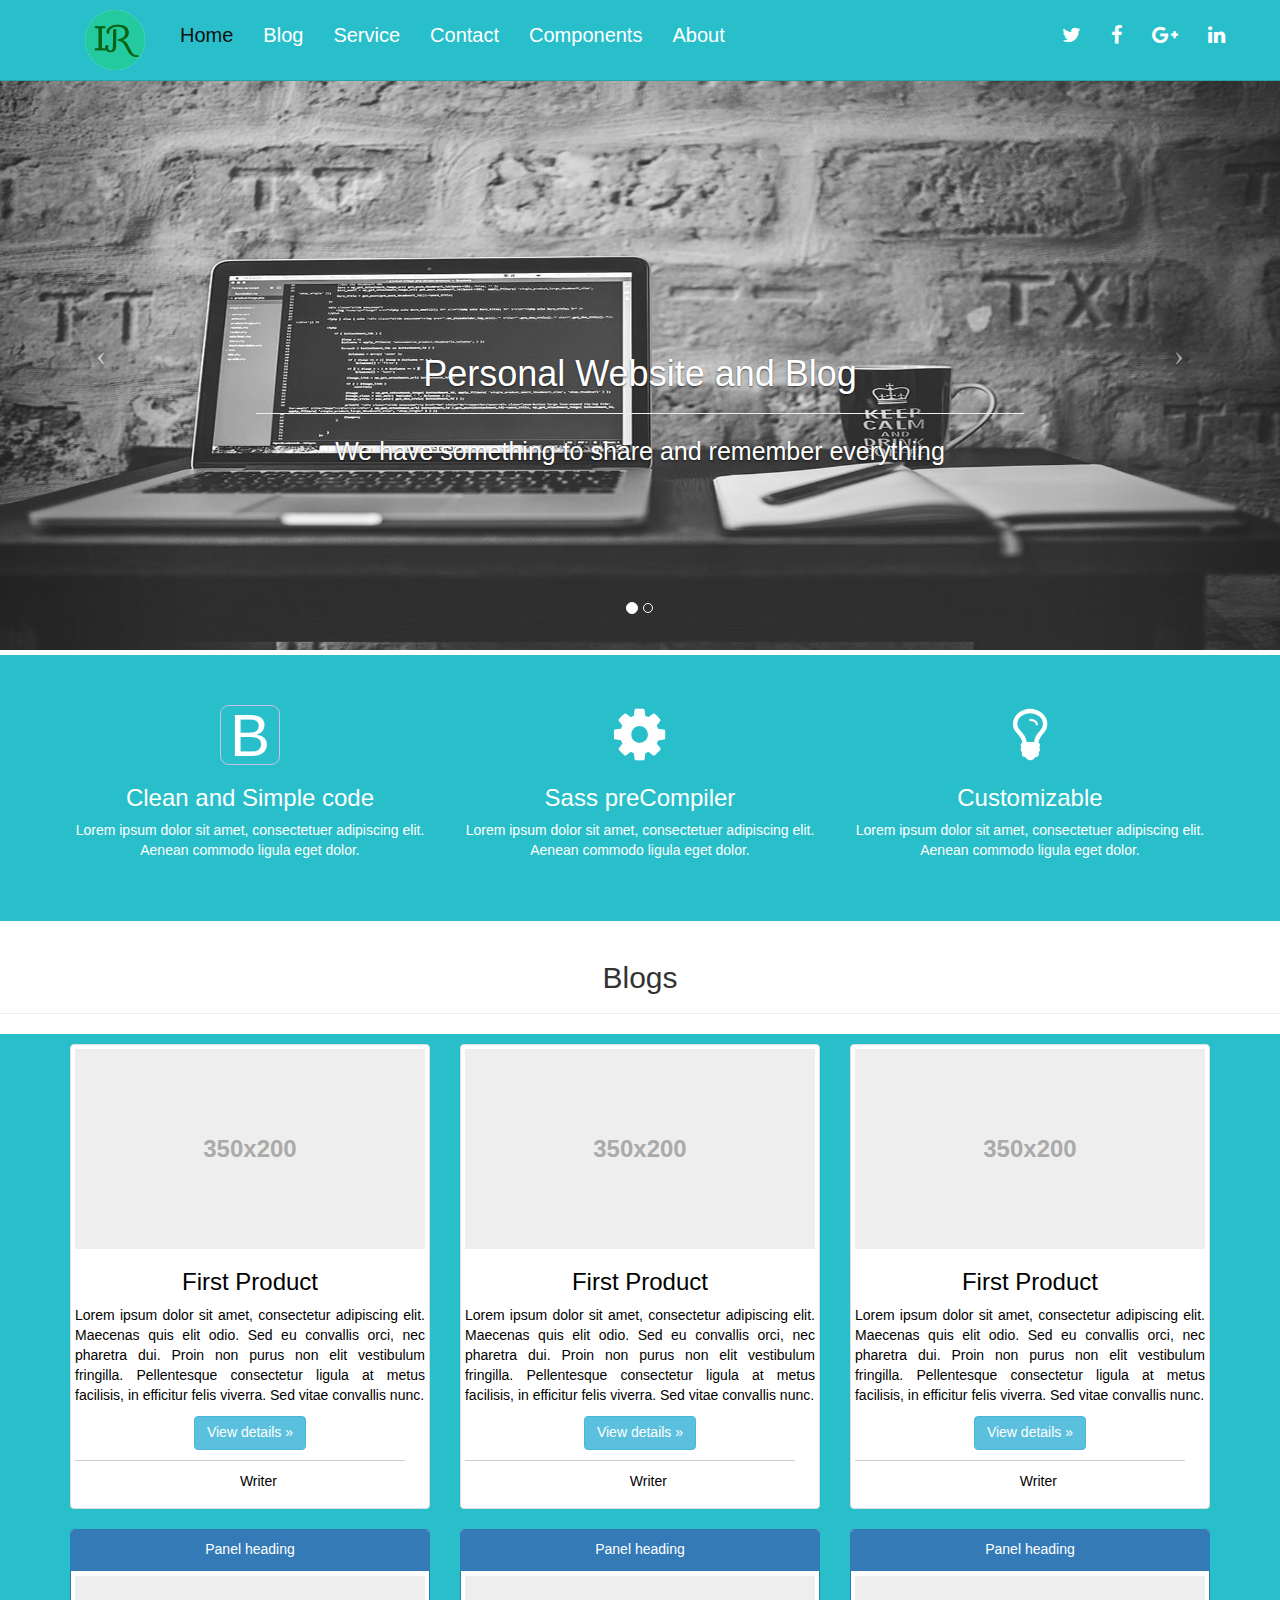
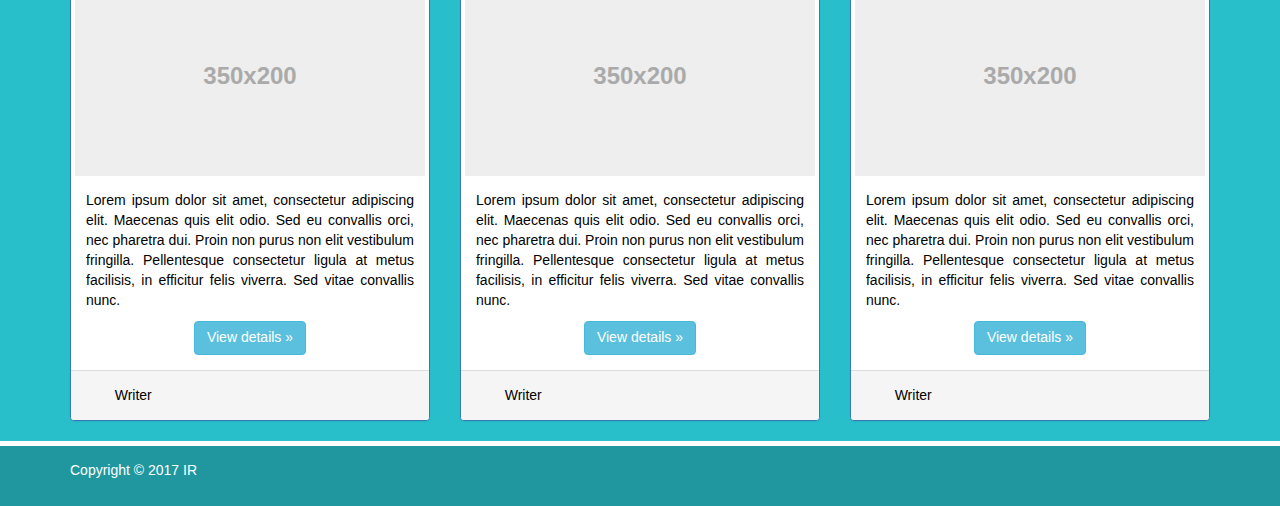
<file: irkomtheme/index.html>
<!DOCTYPE html>
<html lang="en">
  <head>
    <meta charset="utf-8">
    <meta http-equiv="X-UA-Compatible" content="IE=edge">
    <meta name="viewport" content="width=device-width, initial-scale=1">
    <!-- The above 3 meta tags *must* come first in the head; any other head content must come *after* these tags -->
    <title>Custome bootstrap theme with sass</title>

    <link rel="stylesheet" href="css/app.css">
  </head>

  <body>

    <!--menu header -->
    <nav id="header" class="navbar navbar-default navbar-fixed-top clearfix">
      <div id="header-container" class="container navbar-container">
        <div class="navbar-header">
          <button type="button" class="navbar-toggle collapsed" data-toggle="collapse" data-target="#navbar" aria-expanded="false" aria-controls="navbar">
            <span class="sr-only">Toggle navigation</span>
            <span class="icon-bar"></span>
            <span class="icon-bar"></span>
            <span class="icon-bar"></span>
          </button>
          <img src="img/ir.png" id="brand">
        </div>

        <div id="navbar" class="collapse navbar-collapse">
          <ul class="nav navbar-nav">
            <li class="active"><a href="index.html">Home</a></li>
            <li><a href="blog.html">Blog</a></li>
            <li><a href="service.html">Service</a></li>
            <li><a href="contact.html">Contact</a></li>
            <li><a href="components.html">Components</a></li>
            <li><a href="about.html">About</a></li>
          </ul>

          <ul class="nav navbar-nav navbar-right">
            <li><a href="http://twitter.com"><i class="fa fa-twitter"></i></a></li>
            <li><a href="http://facebook.com"><i class="fa fa-facebook"></i></a></li>
            <li><a href="http://google-plus.com"><i class="fa fa-google-plus"></i></a></li>
            <li><a href="http://linkedin.com"><i class="fa fa-linkedin"></i></a></li>
          </ul>
        </div><!--/.nav-collapse -->
      </div>
    </nav>
    <!--end menu header -->
    <div id="myCarousel" class="carousel slide" data-ride="carousel">
      <!-- Indicators -->
      <ol class="carousel-indicators">
        <li data-target="#myCarousel" data-slide-to="0" class="active"></li>
        <li data-target="#myCarousel" data-slide-to="1"></li>
      </ol>
      <div class="carousel-inner" role="listbox">
        <div class="item active">
          <img class="first-slide img-responsive" src="img/first-slide.jpeg" alt="First slide">
          <div class="container">
            <div class="carousel-caption irkom-caption">
              <h1>Personal Website and Blog</h1>
              <hr>
              <p>We have something to share and remember everything</p>
            </div>
          </div>
        </div>
        <div class="item">
          <img class="second-slide img-responsive" src="img/second-slide.jpg" alt="Second slide">
          <div class="container">
            <div class="carousel-caption irkom-caption">
              <h1>Learning by Doing </h1>
              <hr>
              <p>Simple blog and website to share knowledge and information</p>
              <p><a class="btn btn-lg btn-primary" href="#" role="button">Learn more</a></p>
            </div>
          </div>
        </div>
      </div>
      <a class="left carousel-control" href="#myCarousel" role="button" data-slide="prev">
        <span class="icon-prev"></span>
      </a>
      <a class="right carousel-control" href="#myCarousel" role="button" data-slide="next">
        <span class="icon-next"></span>
      </a>
    </div><!-- /.carousel -->

    <!-- start section a -->

    <div class="section-motto">
      <div class="container">
        <div class="row">
          <div class="col-md-4">
            <span class="bootstrap-icons">B</span>
            <h3>Clean and Simple code</h3>
            <p>Lorem ipsum dolor sit amet, consectetuer adipiscing elit. Aenean commodo ligula eget dolor.</p>
          </div>
          <div class="col-md-4">
            <i class="fa fa-gear"></i>
            <h3>Sass preCompiler</h3>
            <p>Lorem ipsum dolor sit amet, consectetuer adipiscing elit. Aenean commodo ligula eget dolor.</p>
          </div>
          <div class="col-md-4">
            <i class="fa fa-lightbulb-o"></i>
            <h3>Customizable</h3>
            <p>Lorem ipsum dolor sit amet, consectetuer adipiscing elit. Aenean commodo ligula eget dolor.</p>
          </div>
        </div>
      </div>
    </div>

    <!-- end section a -->

    <div class="page-header text-center">
      <h2>Blogs</h2>
    </div>

    <div class="section-blog">
      <div class="container">
        <div class="row">
          <div class="col-sm-4 col-lg-4 col-md-4">
            <div class="thumbnail">
              <img data-src="holder.js/350x200/auto/#771:#100" alt="First slide">
                <h3>First Product </h3>
                <p>Lorem ipsum dolor sit amet, consectetur adipiscing elit. Maecenas quis elit odio. Sed eu convallis orci, nec pharetra dui. Proin non purus non elit vestibulum fringilla. Pellentesque consectetur ligula at metus facilisis, in efficitur felis viverra. Sed vitae convallis nunc.</p>
                <a class="btn btn-info" href="#" role="button">View details »</a>
                  <div class="card-author">
                    <img style="background-image:url(http://placekitten.com/g/400/200)" class="card-author-circle">
                    Writer
                  </div>
            </div>
          </div>

          <div class="col-sm-4 col-lg-4 col-md-4">
            <div class="thumbnail">
              <img data-src="holder.js/350x200/auto/#771:#100" alt="First slide">
                <h3>First Product </h3>
                <p>Lorem ipsum dolor sit amet, consectetur adipiscing elit. Maecenas quis elit odio. Sed eu convallis orci, nec pharetra dui. Proin non purus non elit vestibulum fringilla. Pellentesque consectetur ligula at metus facilisis, in efficitur felis viverra. Sed vitae convallis nunc.</p>
                <a class="btn btn-info" href="#" role="button">View details »</a>
                  <div class="card-author">
                    <img style="background-image:url(http://placekitten.com/g/400/200)" class="card-author-circle">
                    Writer
                  </div>
            </div>
          </div>

          <div class="col-sm-4 col-lg-4 col-md-4">
            <div class="thumbnail">
              <img data-src="holder.js/350x200/auto/#771:#100" alt="First slide">
                <h3>First Product </h3>
                <p>Lorem ipsum dolor sit amet, consectetur adipiscing elit. Maecenas quis elit odio. Sed eu convallis orci, nec pharetra dui. Proin non purus non elit vestibulum fringilla. Pellentesque consectetur ligula at metus facilisis, in efficitur felis viverra. Sed vitae convallis nunc.</p>
                <a class="btn btn-info" href="#" role="button">View details »</a>
                  <div class="card-author">
                    <img style="background-image:url(http://placekitten.com/g/400/200)" class="card-author-circle">
                    Writer
                  </div>
            </div>
          </div>
          <div class="col-sm-4 col-lg-4 col-md-4">
            <div class="panel panel-primary">
                <!-- Default panel contents -->
              <div class="panel-heading">Panel heading</div>
              <img data-src="holder.js/350x200/auto/#771:#100" alt="First slide">
              <div class="panel-body">
                <p>Lorem ipsum dolor sit amet, consectetur adipiscing elit. Maecenas quis elit odio. Sed eu convallis orci, nec pharetra dui. Proin non purus non elit vestibulum fringilla. Pellentesque consectetur ligula at metus facilisis, in efficitur felis viverra. Sed vitae convallis nunc.</p>
                <a class="btn btn-info" href="#" role="button">View details »</a>
              </div>
               <div class="panel-footer text-left ">
                <img style="background-image:url(http://placekitten.com/g/400/200)" class="card-author-circle">
                  Writer
               </div>
            </div>
          </div>
          <div class="col-sm-4 col-lg-4 col-md-4">
            <div class="panel panel-primary">
                <!-- Default panel contents -->
              <div class="panel-heading">Panel heading</div>
              <img data-src="holder.js/350x200/auto/#771:#100" alt="First slide">
              <div class="panel-body">
                <p>Lorem ipsum dolor sit amet, consectetur adipiscing elit. Maecenas quis elit odio. Sed eu convallis orci, nec pharetra dui. Proin non purus non elit vestibulum fringilla. Pellentesque consectetur ligula at metus facilisis, in efficitur felis viverra. Sed vitae convallis nunc.</p>
                <a class="btn btn-info" href="#" role="button">View details »</a>
              </div>
               <div class="panel-footer text-left ">
                <img style="background-image:url(http://placekitten.com/g/400/200)" class="card-author-circle">
                  Writer
               </div>
            </div>
          </div>
          <div class="col-sm-4 col-lg-4 col-md-4">
            <div class="panel panel-primary">
                <!-- Default panel contents -->
              <div class="panel-heading">Panel heading</div>
              <img data-src="holder.js/350x200/auto/#771:#100" alt="First slide">
              <div class="panel-body">
                <p>Lorem ipsum dolor sit amet, consectetur adipiscing elit. Maecenas quis elit odio. Sed eu convallis orci, nec pharetra dui. Proin non purus non elit vestibulum fringilla. Pellentesque consectetur ligula at metus facilisis, in efficitur felis viverra. Sed vitae convallis nunc.</p>
                <a class="btn btn-info" href="#" role="button">View details »</a>
              </div>
               <div class="panel-footer text-left ">
                <img style="background-image:url(http://placekitten.com/g/400/200)" class="card-author-circle">
                  Writer
               </div>
            </div>
          </div>
        </div>
      </div>
    </div>

    <footer class="irkom-footer">
      <div class="container">
        <p>Copyright &copy; 2017 IR</p>
      </div>
    </footer>


        <script src="js/jquery.js"></script>
        <script src="js/bootstrap.js"></script>
        <script src="js/holder.js"></script>
        <script src="js/ir.js"></script>
        <script src="js/owl.carousel.min.js"></script>
  </body>
</html>
</file>
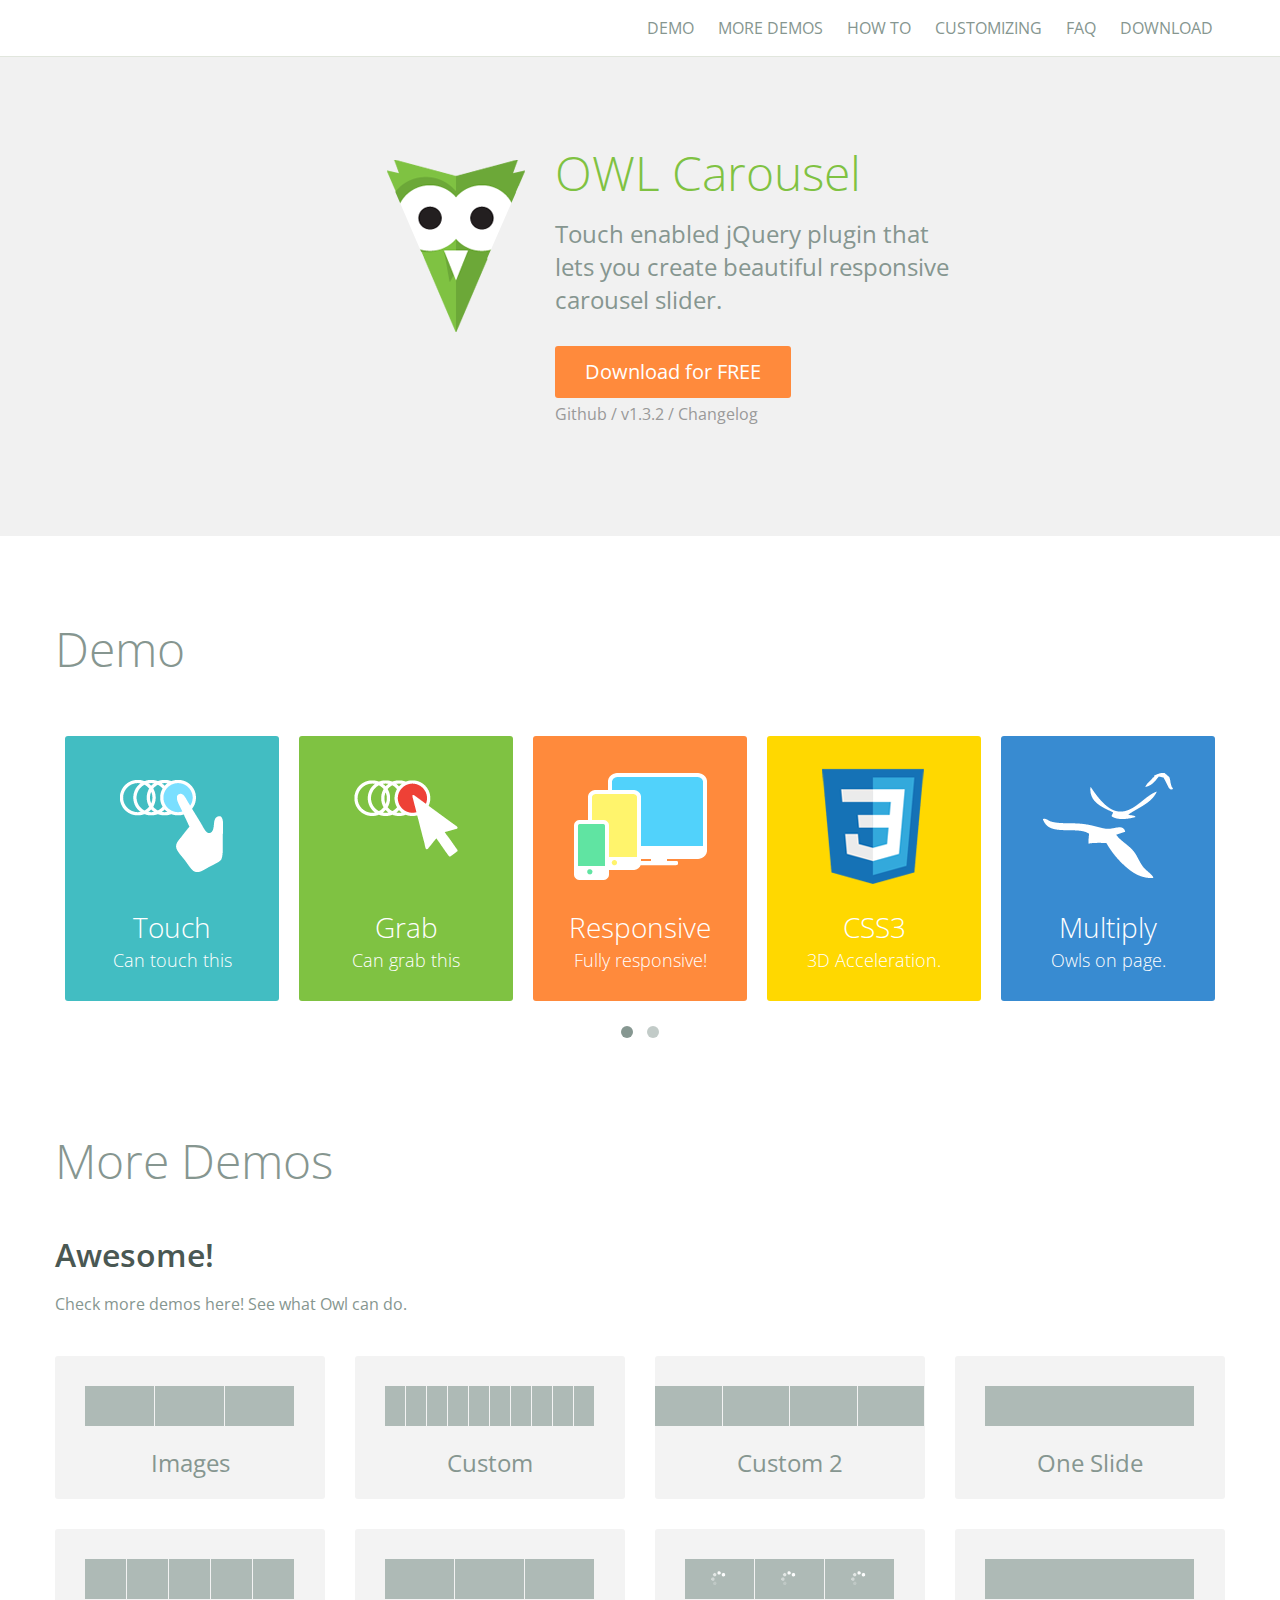
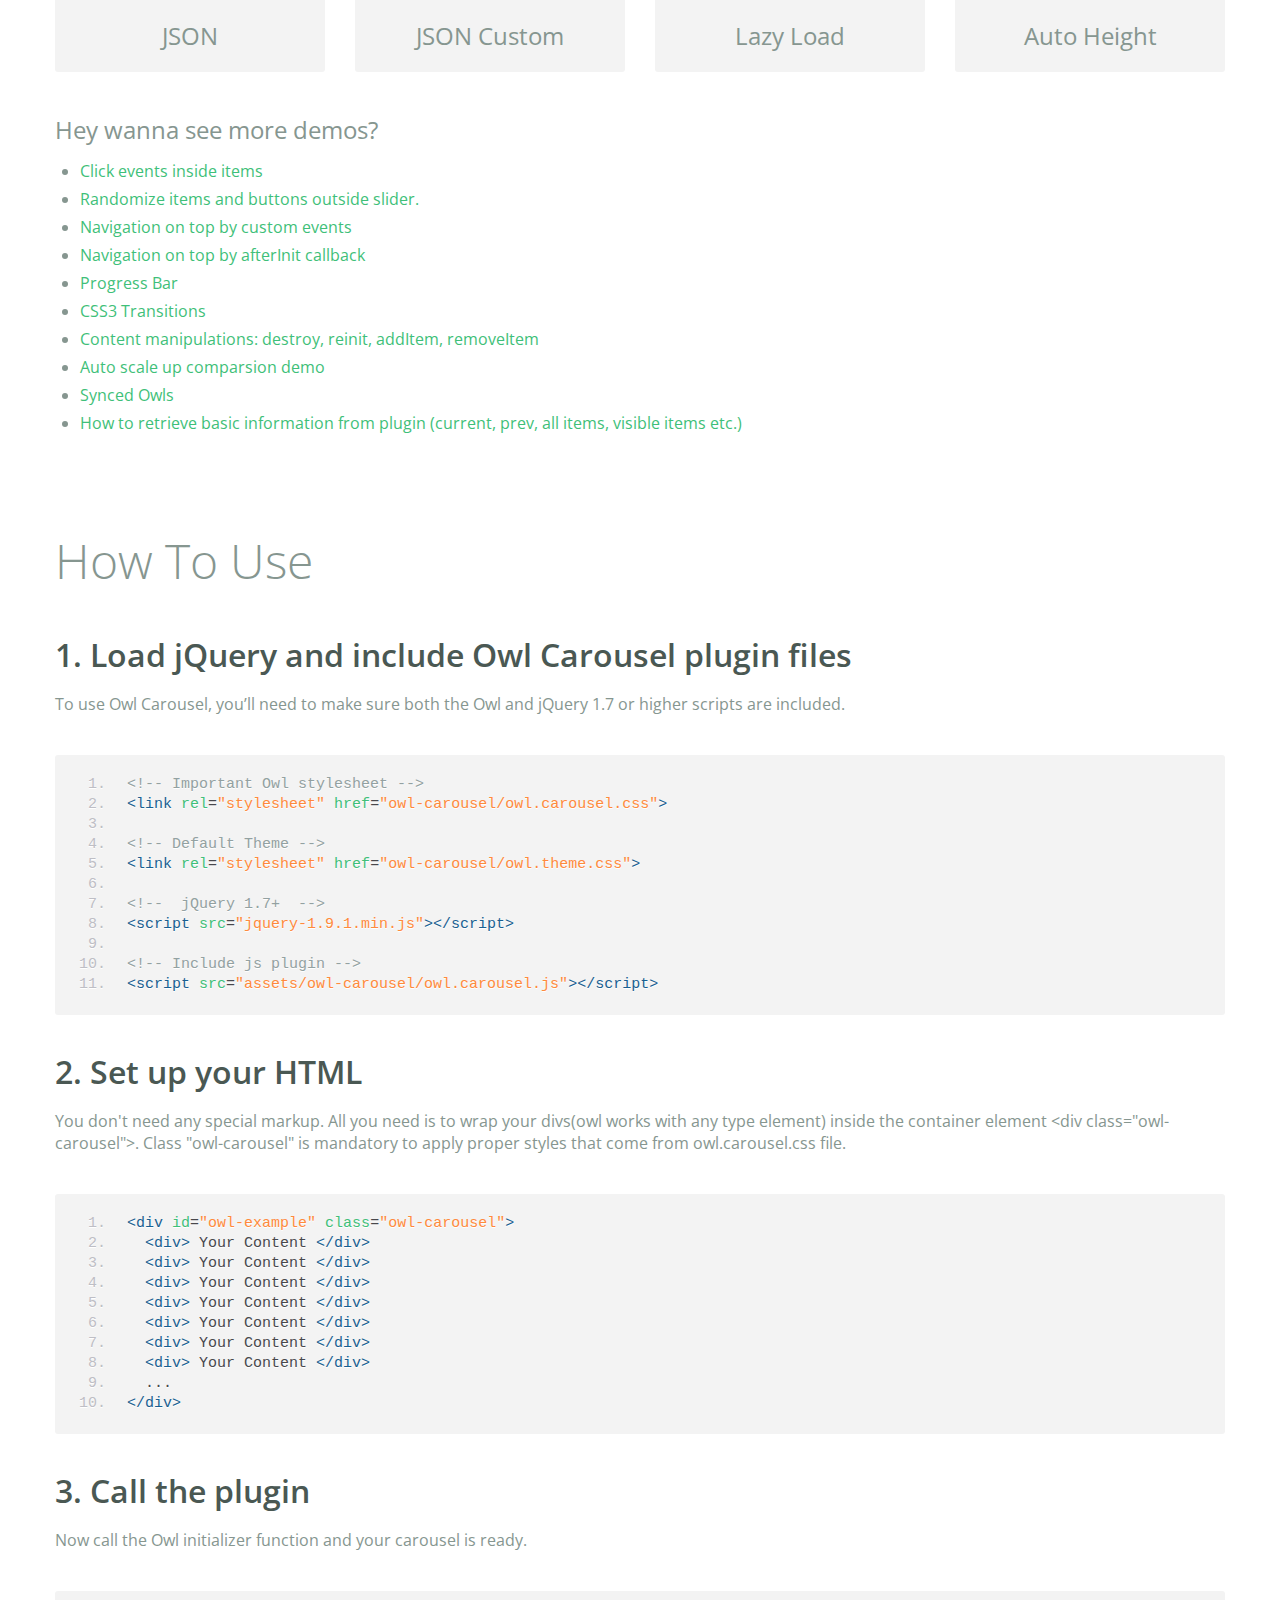
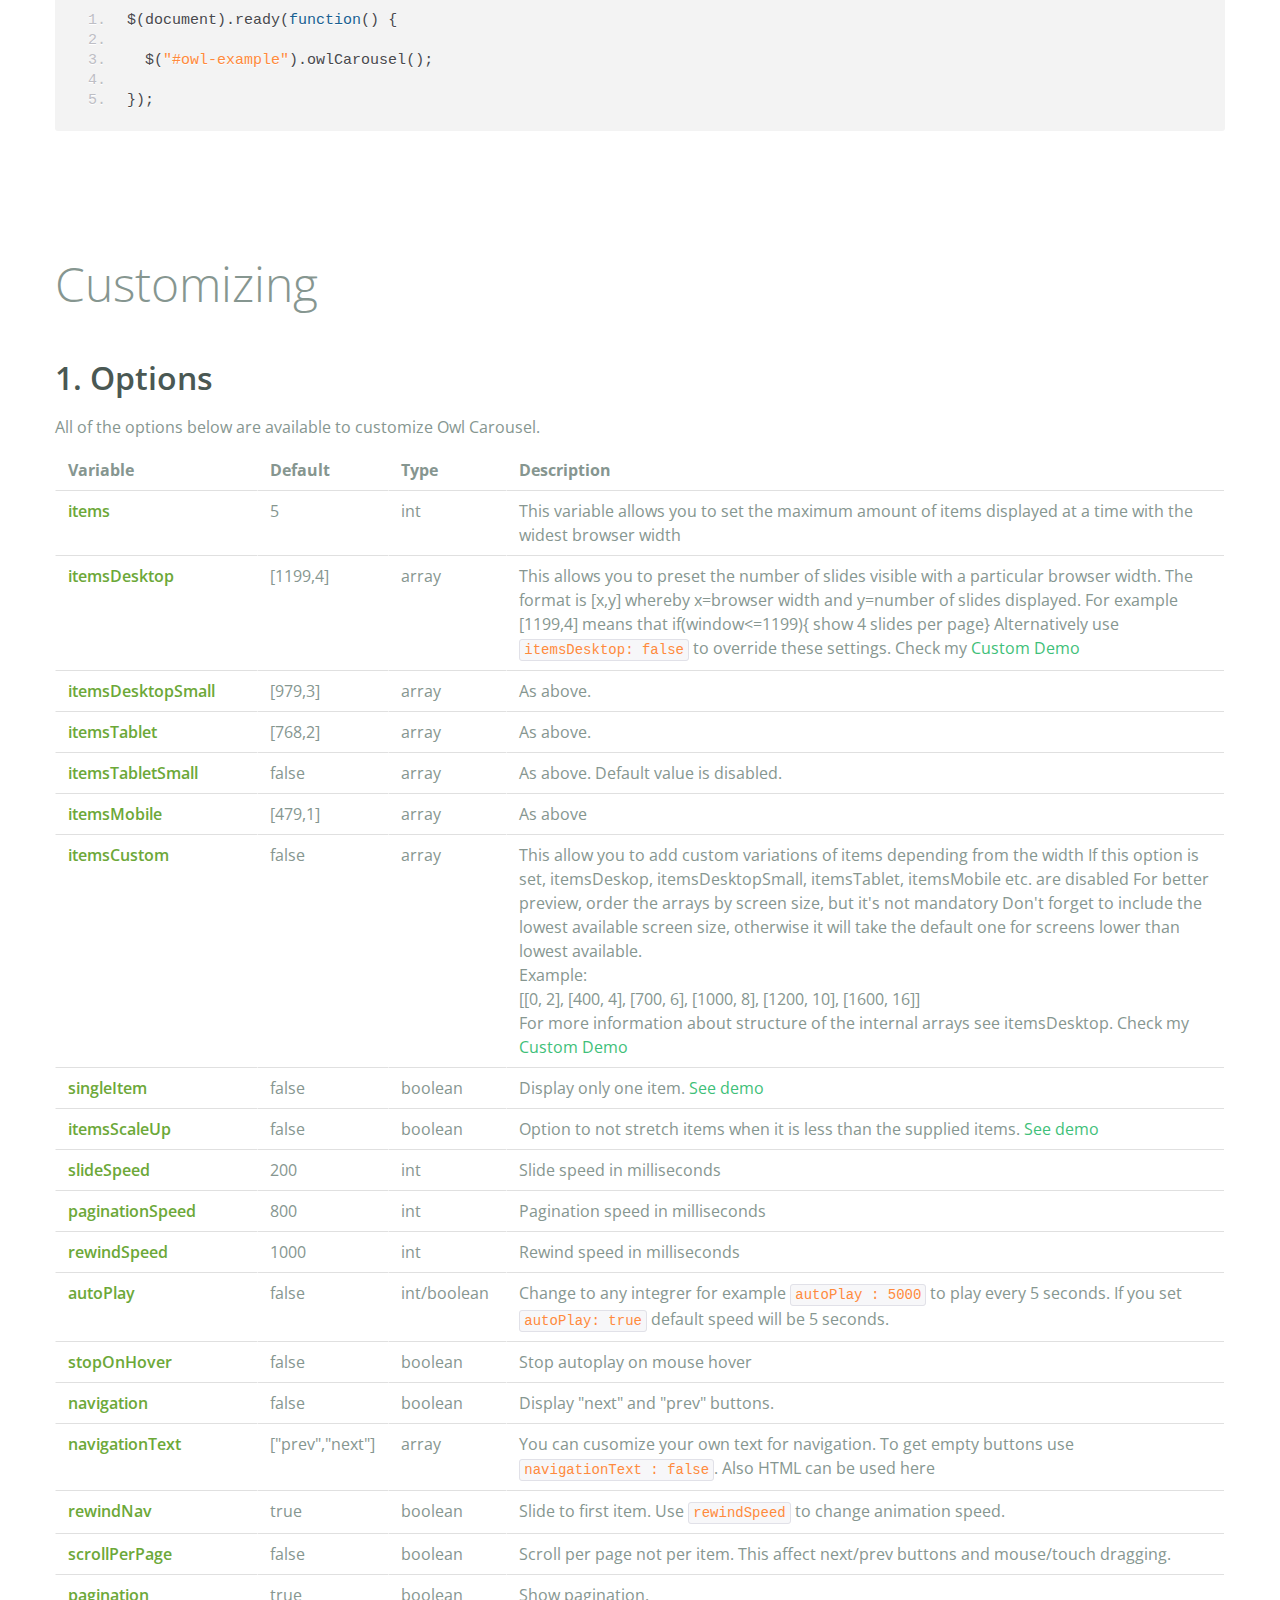
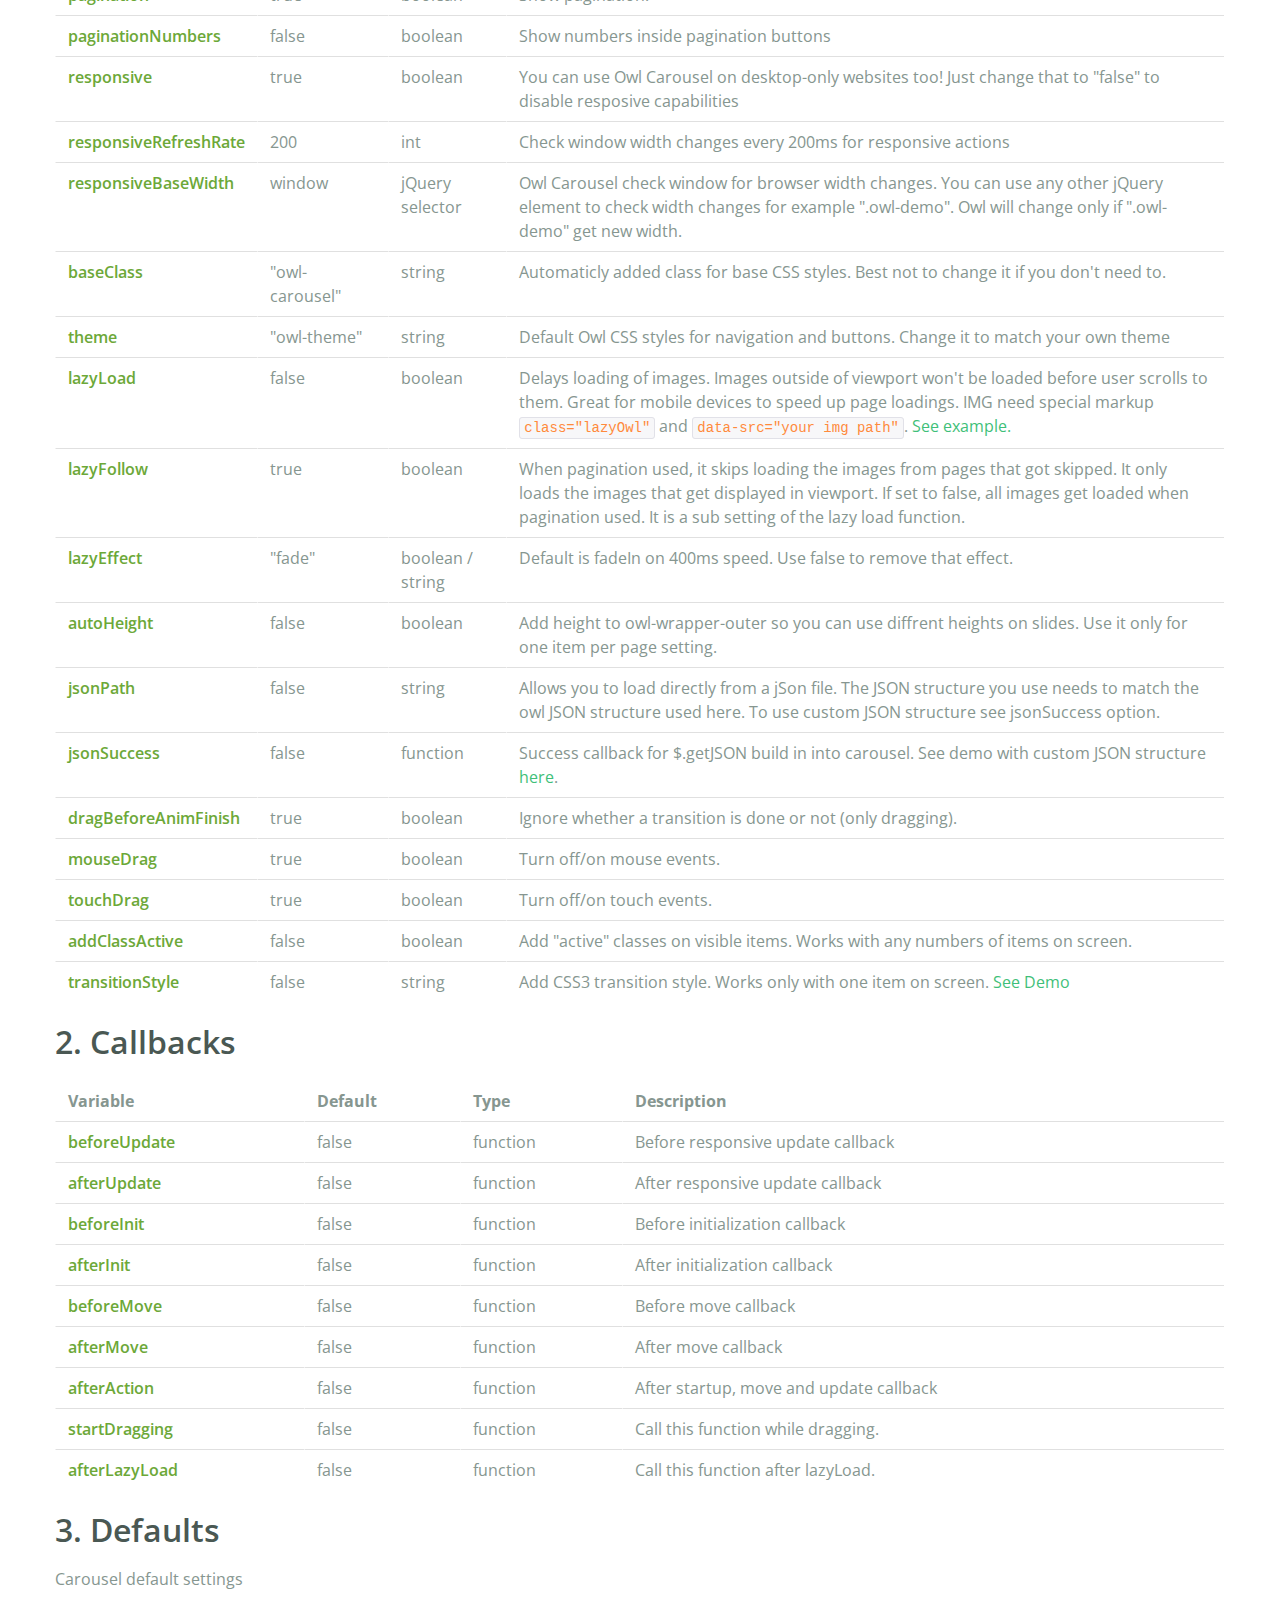
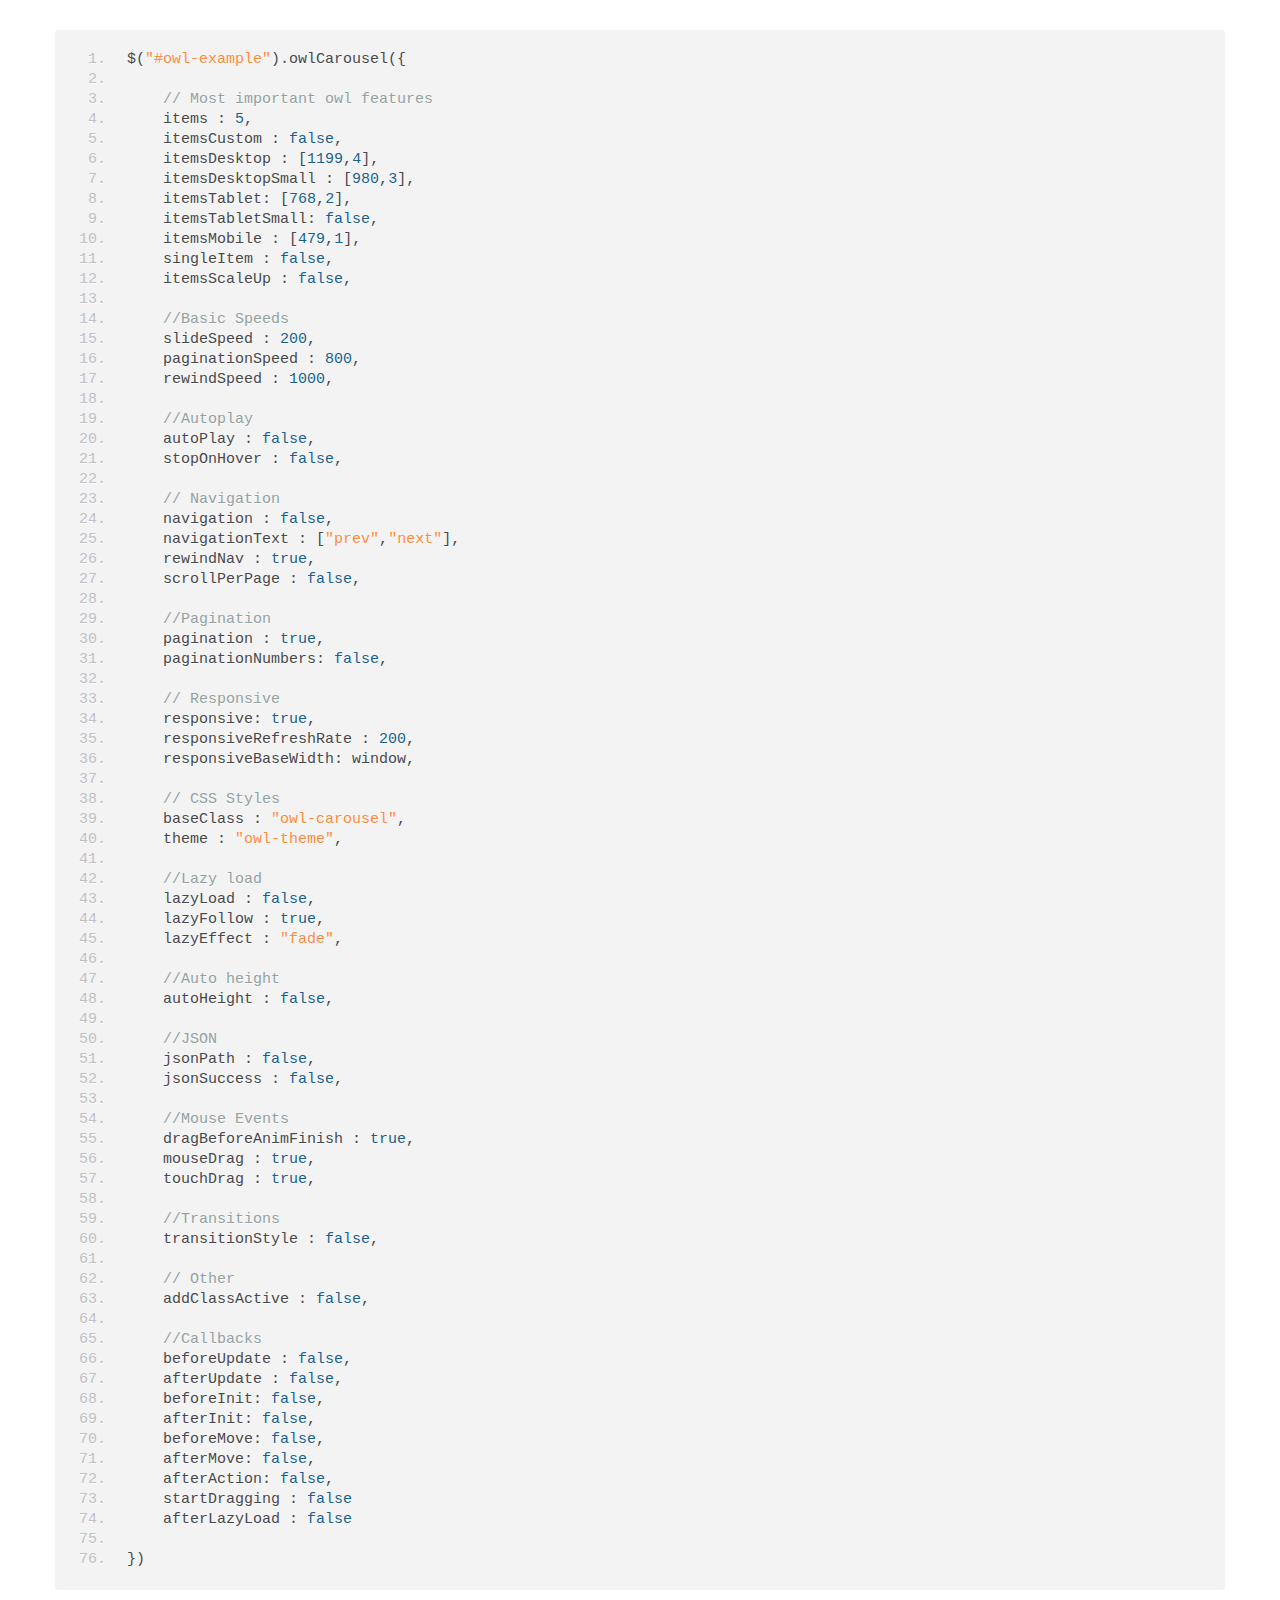
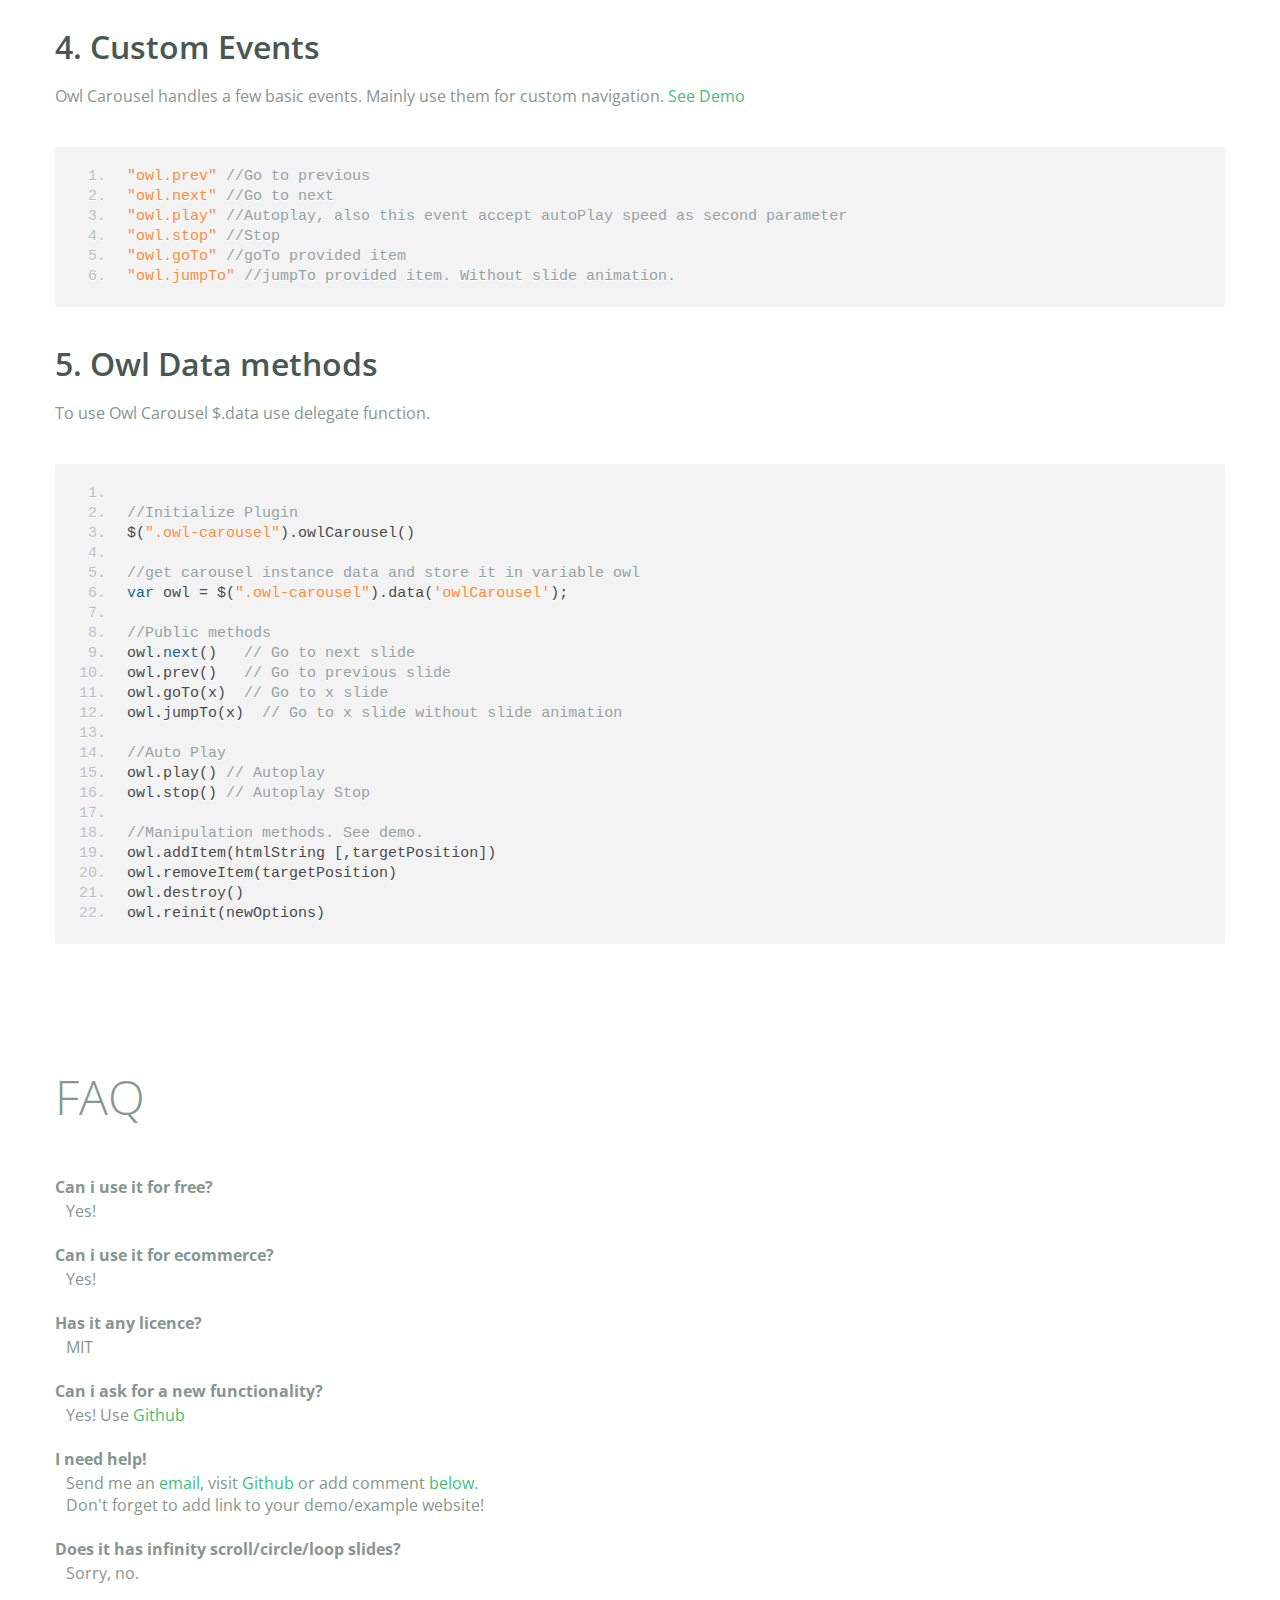
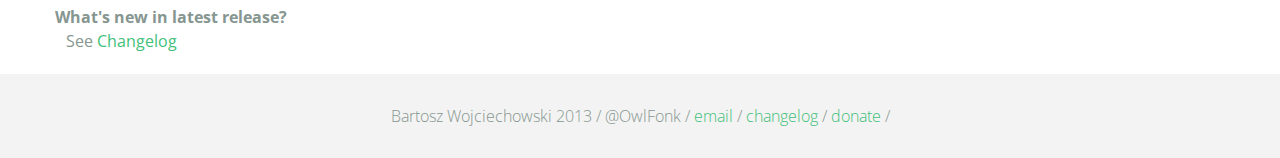
<file: irkomtheme/bower_components/owl/index.html>
<!DOCTYPE html>
<html lang="en">
  <head>
    <meta charset="utf-8">
    <title>Owl Carousel</title>
    <meta name="viewport" content="width=device-width, initial-scale=1.0">
    <meta name="description" content="jQuery Responsive Carousel - Owl Carusel">
    <meta name="author" content="Bartosz Wojciechowski">
    <meta name="keywords" content="HTML,CSS,JSON,JavaScript, jQuery, Responsive, Design, Owl, Carousel, Free">

    <link href='http://fonts.googleapis.com/css?family=Open+Sans:400italic,400,300,600,700' rel='stylesheet' type='text/css'>
    <link href="assets/css/bootstrapTheme.css" rel="stylesheet">
    <link href="assets/css/custom.css" rel="stylesheet">

    <!-- Owl Carousel Assets -->
    <link href="owl-carousel/owl.carousel.css" rel="stylesheet">
    <link href="owl-carousel/owl.theme.css" rel="stylesheet">

    <!-- Prettify -->
    <link href="assets/js/google-code-prettify/prettify.css" rel="stylesheet">

    <!-- Le fav and touch icons -->
    <link rel="apple-touch-icon-precomposed" sizes="144x144" href="assets/ico/apple-touch-icon-144-precomposed.png">
    <link rel="apple-touch-icon-precomposed" sizes="114x114" href="assets/ico/apple-touch-icon-114-precomposed.png">
      <link rel="apple-touch-icon-precomposed" sizes="72x72" href="assets/ico/apple-touch-icon-72-precomposed.png">
                    <link rel="apple-touch-icon-precomposed" href="assets/ico/apple-touch-icon-57-precomposed.png">
                                   <link rel="shortcut icon" href="assets/ico/favicon.png">
  </head>
  <body>
      <div id="top-nav" class="navbar navbar-fixed-top">
        <div class="navbar-inner">
          <div class="container">
            <button type="button" class="btn btn-navbar" data-toggle="collapse" data-target=".nav-collapse">
            <span class="icon-bar"></span>
            <span class="icon-bar"></span>
            <span class="icon-bar"></span>
          </button>
            <div class="nav-collapse collapse">
            <ul class="nav pull-right">
              <li><a href="#demo">Demo</a></li>
              <li><a href="#more-demos">More Demos</a></li>
              <li><a href="#how-to">How To</a></li>
              <li><a href="#customizing">Customizing</a></li>
              <li><a href="#faq">FAQ</a></li>
              <li><a href="owl.carousel.zip" class="download" data-spy="affix" data-offset-top="450">Download</a></li>
            </ul>
            </div>
          </div>
        </div>
      </div>

      <div id="header">
        <div class="container">
          <div class="row">
            <div class="span5">
                <img class="logo" src="assets/img/owl-logo.png" alt="Owl Logo">
              </div>
            <div class="span7">
              <h1>OWL Carousel </h1>
              <h3>Touch enabled jQuery plugin that lets you create beautiful responsive carousel slider.</h3>
              <a class="btn btn-success btn-large" href="owl.carousel.zip">Download for FREE</a>
              <p class="muted"><a class="muted" href="https://github.com/OwlFonk/OwlCarousel">Github</a> / v1.3.2 / <a class="muted" href="changelog.html">Changelog</a></p> 
            </div>
          </div>
        </div>
      </div>

      <div id="demo">
        <div class="container">
          <div class="row">
            <div class="span12">
              <h1>Demo</h1>
            </div>
          </div>

          <div class="row">
            <div class="span12">

              <div id="owl-example" class="owl-carousel">

                <div class="item darkCyan">
                  <img src="assets/img/demo-slides/touch.png" alt="Touch">
                    <h3>Touch</h3>
                    <h4>Can touch this</h4>
                </div>
                <div class="item forestGreen">
                  <img src="assets/img/demo-slides/grab.png" alt="Grab">
                    <h3>Grab</h3>
                    <h4>Can grab this</h4>
                </div>
                <div class="item orange">
                  <img src="assets/img/demo-slides/responsive.png" alt="Responsive">
                    <h3>Responsive</h3>
                    <h4>Fully responsive!</h4>
                </div>

                <div class="item yellow">
                  <img src="assets/img/demo-slides/css3.png" alt="CSS3">
                    <h3>CSS3</h3>
                    <h4>3D Acceleration.</h4>
                </div>

                <div class="item dodgerBlue">
                  <img src="assets/img/demo-slides/multi.png" alt="Multi">
                    <h3>Multiply</h3>
                    <h4>Owls on page.</h4>
                </div>

                <div class="item skyBlue">
                  <img src="assets/img/demo-slides/modern.png" alt="Modern Browsers">
                    <h3>Modern</h3>
                    <h4>Browsers Compatibility</h4>
                </div>

                <div class="item zombieGreen">
                  <img src="assets/img/demo-slides/zombie.png" alt="Zombie Browsers - old ones">
                    <h3>Zombie</h3>
                    <h4>Browsers Compatibility</h4>
                </div>

                <div class="item violet">
                  <img src="assets/img/demo-slides/controls.png" alt="Take Control">
                    <h3>Take Control</h3>
                    <h4>The way you like</h4>
                </div>

                <div class="item yellowLight">
                  <img src="assets/img/demo-slides/feather.png" alt="Light">
                    <h3>Light</h3>
                    <h4>As a feather</h4>
                </div>

                <div class="item steelGray">
                  <img src="assets/img/demo-slides/tons.png" alt="Tons of Opotions">
                    <h3>Tons</h3>
                    <h4>of options</h4>
                </div>

              </div>


            </div>
          </div>

        </div>
      </div>

    <div id="more-demos">
      <div class="container">

        <div class="row">
          <div class="span12">
            <h1>More Demos</h1>
            <h2>Awesome!</h2>
            <p>Check more demos here! See what Owl can do.</p>
          </div>
        </div>

        <div class="row demos-row">
          <div class="span3">
            <a href="demos/images.html" class="demo-box">
              <div class="demo-wrapper demo-images clearfix">
                <div class="demo-slide"><div class="bg"></div></div>
                <div class="demo-slide"><div class="bg"></div></div>
                <div class="demo-slide"><div class="bg"></div></div>
              </div>
              <h3>Images</h3>
            </a>
          </div>

          <div class="span3">
            <a href="demos/custom.html" class="demo-box">
              <div class="demo-wrapper demo-custom clearfix">
                <div class="demo-slide"><div class="bg"></div></div>
                <div class="demo-slide"><div class="bg"></div></div>
                <div class="demo-slide"><div class="bg"></div></div>
                <div class="demo-slide"><div class="bg"></div></div>
                <div class="demo-slide"><div class="bg"></div></div>
                <div class="demo-slide"><div class="bg"></div></div>
                <div class="demo-slide"><div class="bg"></div></div>
                <div class="demo-slide"><div class="bg"></div></div>
                <div class="demo-slide"><div class="bg"></div></div>
                <div class="demo-slide"><div class="bg"></div></div>
              </div>
              <h3>Custom</h3>
            </a>
          </div>

          <div class="span3">
            <a href="demos/itemsCustom.html" class="demo-box">
              <div class="demo-wrapper demo-full clearfix">
                <div class="demo-slide"><div class="bg"></div></div>
                <div class="demo-slide"><div class="bg"></div></div>
                <div class="demo-slide"><div class="bg"></div></div>
                <div class="demo-slide"><div class="bg"></div></div>
              </div>
              <h3>Custom 2</h3>
            </a>
          </div>

          <div class="span3">
            <a href="demos/one.html" class="demo-box">
              <div class="demo-wrapper demo-one clearfix">
                <div class="demo-slide"><div class="bg"></div></div>
              </div>
              <h3>One Slide</h3>
            </a>
          </div>

        </div>
        <div class="row demos-row">
          <div class="span3">
            <a href="demos/json.html" class="demo-box">
              <div class="demo-wrapper demo-Json clearfix">
                <div class="demo-slide"><div class="bg"></div></div>
                <div class="demo-slide"><div class="bg"></div></div>
                <div class="demo-slide"><div class="bg"></div></div>
                <div class="demo-slide"><div class="bg"></div></div>
                <div class="demo-slide"><div class="bg"></div></div>
              </div>
              <h3>JSON</h3>
            </a>
          </div>

          <div class="span3">
            <a href="demos/customJson.html" class="demo-box">
              <div class="demo-wrapper demo-Json-custom clearfix">
                <div class="demo-slide"><div class="bg"></div></div>
                <div class="demo-slide"><div class="bg"></div></div>
                <div class="demo-slide"><div class="bg"></div></div>
              </div>
              <h3>JSON Custom</h3>
            </a>
          </div>

          <div class="span3">
            <a href="demos/lazyLoad.html" class="demo-box">
              <div class="demo-wrapper demo-lazy clearfix">
                <div class="demo-slide"><div class="bg"></div></div>
                <div class="demo-slide"><div class="bg"></div></div>
                <div class="demo-slide"><div class="bg"></div></div>
              </div>
              <h3>Lazy Load</h3>
            </a>
          </div>

          <div class="span3">
            <a href="demos/autoHeight.html" class="demo-box">
              <div class="demo-wrapper demo-height clearfix">
                <div class="demo-slide"><div class="bg"></div></div>
              </div>
              <h3>Auto Height</h3>
            </a>
          </div>

          
        </div>

        <div class="row">
          <div class="span12">
            <h3>Hey wanna see more demos?</h3>
            <ul>
              <li>
                <a href="demos/click.html">Click events inside items</a>
              </li>
              <li>
                <a href="demos/randomOrder.html">Randomize items and buttons outside slider.</a>
              </li>
              <li>
                <a href="demos/navOnTop.html">Navigation on top by custom events</a>
              </li>
              <li>
                <a href="demos/navOnTop2.html">Navigation on top by afterInit callback</a>
              </li>
              <li>
                <a href="demos/progressBar.html">Progress Bar</a>
              </li>
              <li>
                <a href="demos/transitions.html">CSS3 Transitions</a>
              </li>
              <li>
                <a href="demos/manipulations.html">Content manipulations: destroy, reinit, addItem, removeItem</a>
              </li>
              <li>
                <a href="demos/scaleup.html">Auto scale up comparsion demo</a>
              </li>
              <li>
                <a href="demos/sync.html">Synced Owls</a>
              </li>
              <li>
                <a href="demos/owlStatus.html">How to retrieve basic information from plugin (current, prev, all items, visible items etc.)</a>
              </li>
            </ul>
            
          </div>
        </div>


      </div>
    </div>

    <div id="how-to">
      <div class="container">
        <div class="row">
          <div class="span12">
            <h1>How To Use</h1>
            <h2>1. Load jQuery and include Owl Carousel plugin files</h2>
            <p>To use Owl Carousel, you’ll need to make sure both the Owl and jQuery 1.7 or higher scripts are included.</p>
<pre class="pre-show prettyprint linenums">
&lt;!-- Important Owl stylesheet --&gt;
&lt;link rel="stylesheet" href="owl-carousel/owl.carousel.css"&gt;

&lt;!-- Default Theme --&gt;
&lt;link rel="stylesheet" href="owl-carousel/owl.theme.css"&gt;

&lt;!--  jQuery 1.7+  --&gt;
&lt;script src="jquery-1.9.1.min.js"&gt;&lt;/script&gt;

&lt;!-- Include js plugin --&gt;
&lt;script src="assets/owl-carousel/owl.carousel.js"&gt;&lt;/script&gt;
</pre>
          <h2>2. Set up your HTML</h2>
          <p>You don't need any special markup. All you need is to wrap your divs(owl works with any type element) inside the container element &lt;div class="owl-carousel"&gt;. Class "owl-carousel" is mandatory to apply proper styles that come from owl.carousel.css file.</p>
<pre class="pre-show prettyprint linenums">
&lt;div id="owl-example" class="owl-carousel"&gt;
  &lt;div&gt; Your Content &lt;/div&gt;
  &lt;div&gt; Your Content &lt;/div&gt;
  &lt;div&gt; Your Content &lt;/div&gt;
  &lt;div&gt; Your Content &lt;/div&gt;
  &lt;div&gt; Your Content &lt;/div&gt;
  &lt;div&gt; Your Content &lt;/div&gt;
  &lt;div&gt; Your Content &lt;/div&gt;
  ...
&lt;/div>
</pre>    
          <h2>3. Call the plugin</h2>
          <p>Now call the Owl initializer function and your carousel is ready.</p>
<pre class="pre-show prettyprint linenums">
$(document).ready(function() {

  $("#owl-example").owlCarousel();

});
</pre>  
          </div>
        </div>
      </div>
    </div>


    <div id="customizing">
      <div class="container">
        <div class="row">
          <div class="span12">
            <h1>Customizing</h1>
            <h2>1. Options</h2>
            <p>All of the options below are available to customize Owl Carousel.</p> 
            <table class="table hp-table table-bordered table-striped">
              <thead>
                <tr>
                  <th>Variable</th>
                  <th>Default</th>
                  <th>Type</th>
                  <th>Description</th>
                </tr>
              </thead>
              <tbody>
                <tr>
                  <td><span class="text-emp">items</span></td>
                  <td>5</td>
                  <td>int</td>
                  <td>This variable allows you to set the maximum amount of items displayed at a time with the widest browser width</td>
                </tr>
                 <tr>
                  <td><span class="text-emp">itemsDesktop</span></td>
                  <td>[1199,4]</td>
                  <td>array</td>
                  <td>This allows you to preset the number of slides visible with a particular browser width. The format is [x,y] whereby x=browser width and y=number of slides displayed. For example [1199,4] means that if(window&lt;=1199){ show 4 slides per page}
                    Alternatively use <code>itemsDesktop: false</code> to override these settings. Check my <a href="demos/custom.html">Custom Demo</a></td>
                </tr>
                <tr>
                  <td><span class="text-emp">itemsDesktopSmall</span></td>
                  <td>[979,3]</td>
                  <td>array</td>
                  <td>As above.</td>
                </tr>
                <tr>
                  <td><span class="text-emp">itemsTablet</span></td>
                  <td>[768,2]</td>
                  <td>array</td>
                  <td>As above.</td>
                </tr>
                <tr>
                  <td><span class="text-emp">itemsTabletSmall</span></td>
                  <td>false</td>
                  <td>array</td>
                  <td>As above. Default value is disabled.</td>
                </tr>
                <tr>
                  <td><span class="text-emp">itemsMobile</span></td>
                  <td>[479,1]</td>
                  <td>array</td>
                  <td>As above</td>
                </tr>
                <tr>
                  <td><span class="text-emp">itemsCustom</span></td>
                  <td>false</td>
                  <td>array</td>
                  <td>
                    This allow you to add custom variations of items depending from the width
                    If this option is set, itemsDeskop, itemsDesktopSmall, itemsTablet, itemsMobile etc. are disabled
                    For better preview, order the arrays by screen size, but it's not mandatory
                    Don't forget to include the lowest available screen size, otherwise it will take the default one for screens lower than lowest available.
                    <br />Example:<br /> [[0, 2], [400, 4], [700, 6], [1000, 8], [1200, 10], [1600, 16]]<br />
                    For more information about structure of the internal arrays see itemsDesktop. Check my <a href="demos/custom.html">Custom Demo</a></td>
                </tr>
                <tr>
                  <td><span class="text-emp">singleItem</span></td>
                  <td>false</td>
                  <td>boolean</td>
                  <td>Display only one item. <a href="demos/one.html">See demo</a></td>
                </tr>
                <tr>
                  <td><span class="text-emp">itemsScaleUp</span></td>
                  <td>false</td>
                  <td>boolean</td>
                  <td>Option to not stretch items when it is less than the supplied items. <a href="demos/scaleup.html">See demo</a></td>
                </tr>
                <tr>
                  <td><span class="text-emp">slideSpeed</span></td>
                  <td>200</td>
                  <td>int</td>
                  <td>Slide speed in milliseconds</td>
                </tr>
                <tr>
                  <td><span class="text-emp">paginationSpeed</span></td>
                  <td>800</td>
                  <td>int</td>
                  <td>Pagination speed in milliseconds</td>
                </tr>
                <tr>
                  <td><span class="text-emp">rewindSpeed</span></td>
                  <td>1000</td>
                  <td>int</td>
                  <td>Rewind speed in milliseconds</td>
                </tr>
                <tr>
                  <td><span class="text-emp">autoPlay</span></td>
                  <td>false</td>
                  <td>int/boolean</td>
                  <td>Change to any integrer for example <code>autoPlay : 5000</code> to play every 5 seconds. If you set <code>autoPlay: true</code> default speed will be 5 seconds.</td>
                </tr>
                <tr>
                <tr>
                  <td><span class="text-emp">stopOnHover</span></td>
                  <td>false</td>
                  <td>boolean</td>
                  <td>Stop autoplay on mouse hover</td>
                </tr>
                <tr>
                <tr>
                  <td><span class="text-emp">navigation</span></td>
                  <td>false</td>
                  <td>boolean</td>
                  <td>Display "next" and "prev" buttons.</td>
                </tr>
                <tr>
                  <td><span class="text-emp">navigationText</span></td>
                  <td>["prev","next"]</td>
                  <td>array</td>
                  <td>You can cusomize your own text for navigation. To get empty buttons use <code>navigationText : false</code>. Also HTML can be used here</td>
                </tr>
                <tr>
                  <td><span class="text-emp">rewindNav</span></td>
                  <td>true</td>
                  <td>boolean</td>
                  <td>Slide to first item. Use <code>rewindSpeed</code> to change animation speed. </td>
                </tr>
                <tr>
                  <td><span class="text-emp">scrollPerPage</span></td>
                  <td>false</td>
                  <td>boolean</td>
                  <td>Scroll per page not per item. This affect next/prev buttons and mouse/touch dragging.</td>
                </tr>
                <tr>
                  <td><span class="text-emp">pagination</span></td>
                  <td>true</td>
                  <td>boolean</td>
                  <td>Show pagination.</td>
                </tr>
                <tr>
                  <td><span class="text-emp">paginationNumbers</span></td>
                  <td>false</td>
                  <td>boolean</td>
                  <td>Show numbers inside pagination buttons</td>
                </tr>
                <tr>
                  <td><span class="text-emp">responsive</span></td>
                  <td>true</td>
                  <td>boolean</td>
                  <td>You can use Owl Carousel on desktop-only websites too! Just change that to "false" to disable resposive capabilities</td>
                </tr>
                <tr>
                  <td><span class="text-emp">responsiveRefreshRate</span></td>
                  <td>200</td>
                  <td>int</td>
                  <td>Check window width changes every 200ms for responsive actions</td>
                </tr>
                <tr>
                  <td><span class="text-emp">responsiveBaseWidth</span></td>
                  <td>window</td>
                  <td>jQuery selector</td>
                  <td>Owl Carousel check window for browser width changes. You can use any other jQuery element to check width changes for example ".owl-demo". Owl will change only if ".owl-demo" get new width.</td>
                </tr>
                <tr>
                  <td><span class="text-emp">baseClass</span></td>
                  <td>"owl-carousel"</td>
                  <td>string</td>
                  <td>Automaticly added class for base CSS styles. Best not to change it if you don't need to.</td>
                </tr>
                <tr>
                  <td><span class="text-emp">theme</span></td>
                  <td>"owl-theme"</td>
                  <td>string</td>
                  <td>Default Owl CSS styles for navigation and buttons. Change it to match your own theme</td>
                </tr>
                <tr>
                  <td><span class="text-emp">lazyLoad</span></td>
                  <td>false</td>
                  <td>boolean</td>
                  <td>Delays loading of images. Images outside of viewport won't be loaded before user scrolls to them. Great for mobile devices to speed up page loadings. IMG need special markup <code>class="lazyOwl"</code> and <code>data-src="your img path"</code>. <a href="demos/lazyLoad.html">See example.</a></td>
                </tr>
                <tr>
                  <td><span class="text-emp">lazyFollow</span></td>
                  <td>true</td>
                  <td>boolean</td>
                  <td>When pagination used, it skips loading the images from pages that got skipped. It only loads the images that get displayed in viewport. If set to false, all images get loaded when pagination used. It is a sub setting of the lazy load function.</td>
                </tr>
                <tr>
                  <td><span class="text-emp">lazyEffect</span></td>
                  <td>"fade"</td>
                  <td>boolean / string</td>
                  <td>Default is fadeIn on 400ms speed. Use false to remove that effect.</td>
                </tr>
                <tr>
                  <td><span class="text-emp">autoHeight</span></td>
                  <td>false</td>
                  <td>boolean</td>
                  <td>Add height to owl-wrapper-outer so you can use diffrent heights on slides. Use it only for one item per page setting.</td>
                </tr>
                <tr>
                  <td><span class="text-emp">jsonPath</span></td>
                  <td>false</td>
                  <td>string</td>
                  <td>Allows you to load directly from a jSon file. The JSON structure you use needs to match the owl JSON structure used here. To use custom JSON structure see jsonSuccess option.</td>
                </tr>
                <tr>
                  <td><span class="text-emp">jsonSuccess</span></td>
                  <td>false</td>
                  <td>function</td>
                  <td>Success callback for $.getJSON build in into carousel. See demo with custom JSON structure <a href="demos/customJson.html">here</a>. </td>
                </tr>
                <tr>
                  <td><span class="text-emp">dragBeforeAnimFinish</span></td>
                  <td>true</td>
                  <td>boolean</td>
                  <td>Ignore whether a transition is done or not (only dragging).</td>
                </tr>
                <tr>
                  <td><span class="text-emp">mouseDrag</span></td>
                  <td>true</td>
                  <td>boolean</td>
                  <td>Turn off/on mouse events.</td>
                </tr>
                <tr>
                  <td><span class="text-emp">touchDrag</span></td>
                  <td>true</td>
                  <td>boolean</td>
                  <td>Turn off/on touch events.</td>
                </tr>
                <tr>
                  <td><span class="text-emp">addClassActive</span></td>
                  <td>false</td>
                  <td>boolean</td>
                  <td>Add "active" classes on visible items. Works with any numbers of items on screen.</td>
                </tr>
                <tr>
                  <td><span class="text-emp">transitionStyle</span></td>
                  <td>false</td>
                  <td>string</td>
                  <td>Add CSS3 transition style. Works only with one item on screen. <a href="demos/transitions.html">See Demo</a></td>
                </tr>
              </tbody>
            </table>
            <h2>2. Callbacks</h2>
            <table class="table hp-table table-bordered table-striped">
              <thead>
                <tr>
                  <th>Variable</th>
                  <th>Default</th>
                  <th>Type</th>
                  <th>Description</th>
                </tr>
              </thead>
              <tbody>
                <tr>
                  <td><span class="text-emp">beforeUpdate</span></td>
                  <td>false</td>
                  <td>function</td>
                  <td>Before responsive update callback</td>
                </tr>
                <tr>
                  <td><span class="text-emp">afterUpdate</span></td>
                  <td>false</td>
                  <td>function</td>
                  <td>After responsive update callback</td>
                </tr>
                <tr>
                  <td><span class="text-emp">beforeInit</span></td>
                  <td>false</td>
                  <td>function</td>
                  <td>Before initialization callback</td>
                </tr>
                <tr>
                  <td><span class="text-emp">afterInit</span></td>
                  <td>false</td>
                  <td>function</td>
                  <td>After initialization callback</td>
                </tr>
                <tr>
                  <td><span class="text-emp">beforeMove</span></td>
                  <td>false</td>
                  <td>function</td>
                  <td>Before move callback</td>
                </tr>
                <tr>
                  <td><span class="text-emp">afterMove</span></td>
                  <td>false</td>
                  <td>function</td>
                  <td>After move callback</td>
                </tr>
                <tr>
                  <td><span class="text-emp">afterAction</span></td>
                  <td>false</td>
                  <td>function</td>
                  <td>After startup, move and update callback</td>
                </tr>
                <tr>
                  <td><span class="text-emp">startDragging</span></td>
                  <td>false</td>
                  <td>function</td>
                  <td>Call this function while dragging.</td>
                </tr>
                <tr>
                  <td><span class="text-emp">afterLazyLoad</span></td>
                  <td>false</td>
                  <td>function</td>
                  <td>Call this function after lazyLoad.</td>
                </tr>
              </tbody>
            </table>

              <h2>3. Defaults</h2>
              <p>Carousel default settings</p>
<pre class="pre-show prettyprint linenums">
$("#owl-example").owlCarousel({

    // Most important owl features
    items : 5,
    itemsCustom : false,
    itemsDesktop : [1199,4],
    itemsDesktopSmall : [980,3],
    itemsTablet: [768,2],
    itemsTabletSmall: false,
    itemsMobile : [479,1],
    singleItem : false,
    itemsScaleUp : false,

    //Basic Speeds
    slideSpeed : 200,
    paginationSpeed : 800,
    rewindSpeed : 1000,

    //Autoplay
    autoPlay : false,
    stopOnHover : false,

    // Navigation
    navigation : false,
    navigationText : ["prev","next"],
    rewindNav : true,
    scrollPerPage : false,

    //Pagination
    pagination : true,
    paginationNumbers: false,

    // Responsive 
    responsive: true,
    responsiveRefreshRate : 200,
    responsiveBaseWidth: window,

    // CSS Styles
    baseClass : "owl-carousel",
    theme : "owl-theme",

    //Lazy load
    lazyLoad : false,
    lazyFollow : true,
    lazyEffect : "fade",

    //Auto height
    autoHeight : false,

    //JSON 
    jsonPath : false, 
    jsonSuccess : false,

    //Mouse Events
    dragBeforeAnimFinish : true,
    mouseDrag : true,
    touchDrag : true,

    //Transitions
    transitionStyle : false,

    // Other
    addClassActive : false,

    //Callbacks
    beforeUpdate : false,
    afterUpdate : false,
    beforeInit: false, 
    afterInit: false, 
    beforeMove: false, 
    afterMove: false,
    afterAction: false,
    startDragging : false
    afterLazyLoad : false

})
</pre>
              <h2>4. Custom Events</h2>
              <p>Owl Carousel handles a few basic events. Mainly use them for custom navigation. <a href="demos/custom.html">See Demo</a></p>

<pre class="pre-show prettyprint linenums">
"owl.prev" //Go to previous
"owl.next" //Go to next
"owl.play" //Autoplay, also this event accept autoPlay speed as second parameter
"owl.stop" //Stop
"owl.goTo" //goTo provided item
"owl.jumpTo" //jumpTo provided item. Without slide animation.
</pre>

              <h2>5. Owl Data methods</h2>
              <p>To use Owl Carousel $.data use delegate function.</p>
              
<pre class="pre-show prettyprint linenums">

//Initialize Plugin
$(".owl-carousel").owlCarousel()

//get carousel instance data and store it in variable owl
var owl = $(".owl-carousel").data('owlCarousel');

//Public methods
owl.next()   // Go to next slide
owl.prev()   // Go to previous slide
owl.goTo(x)  // Go to x slide
owl.jumpTo(x)  // Go to x slide without slide animation

//Auto Play
owl.play() // Autoplay
owl.stop() // Autoplay Stop

//Manipulation methods. <a href="demos/manipulations.html">See demo.</a>
owl.addItem(htmlString [,targetPosition])
owl.removeItem(targetPosition)
owl.destroy()
owl.reinit(newOptions)
</pre>
          </div>
        </div>
      </div>
    </div>

    <div id="faq" class="container">
      <div class="row">
        <div class="span12">
          <h1>FAQ</h1>
          <dl>
            <dt>Can i use it for free?</dt>
            <dd>Yes!</dd>
            <dt>Can i use it for ecommerce?</dt>
            <dd>Yes!</dd>
            <dt>Has it any licence?</dt>
            <dd>MIT</dd>
            <dt>Can i ask for a new functionality?</dt>
            <dd>Yes! Use <a href="https://github.com/OwlFonk/OwlCarousel">Github</a></dd>
            <dt>I need help!</dt>
            <dd>Send me an <a href="mailto:owl@owlgraphic.com?subject=Hey Owl! I need help">email</a>, visit <a href="https://github.com/OwlFonk/OwlCarousel">Github</a> or add comment <a href="#disqus">below.</a><br>Don't forget to add link to your demo/example website!</dd>
            <dt>Does it has infinity scroll/circle/loop slides?</dt>
            <dd>Sorry, no.</dd>
            <dt>What's new in latest release?</dt>
            <dd>See <a href="changelog.html">Changelog</a></dd>
          </dl>
        </div>
      </div>
    </div>

    <div class="container disqus">
        <div class="row">
          <div class="span12">
            <h1>Disqus</h1>

    <div id="disqus_thread"></div>
    <noscript>Please enable JavaScript to view the <a href="http://disqus.com/?ref_noscript">comments powered by Disqus.</a></noscript>
    <a href="http://disqus.com" class="dsq-brlink">comments powered by <span class="logo-disqus">Disqus</span></a>
      </div>
    </div>
  </div>

    <div id="footer">
      <div class="container">
        <div class="row">
          <div class="span12">
            <h5>Bartosz Wojciechowski 2013 / @OwlFonk / 
            <a href="mailto:owl@owlgraphic.com?subject=Hey Owl!">email</a> / 
            <a href="changelog.html">changelog</a> /
            <a href="https://www.paypal.com/cgi-bin/webscr?cmd=_s-xclick&hosted_button_id=EFSGXZS7V2U9N">donate</a> / 
            <a href="https://twitter.com/share" class="twitter-share-button" data-url="http://owlgraphic.com/owlcarousel/" data-text="Awesome jQuery Owl Carousel Responsive Plugin" data-via="OwlFonk" data-count="none" data-hashtags="owlcarousel"></a>
            <script>
            var owldomain = window.location.hostname.indexOf("owlgraphic");
            if(owldomain !== -1){
              !function(d,s,id){var js,fjs=d.getElementsByTagName(s)[0],p=/^http:/.test(d.location)?'http':'https';if(!d.getElementById(id)){js=d.createElement(s);js.id=id;js.src=p+'://platform.twitter.com/widgets.js';fjs.parentNode.insertBefore(js,fjs);}}(document, 'script', 'twitter-wjs');
            }
            </script>
            </h5>
          </div>
        </div>
      </div>
    </div>


    <script src="assets/js/jquery-1.9.1.min.js"></script>
    <script src="owl-carousel/owl.carousel.min.js"></script>

    <!-- Frontpage Demo -->
    <script>

    $(document).ready(function($) {
      $("#owl-example").owlCarousel();
    });


    $("body").data("page", "frontpage");

    </script>
    <script src="assets/js/bootstrap-collapse.js"></script>
    <script src="assets/js/bootstrap-transition.js"></script>

    <script src="assets/js/google-code-prettify/prettify.js"></script>
	  <script src="assets/js/application.js"></script>

    <script type="text/javascript">
    jQuery(function($){
      var disqus_loaded = false;
      var top = $("#faq").offset().top; 
      var owldomain = window.location.hostname.indexOf("owlgraphic");
      var comments = window.location.href.indexOf("comment");

      if(owldomain !== -1){
        function check(){
          if ( (!disqus_loaded && $(window).scrollTop() + $(window).height() > top) || (comments !== -1) ){
            $(window).off( "scroll" )
            disqus_loaded = true;
            /* * * CONFIGURATION VARIABLES: EDIT BEFORE PASTING INTO YOUR WEBPAGE * * */
            var disqus_shortname = 'owlcarousel'; // required: replace example with your forum shortname
            var disqus_identifier = 'OWL Carousel';
            //var disqus_url = 'http://owlgraphic.com/owlcarousel/';
            /* * * DON'T EDIT BELOW THIS LINE * * */
            (function() {
                var dsq = document.createElement('script'); dsq.type = 'text/javascript'; dsq.async = true;
                dsq.src = '//' + disqus_shortname + '.disqus.com/embed.js';
                (document.getElementsByTagName('head')[0] || document.getElementsByTagName('body')[0]).appendChild(dsq);
            })();
          }
        }
        $(window).on( "scroll", check )
        check();
      } else {
        $('.disqus').hide();
      }
    });
    </script>

    <script>
    var owldomain = window.location.hostname.indexOf("owlgraphic");
    if(owldomain !== -1){
      (function(i,s,o,g,r,a,m){i['GoogleAnalyticsObject']=r;i[r]=i[r]||function(){
      (i[r].q=i[r].q||[]).push(arguments)},i[r].l=1*new Date();a=s.createElement(o),
      m=s.getElementsByTagName(o)[0];a.async=1;a.src=g;m.parentNode.insertBefore(a,m)
      })(window,document,'script','//www.google-analytics.com/analytics.js','ga');

      ga('create', 'UA-41541058-1', 'owlgraphic.com');
      ga('send', 'pageview');
    }
    </script>

  </body>
</html>
</file>
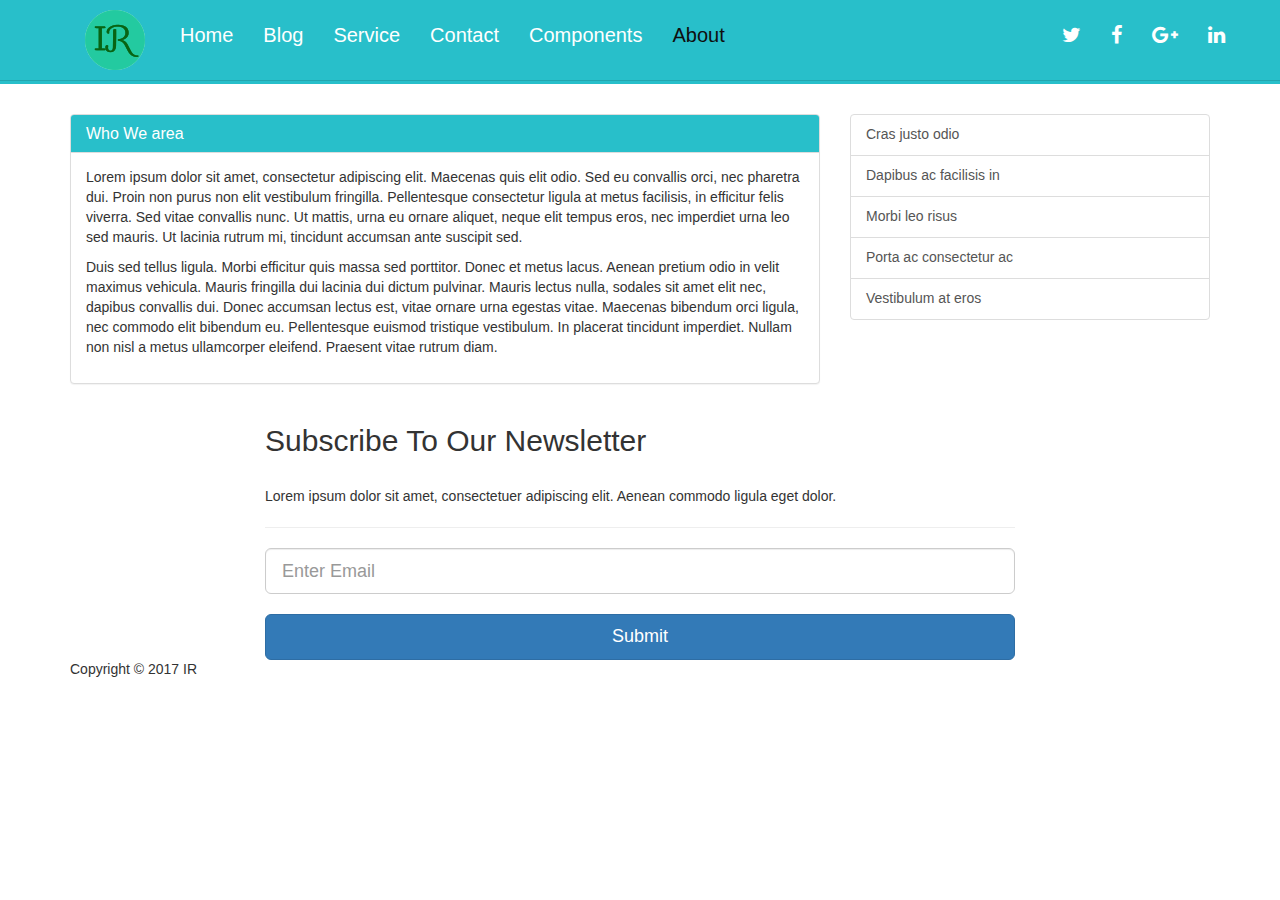
<file: irkomtheme/about.html>
<!DOCTYPE html>
<html lang="en">
  <head>
    <meta charset="utf-8">
    <meta http-equiv="X-UA-Compatible" content="IE=edge">
    <meta name="viewport" content="width=device-width, initial-scale=1">
    <!-- The above 3 meta tags *must* come first in the head; any other head content must come *after* these tags -->
    <title>IR Komputer | About</title>

      <link rel="stylesheet" href="css/app.css">
  </head>

  <body>

    <!--menu header -->
    <nav id="header" class="navbar navbar-default navbar-fixed-top">
      <div id="header-container" class="container navbar-container">
        <div class="navbar-header">
          <button type="button" class="navbar-toggle collapsed" data-toggle="collapse" data-target="#navbar" aria-expanded="false" aria-controls="navbar">
            <span class="sr-only">Toggle navigation</span>
            <span class="icon-bar"></span>
            <span class="icon-bar"></span>
            <span class="icon-bar"></span>
          </button>
          <img src="img/ir.png" id="brand">
        </div>

        <div id="navbar" class="collapse navbar-collapse">
          <ul class="nav navbar-nav">
            <li><a href="index.html">Home</a></li>
            <li><a href="blog.html">Blog</a></li>
            <li><a href="service.html">Service</a></li>
            <li><a href="contact.html">Contact</a></li>
            <li><a href="components.html">Components</a></li>
            <li class="active"><a href="about.html">About</a></li>
          </ul>

          <ul class="nav navbar-nav navbar-right">
            <li><a href="http://twitter.com"><i class="fa fa-twitter"></i></a></li>
            <li><a href="http://facebook.com"><i class="fa fa-facebook"></i></a></li>
            <li><a href="http://google-plus.com"><i class="fa fa-google-plus"></i></a></li>
            <li><a href="http://linkedin.com"><i class="fa fa-linkedin"></i></a></li>
          </ul>
        </div><!--/.nav-collapse -->
      </div>
    </nav>
    <!--end menu header -->

    <div class="title-bar">
      <div class="container">
        <h1>About</h1>
      </div>
    </div>

    <div class="main">
      <div class="container">
        <div class="row">
          <div class="col-md-8">
            <div class="panel panel-default">
              <div class="panel-heading">
                <h4 class="panel-title"> Who We area</h4>
              </div>
              <div class="panel-body">
                <p>Lorem ipsum dolor sit amet, consectetur adipiscing elit. Maecenas quis elit odio. Sed eu convallis orci, nec pharetra dui. Proin non purus non elit vestibulum fringilla. Pellentesque consectetur ligula at metus facilisis, in efficitur felis viverra. Sed vitae convallis nunc. Ut mattis, urna eu ornare aliquet, neque elit tempus eros, nec imperdiet urna leo sed mauris. Ut lacinia rutrum mi, tincidunt accumsan ante suscipit sed.
                </p>
                <p>Duis sed tellus ligula. Morbi efficitur quis massa sed porttitor. Donec et metus lacus. Aenean pretium odio in velit maximus vehicula. Mauris fringilla dui lacinia dui dictum pulvinar. Mauris lectus nulla, sodales sit amet elit nec, dapibus convallis dui. Donec accumsan lectus est, vitae ornare urna egestas vitae. Maecenas bibendum orci ligula, nec commodo elit bibendum eu. Pellentesque euismod tristique vestibulum. In placerat tincidunt imperdiet. Nullam non nisl a metus ullamcorper eleifend. Praesent vitae rutrum diam.</p>
              </div>
            </div>
          </div>
          <div class="col-md-4">
            <div class="list-group">
              <a href="#" class="list-group-item">
                Cras justo odio
              </a>
              <a href="#" class="list-group-item">Dapibus ac facilisis in</a>
              <a href="#" class="list-group-item">Morbi leo risus</a>
              <a href="#" class="list-group-item">Porta ac consectetur ac</a>
              <a href="#" class="list-group-item">Vestibulum at eros</a>
            </div>
          </div>
        </div>
      </div>
    </div>

    <div class="section-c">
      <div class="container">
        <div class="row">
          <div class="col-md-8 col-md-offset-2">
            <h2>Subscribe To Our Newsletter</h2>
            <br />
            <p>Lorem ipsum dolor sit amet, consectetuer adipiscing elit. Aenean commodo ligula eget dolor.</p>
            <hr />
            <form>
              <input type="text" class="form-control input-lg" placeholder="Enter Email">
              <br />
              <button class="btn btn-primary btn-lg btn-block">Submit</button>
            </form>
          </div>
        </div>
      </div>
    </div>

    <footer>
      <div class="container">
        <p>Copyright &copy; 2017 IR</p>
      </div>
    </footer>

    <script src="bower_components/jquery/dist/jquery.js"></script>
    <script src="bower_components/bootstrap-sass/assets/javascripts/bootstrap.js"
  </body>
</html>
</file>
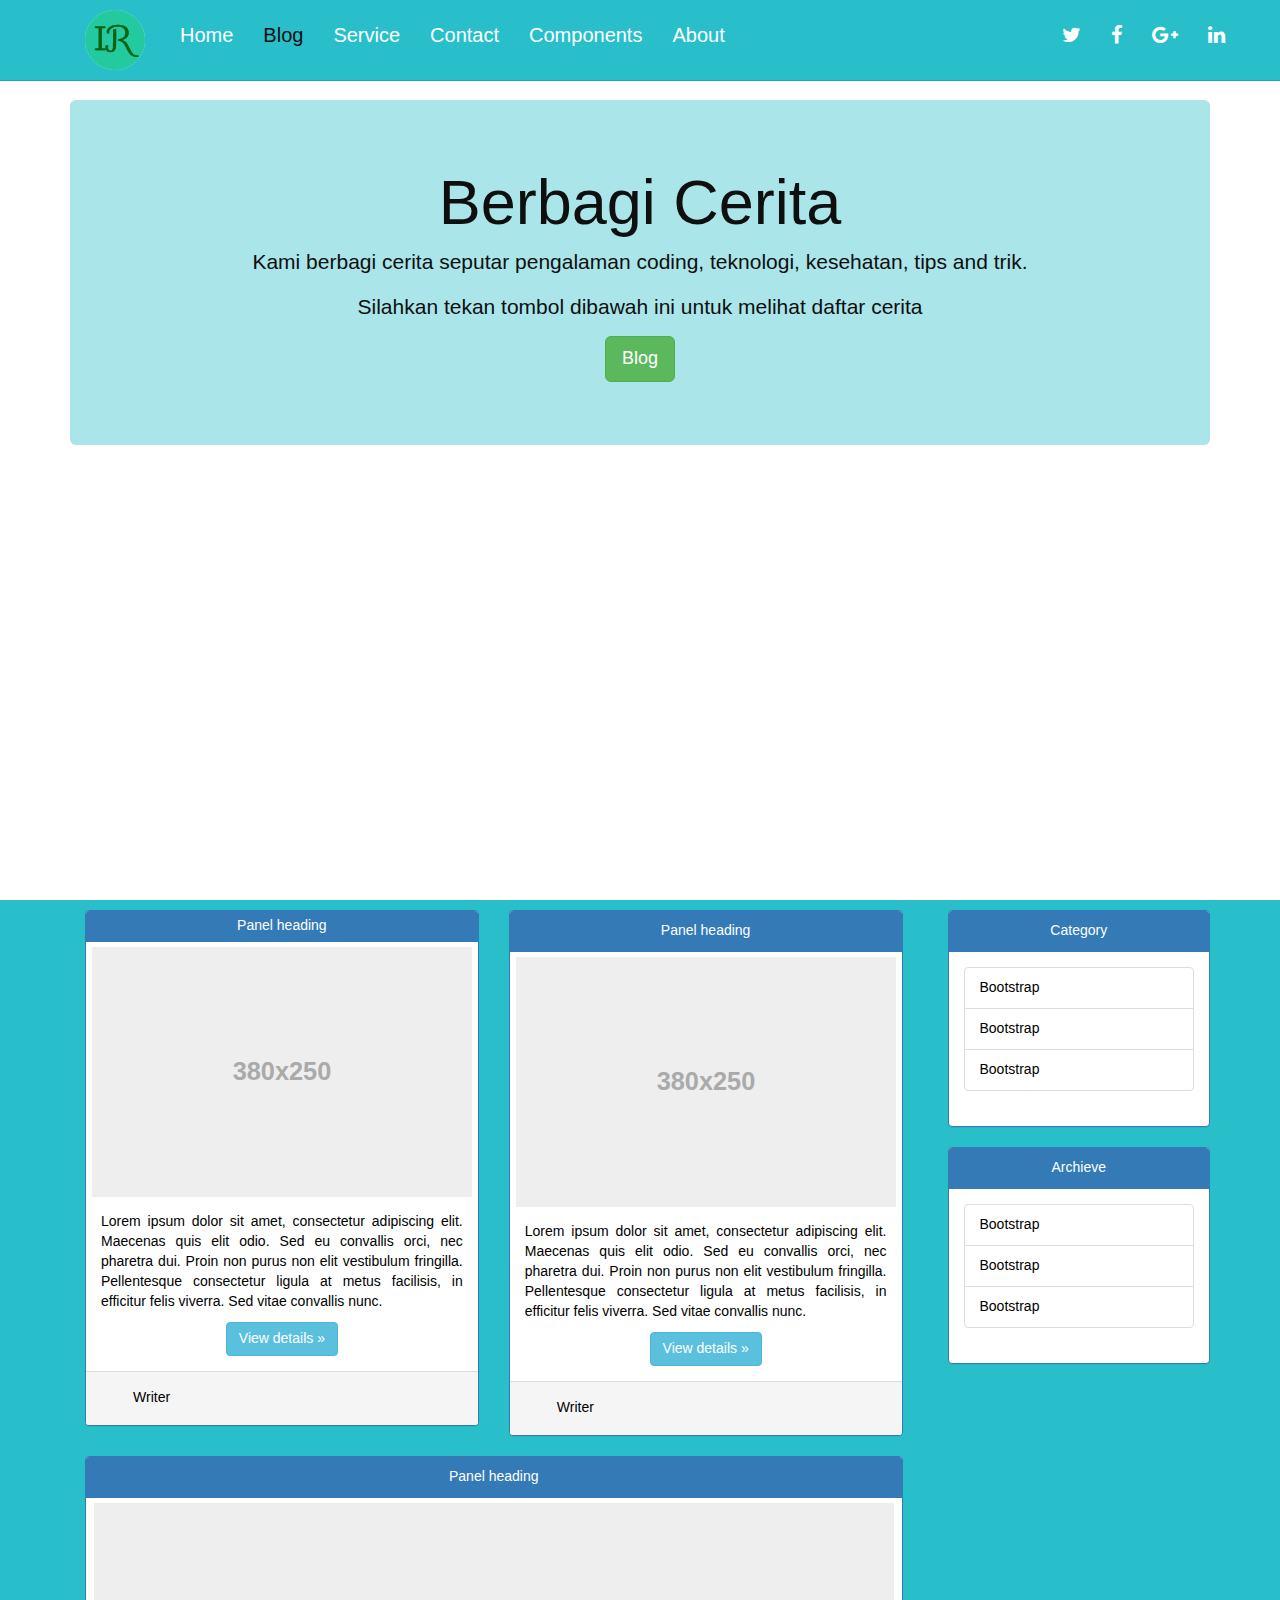
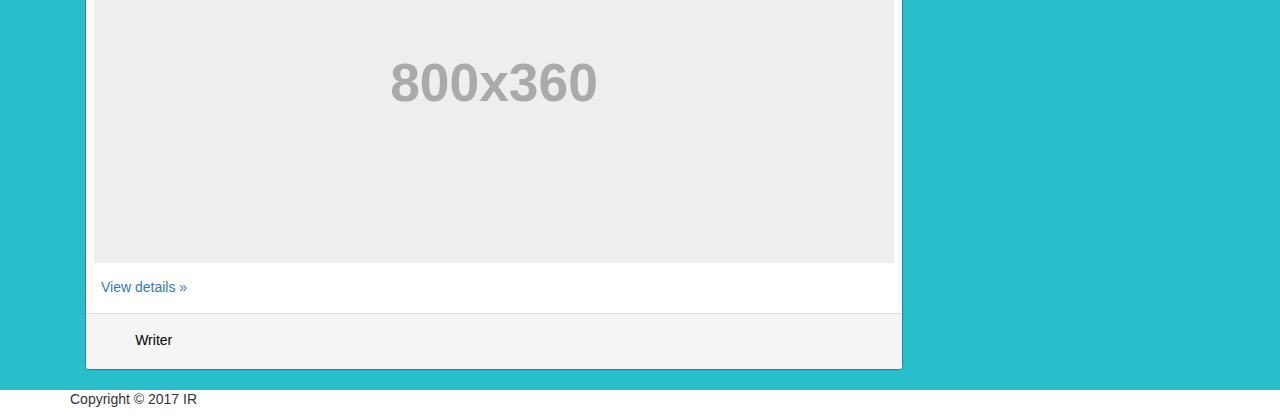
<file: irkomtheme/blog.html>
<!DOCTYPE html>
<html lang="en">
  <head>
    <meta charset="utf-8">
    <meta http-equiv="X-UA-Compatible" content="IE=edge">
    <meta name="viewport" content="width=device-width, initial-scale=1">
    <!-- The above 3 meta tags *must* come first in the head; any other head content must come *after* these tags -->
    <title>Custome bootstrap theme with sass</title>

    <link rel="stylesheet" href="css/app.css">
  </head>

  <body>

    <!--menu header -->
    <nav id="header" class="navbar navbar-default navbar-fixed-top">
      <div id="header-container" class="container navbar-container">
        <div class="navbar-header">
          <button type="button" class="navbar-toggle collapsed" data-toggle="collapse" data-target="#navbar" aria-expanded="false" aria-controls="navbar">
            <span class="sr-only">Toggle navigation</span>
            <span class="icon-bar"></span>
            <span class="icon-bar"></span>
            <span class="icon-bar"></span>
          </button>
          <img src="img/ir.png" id="brand">
        </div>

        <div id="navbar" class="collapse navbar-collapse">
          <ul class="nav navbar-nav">
            <li><a href="index.html">Home</a></li>
            <li class="active"><a href="blog.html">Blog</a></li>
            <li><a href="service.html">Service</a></li>
            <li><a href="contact.html">Contact</a></li>
            <li><a href="components.html">Components</a></li>
            <li><a href="about.html">About</a></li>
          </ul>

          <ul class="nav navbar-nav navbar-right">
            <li><a href="http://twitter.com"><i class="fa fa-twitter"></i></a></li>
            <li><a href="http://facebook.com"><i class="fa fa-facebook"></i></a></li>
            <li><a href="http://google-plus.com"><i class="fa fa-google-plus"></i></a></li>
            <li><a href="http://linkedin.com"><i class="fa fa-linkedin"></i></a></li>
          </ul>
        </div><!--/.nav-collapse -->
      </div>
    </nav>
    <!--end menu header -->
  <div class="container text-center">
    <div class="jumbotron blog-header">
       <h1>Berbagi Cerita</h1>
       <p class="lead">Kami berbagi cerita seputar pengalaman coding, teknologi, kesehatan, tips and trik.</p>
       <p class="lead">Silahkan tekan tombol dibawah ini untuk melihat daftar cerita</p>
       <p><a class="btn btn-lg btn-success" href="#stories" role="button">Blog</a></p>
    </div>
  </div>

    <div id="stories" class="section-blog">
      <div class="container bs-doc-container">
        <div class="row">

          <div class="col-md-9" role="main">

            <div class="col-lg-6 col-md-3">
              <div class="panel panel-primary">
                <div class="panel-heading irkom-heading">Panel heading</div>
                <img data-src="holder.js/380x250/auto/#771:#100" alt="First slide">
                <div class="panel-body">
                  <p>Lorem ipsum dolor sit amet, consectetur adipiscing elit. Maecenas quis elit odio. Sed eu convallis orci, nec pharetra dui. Proin non purus non elit vestibulum fringilla. Pellentesque consectetur ligula at metus facilisis, in efficitur felis viverra. Sed vitae convallis nunc.</p>
                  <a class="btn btn-info" href="blog-details.html" role="button">View details »</a>
                </div>
                 <div class="panel-footer text-left ">
                  <img style="background-image:url(http://placekitten.com/g/400/200)" class="card-author-circle">
                    Writer
                 </div>
              </div>
            </div>

            <div class="col-lg-6 col-md-3">
              <div class="panel panel-primary">
                <div class="panel-heading">Panel heading</div>
                <img data-src="holder.js/380x250/auto/#771:#100" alt="First slide">
                <div class="panel-body">
                  <p>Lorem ipsum dolor sit amet, consectetur adipiscing elit. Maecenas quis elit odio. Sed eu convallis orci, nec pharetra dui. Proin non purus non elit vestibulum fringilla. Pellentesque consectetur ligula at metus facilisis, in efficitur felis viverra. Sed vitae convallis nunc.</p>
                  <a class="btn btn-info" href="blog-details.html" role="button">View details »</a>
                </div>
                 <div class="panel-footer text-left ">
                  <img style="background-image:url(http://placekitten.com/g/400/200)" class="card-author-circle">
                    Writer
                 </div>
              </div>
            </div>

            <div class="col-md-12">
              <div class="panel panel-primary">
                <div class="panel-heading">Panel heading</div>
                <img data-src="holder.js/800x360/auto/#771:#100" alt="First slide">
                <div class="panel-body text-left">
                  <a class="" href="blog-details.html" role="">View details »</a>
                </div>
                 <div class="panel-footer text-left ">
                  <img style="background-image:url(http://placekitten.com/g/400/200)" class="stories-author-circle">
                    Writer
                 </div>
              </div>
            </div>


          </div>
          <div class="col-md-3 sidebar-module" role="complementary">
            <div class="panel panel-primary">
              <div class="panel-heading">
                Category
              </div>
              <div class="panel-body text-left">
                <ul class="list-group">
                  <li class="list-group-item">Bootstrap</li>
                  <li class="list-group-item">Bootstrap</li>
                  <li class="list-group-item">Bootstrap</li>
                </ul>
              </div>
            </div>

            <div class="panel panel-primary">
              <div class="panel-heading">
                Archieve
              </div>
              <div class="panel-body text-left">
                <ul class="list-group">
                  <li class="list-group-item">Bootstrap</li>
                  <li class="list-group-item">Bootstrap</li>
                  <li class="list-group-item">Bootstrap</li>
                </ul>
              </div>
            </div>
          </div>
        </div>
      </div>
    </div>

    <footer>
      <div class="container">
        <p>Copyright &copy; 2017 IR</p>
      </div>
    </footer>


        <script src="js/jquery.js"></script>
        <script src="js/bootstrap.js"></script>
        <script src="js/holder.js"></script>
        <script src="js/ir.js"></script>
        <script src="js/owl.carousel.min.js"></script>
  </body>
</html>
</file>
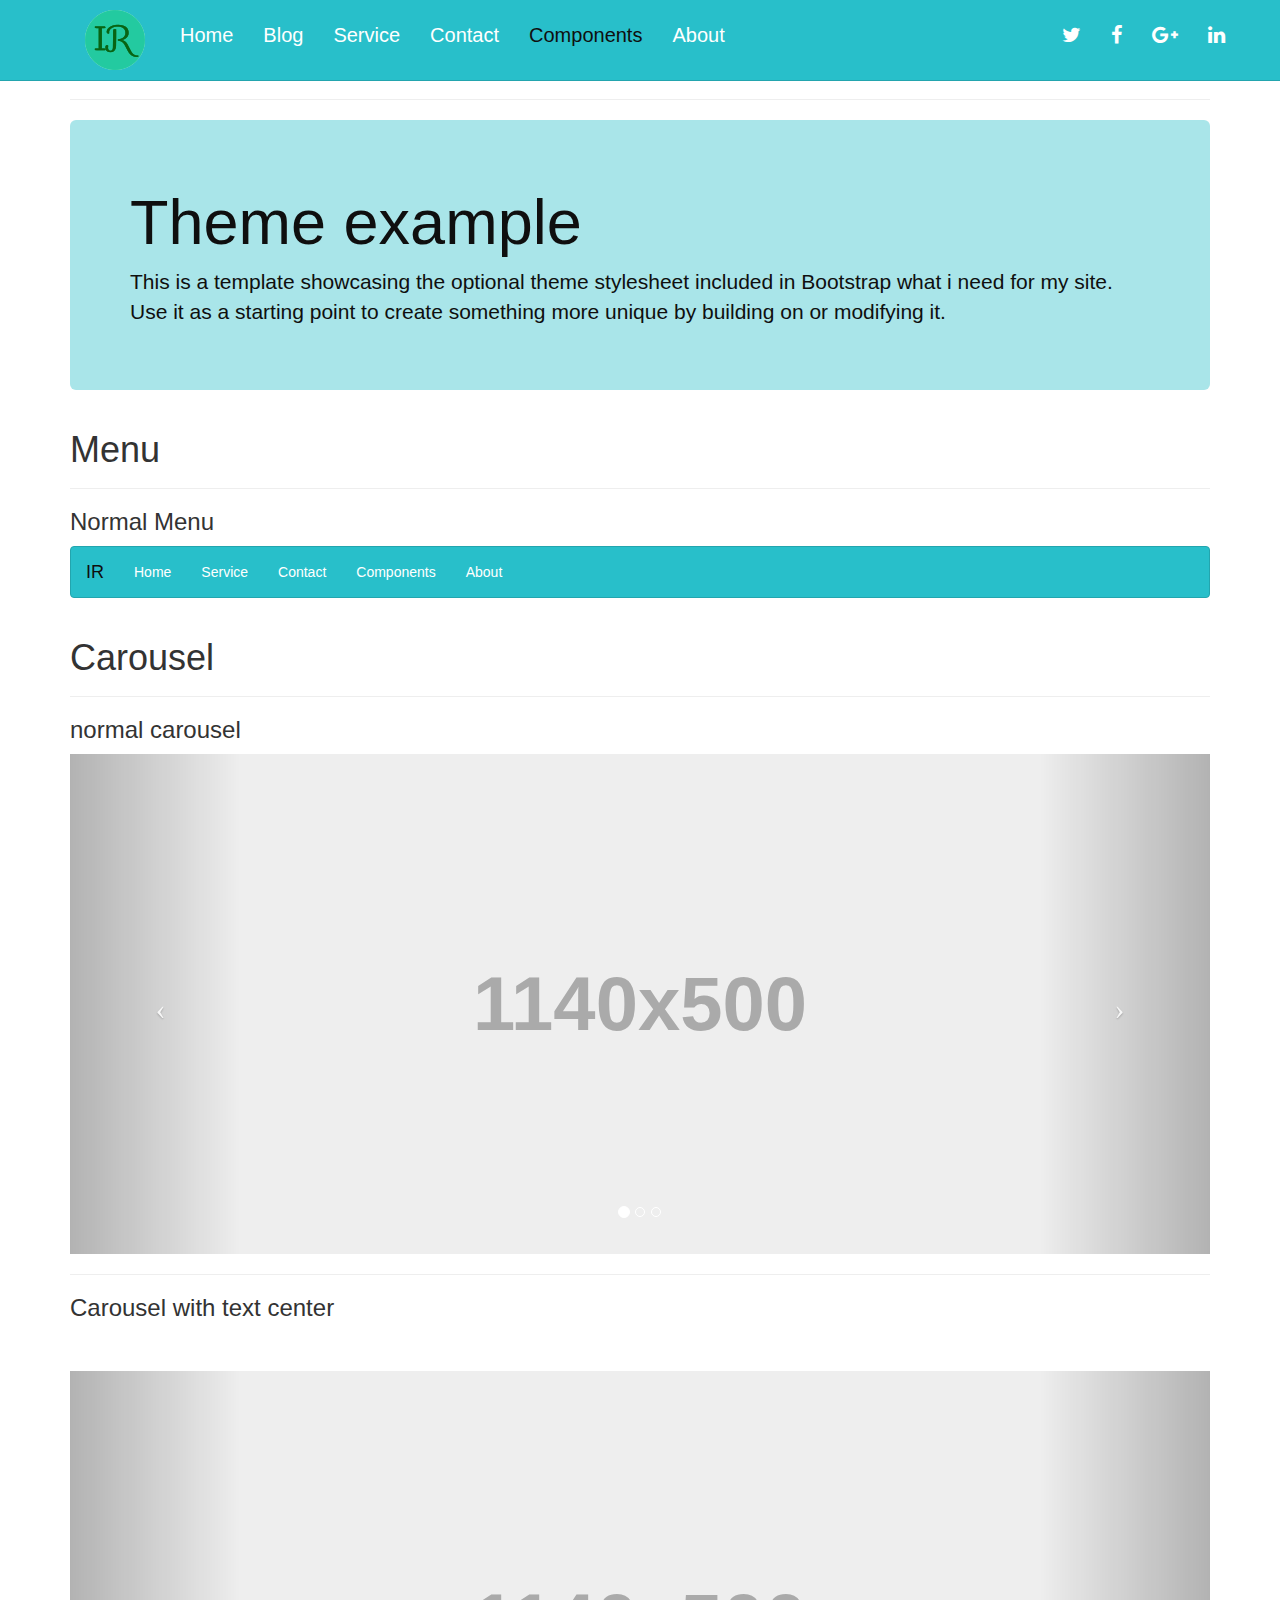
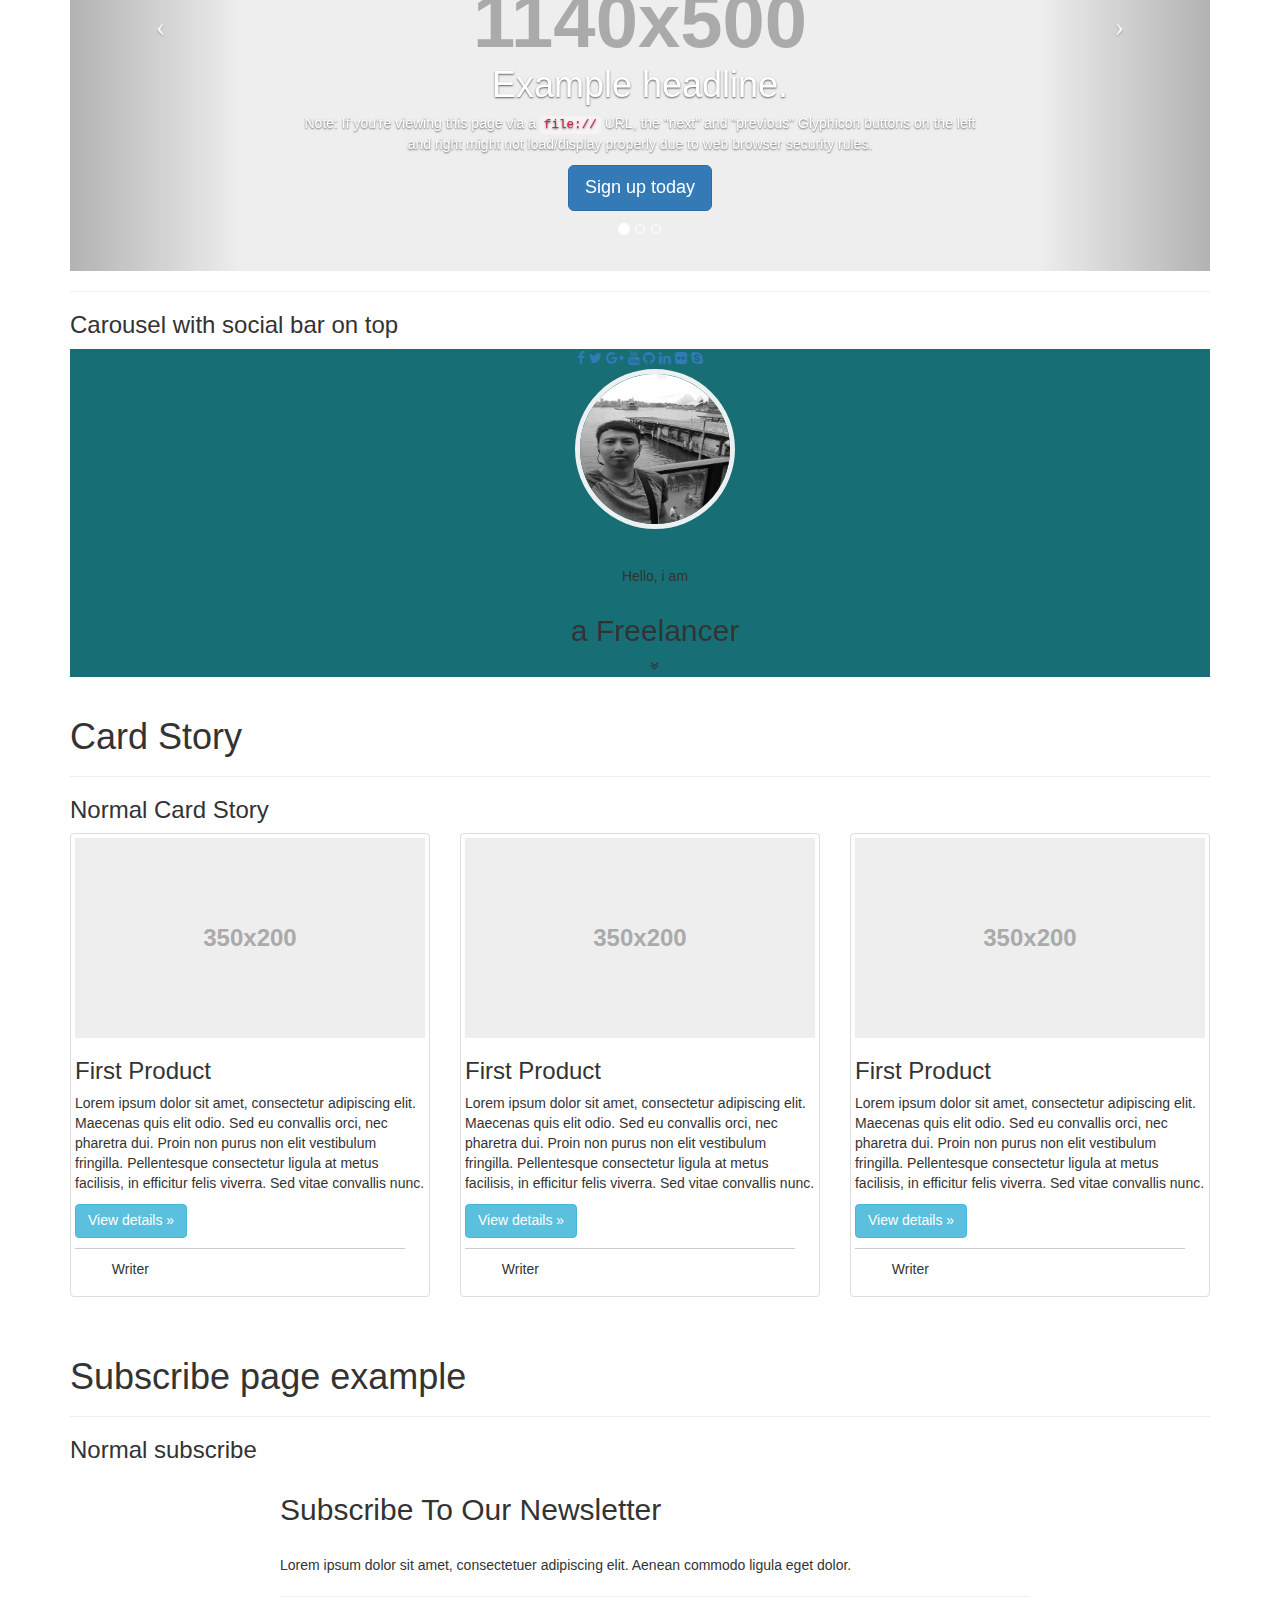
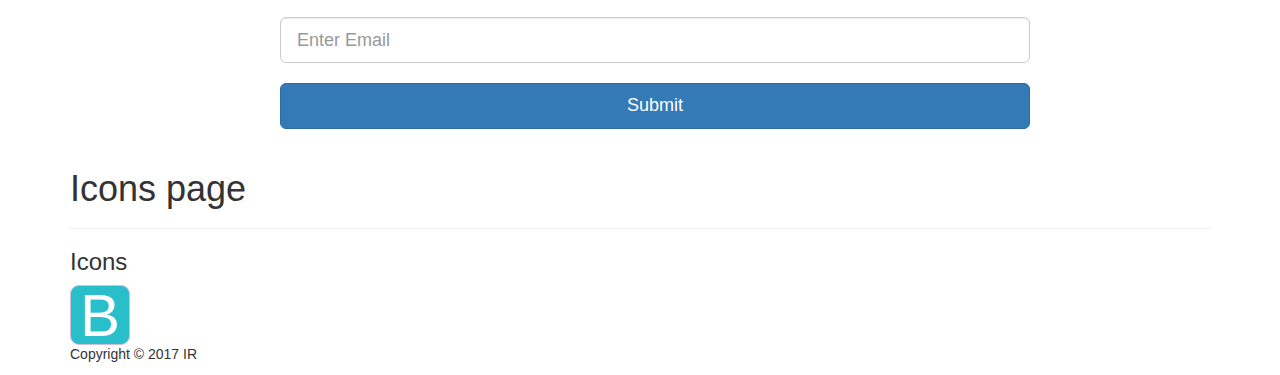
<file: irkomtheme/components.html>
<!DOCTYPE html>
<html lang="en">
  <head>
    <meta charset="utf-8">
    <meta http-equiv="X-UA-Compatible" content="IE=edge">
    <meta name="viewport" content="width=device-width, initial-scale=1">
    <!-- The above 3 meta tags *must* come first in the head; any other head content must come *after* these tags -->
    <title>Custome bootstrap theme with sass</title>

      <link rel="stylesheet" href="css/app.css">
  </head>

  <body>
    <!--menu header -->
    <nav id="header" class="navbar navbar-default navbar-fixed-top">
      <div id="header-container" class="container navbar-container">
        <div class="navbar-header">
          <button type="button" class="navbar-toggle collapsed" data-toggle="collapse" data-target="#navbar" aria-expanded="false" aria-controls="navbar">
            <span class="sr-only">Toggle navigation</span>
            <span class="icon-bar"></span>
            <span class="icon-bar"></span>
            <span class="icon-bar"></span>
          </button>
          <img src="img/ir.png" id="brand">
        </div>

        <div id="navbar" class="collapse navbar-collapse">
          <ul class="nav navbar-nav">
            <li><a href="index.html">Home</a></li>
            <li><a href="blog.html">Blog</a></li>
            <li><a href="service.html">Service</a></li>
            <li><a href="contact.html">Contact</a></li>
            <li class="active"><a href="components.html">Components</a></li>
            <li><a href="about.html">About</a></li>
          </ul>

          <ul class="nav navbar-nav navbar-right">
            <li><a href="http://twitter.com"><i class="fa fa-twitter"></i></a></li>
            <li><a href="http://facebook.com"><i class="fa fa-facebook"></i></a></li>
            <li><a href="http://google-plus.com"><i class="fa fa-google-plus"></i></a></li>
            <li><a href="http://linkedin.com"><i class="fa fa-linkedin"></i></a></li>
          </ul>
        </div><!--/.nav-collapse -->
      </div>
    </nav>
    <!--end menu header -->

    <!-- components list -->
    <div class="container theme-showcase" role="main">
      <!-- Main jumbotron for a primary marketing message or call to action -->
      <div class="page-header">
        <h1>Jumbotron</h1>
      </div>
      <div class="jumbotron">
        <h1>Theme example</h1>
        <p>This is a template showcasing the optional theme stylesheet included in Bootstrap what i need for my site. Use it as a starting point to create something more unique by building on or modifying it.</p>
      </div>


      <!-- menu components -->
      <div class="page-header">
        <h1>Menu</h1>
      </div>
      <h3>Normal Menu</h3>
      <nav class="navbar navbar-default">
        <div class="container">
          <div class="navbar-header">
            <button type="button" class="navbar-toggle collapsed" data-toggle="collapse" data-target="#navbar" aria-expanded="false" aria-controls="navbar">
              <span class="sr-only">Toggle navigation</span>
              <span class="icon-bar"></span>
              <span class="icon-bar"></span>
              <span class="icon-bar"></span>
            </button>
            <a class="navbar-brand" href="#">IR</a>
          </div>
          <div id="navbar" class="collapse navbar-collapse">
            <ul class="nav navbar-nav">
              <li><a href="#">Home</a></li>
              <li><a href="#">Service</a></li>
              <li><a href="#">Contact</a></li>
              <li><a href="#">Components</a></li>
              <li><a href="#">About</a></li>
            </ul>
          </div><!--/.nav-collapse -->
        </div>
      </nav>
      <!-- end component list -->

      <!-- carousel -->
      <div class="page-header">
        <h1>Carousel</h1>
      </div>
      <h3>normal carousel</h3>
      <div id="carousel-example-generic" class="carousel slide" data-ride="carousel">
          <ol class="carousel-indicators">
            <li data-target="#carousel-example-generic" data-slide-to="0" class="active"></li>
            <li data-target="#carousel-example-generic" data-slide-to="1"></li>
            <li data-target="#carousel-example-generic" data-slide-to="2"></li>
          </ol>
          <div class="carousel-inner" role="listbox">
            <div class="item active">
              <img data-src="holder.js/1140x500/auto/#777:#555/text:First slide" alt="First slide">
            </div>
            <div class="item">
              <img data-src="holder.js/1140x500/auto/#666:#444/text:Second slide" alt="Second slide">
            </div>
            <div class="item">
              <img data-src="holder.js/1140x500/auto/#555:#333/text:Third slide" alt="Third slide">
            </div>
          </div>
          <a class="left carousel-control" href="#carousel-example-generic" role="button" data-slide="prev">
            <span class="icon-prev"></span>
          </a>
          <a class="right carousel-control" href="#carousel-example-generic" role="button" data-slide="next">
            <span class="icon-next"></span>
          </a>
      </div>
      <hr>
      <h3>Carousel with text center</h3>
      <!-- Carousel
    ================================================== -->
      <div id="myCarousel" class="carousel slide" data-ride="carousel">
        <!-- Indicators -->
        <ol class="carousel-indicators">
          <li data-target="#myCarousel" data-slide-to="0" class="active"></li>
          <li data-target="#myCarousel" data-slide-to="1"></li>
          <li data-target="#myCarousel" data-slide-to="2"></li>
        </ol>
        <div class="carousel-inner" role="listbox">
          <div class="item active">
            <img class="first-slide" data-src="holder.js/1140x500/auto/#777:#555/text:First slide" alt="First slide">
            <div class="container">
              <div class="carousel-caption">
                <h1>Example headline.</h1>
                <p>Note: If you're viewing this page via a <code>file://</code> URL, the "next" and "previous" Glyphicon buttons on the left and right might not load/display properly due to web browser security rules.</p>
                <p><a class="btn btn-lg btn-primary" href="#" role="button">Sign up today</a></p>
              </div>
            </div>
          </div>
          <div class="item">
            <img class="second-slide" data-src="holder.js/1140x500/auto/#777:#555/text:First slide" alt="Second slide">
            <div class="container">
              <div class="carousel-caption">
                <h1>Another example headline.</h1>
                <p>Cras justo odio, dapibus ac facilisis in, egestas eget quam. Donec id elit non mi porta gravida at eget metus. Nullam id dolor id nibh ultricies vehicula ut id elit.</p>
                <p><a class="btn btn-lg btn-primary" href="#" role="button">Learn more</a></p>
              </div>
            </div>
          </div>
          <div class="item">
            <img class="third-slide" data-src="holder.js/1140x500/auto/#777:#555/text:First slide" alt="Third slide">
            <div class="container">
              <div class="carousel-caption">
                <h1>One more for good measure.</h1>
                <p>Cras justo odio, dapibus ac facilisis in, egestas eget quam. Donec id elit non mi porta gravida at eget metus. Nullam id dolor id nibh ultricies vehicula ut id elit.</p>
                <p><a class="btn btn-lg btn-primary" href="#" role="button">Browse gallery</a></p>
              </div>
            </div>
          </div>
        </div>
        <a class="left carousel-control" href="#myCarousel" role="button" data-slide="prev">
          <span class="icon-prev"></span>
        </a>
        <a class="right carousel-control" href="#myCarousel" role="button" data-slide="next">
          <span class="icon-next"></span>
        </a>
      </div><!-- /.carousel -->
      <hr>
      <h3>Carousel with social bar on top</h3>
      <!-- start-header -->
      <div id="header">
        <div class="overlay">
          <!-- start header top -->
          <div class="header-top">
            <div class="text-center">
              <div class="social-media-heading-top">
                <a href="#"><i class="fa fa-facebook" data-toggle="tooltip" data-placement="bottom" title="Facebook"></i></a>
                <a href="#"><i class="fa fa-twitter" data-toggle="tooltip" data-placement="bottom" title="Twitter"></i></a>
                <a href="#"><i class="fa fa-google-plus" data-toggle="tooltip" data-placement="bottom" title="Google Plus"></i></a>
                <a href="#"><i class="fa fa-youtube" data-toggle="tooltip" data-placement="bottom" title="Youtube"></i></a>
                <a href="#"><i class="fa fa-github" data-toggle="tooltip" data-placement="bottom" title="Github"></i></a>
                <a href="#"><i class="fa fa-linkedin" data-toggle="tooltip" data-placement="bottom" title="Linkedin"></i></a>
                <a href="#"><i class="fa fa-flickr" data-toggle="tooltip" data-placement="bottom" title="Flickr"></i></a>
                <a href="#"><i class="fa fa-skype" data-toggle="tooltip" data-placement="bottom" title="Skype"></i></a>
              </div>
            </div>
          </div>
          <!-- end start header top -->
          <div class="container">
            <div class="row">
              <div class="col-lg-4 col-lg-offset-4 col-md-4">
                <div class="text-center">
                  <div class="user">
                    <img src="img/indra.jpg">
                  </div>
                  <div class="slide-header">
    								<h5>Hello, i am</h5>
    								<div id="owl-header" class="owl-carousel owl-theme">
    								  	<div class="item"><h2>a Freelancer</h2></div>
    								  	<div class="item"><h2>a Wordpress Fun</h2></div>
    								  	<div class="item"><h2>a Web Designer</h2></div>
    								  	<div class="item"><h2>a Bootstrap Lovers</h2></div>
    								</div>
    							</div>
    							<div class="button-down">
    								<i class="fa fa-angle-double-down"></i>
    							</div>
                </div>
              </div>
            </div>
          </div>
        </div>
      </div>
      <!-- end -->
      <!--end carousel -->

      <!-- card story-->
      <div class="page-header">
        <h1>Card Story</h1>
      </div>
      <h3>Normal Card Story</h3>
      <div class="row">
        <div class="col-sm-4 col-lg-4 col-md-4">
          <div class="thumbnail">
            <img data-src="holder.js/350x200/auto/#771:#100" alt="First slide">
              <h3>First Product </h3>
              <p>Lorem ipsum dolor sit amet, consectetur adipiscing elit. Maecenas quis elit odio. Sed eu convallis orci, nec pharetra dui. Proin non purus non elit vestibulum fringilla. Pellentesque consectetur ligula at metus facilisis, in efficitur felis viverra. Sed vitae convallis nunc.</p>
              <a class="btn btn-info" href="#" role="button">View details »</a>
                <div class="card-author">
                  <img style="background-image:url(http://placekitten.com/g/400/200)" class="card-author-circle">
                  Writer
                </div>
          </div>
        </div>

        <div class="col-sm-4 col-lg-4 col-md-4">
          <div class="thumbnail">
            <img data-src="holder.js/350x200/auto/#771:#100" alt="First slide">
              <h3>First Product </h3>
              <p>Lorem ipsum dolor sit amet, consectetur adipiscing elit. Maecenas quis elit odio. Sed eu convallis orci, nec pharetra dui. Proin non purus non elit vestibulum fringilla. Pellentesque consectetur ligula at metus facilisis, in efficitur felis viverra. Sed vitae convallis nunc.</p>
              <a class="btn btn-info" href="#" role="button">View details »</a>
                <div class="card-author">
                  <img style="background-image:url(http://placekitten.com/g/400/200)" class="card-author-circle">
                  Writer
                </div>
          </div>
        </div>

        <div class="col-sm-4 col-lg-4 col-md-4">
          <div class="thumbnail">
            <img data-src="holder.js/350x200/auto/#771:#100" alt="First slide">
              <h3>First Product </h3>
              <p>Lorem ipsum dolor sit amet, consectetur adipiscing elit. Maecenas quis elit odio. Sed eu convallis orci, nec pharetra dui. Proin non purus non elit vestibulum fringilla. Pellentesque consectetur ligula at metus facilisis, in efficitur felis viverra. Sed vitae convallis nunc.</p>
              <a class="btn btn-info" href="#" role="button">View details »</a>
                <div class="card-author">
                  <img style="background-image:url(http://placekitten.com/g/400/200)" class="card-author-circle">
                  Writer
                </div>
          </div>
        </div>
      </div>
      <!-- end card story -->

      <!-- subcribes page -->
      <div class="page-header">
        <h1>Subscribe page example</h1>
      </div>
      <h3>Normal subscribe</h3>
      <div class="section-c">
        <div class="container">
          <div class="row">
            <div class="col-md-8 col-md-offset-2">
              <h2>Subscribe To Our Newsletter</h2>
              <br />
              <p>Lorem ipsum dolor sit amet, consectetuer adipiscing elit. Aenean commodo ligula eget dolor.</p>
              <hr />
              <form>
                <input type="text" class="form-control input-lg" placeholder="Enter Email">
                <br />
                <button class="btn btn-primary btn-lg btn-block">Submit</button>
              </form>
            </div>
          </div>
        </div>
      </div>
      <!-- end subcribe -->

      <!-- icons -->
      <div class="page-header">
        <h1>Icons page</h1>
      </div>
      <h3>Icons</h3>
      <span class="bootstrap-icons">B</span>
      <!-- end icons -->

    </div>
    <footer>
      <div class="container">
        <p>Copyright &copy; 2017 IR</p>
      </div>
    </footer>

    <script src="js/jquery.js"></script>
    <script src="js/bootstrap.js"></script>
    <script src="js/holder.js"></script>
    <script src="js/ir.js"></script>
    <script src="js/owl.carousel.min.js"></script>
  </body>
</html>
</file>
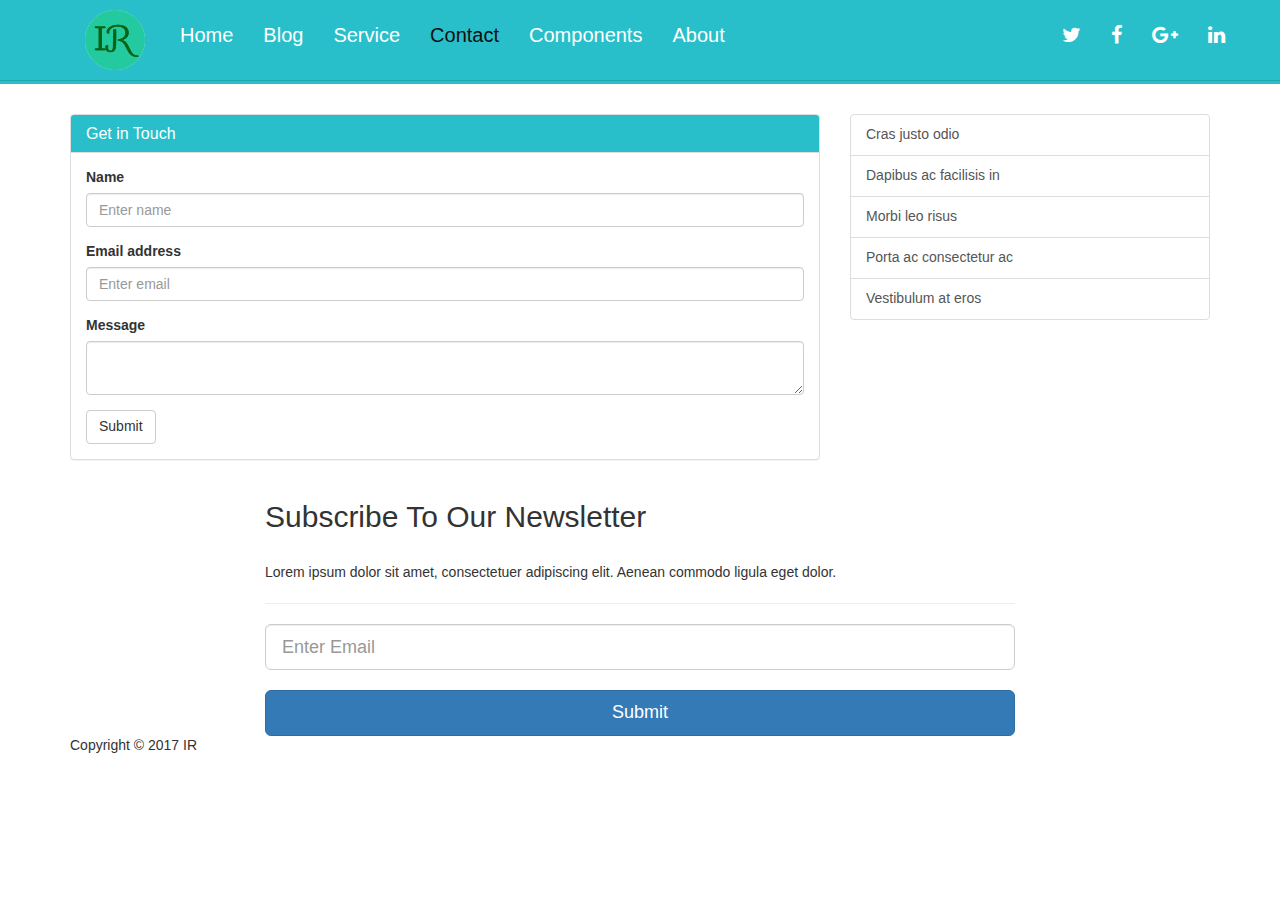
<file: irkomtheme/contact.html>
<!DOCTYPE html>
<html lang="en">
  <head>
    <meta charset="utf-8">
    <meta http-equiv="X-UA-Compatible" content="IE=edge">
    <meta name="viewport" content="width=device-width, initial-scale=1">
    <!-- The above 3 meta tags *must* come first in the head; any other head content must come *after* these tags -->
    <title>IR Komputer | Contact</title>

      <link rel="stylesheet" href="css/app.css">
  </head>

  <body>

    <!--menu header -->
    <nav id="header" class="navbar navbar-default navbar-fixed-top">
      <div id="header-container" class="container navbar-container">
        <div class="navbar-header">
          <button type="button" class="navbar-toggle collapsed" data-toggle="collapse" data-target="#navbar" aria-expanded="false" aria-controls="navbar">
            <span class="sr-only">Toggle navigation</span>
            <span class="icon-bar"></span>
            <span class="icon-bar"></span>
            <span class="icon-bar"></span>
          </button>
          <img src="img/ir.png" id="brand">
        </div>

        <div id="navbar" class="collapse navbar-collapse">
          <ul class="nav navbar-nav">
            <li><a href="index.html">Home</a></li>
            <li><a href="blog.html">Blog</a></li>
            <li><a href="service.html">Service</a></li>
            <li class="active"><a href="contact.html">Contact</a></li>
            <li><a href="components.html">Components</a></li>
            <li><a href="about.html">About</a></li>
          </ul>

          <ul class="nav navbar-nav navbar-right">
            <li><a href="http://twitter.com"><i class="fa fa-twitter"></i></a></li>
            <li><a href="http://facebook.com"><i class="fa fa-facebook"></i></a></li>
            <li><a href="http://google-plus.com"><i class="fa fa-google-plus"></i></a></li>
            <li><a href="http://linkedin.com"><i class="fa fa-linkedin"></i></a></li>
          </ul>
        </div><!--/.nav-collapse -->
      </div>
    </nav>
    <!--end menu header -->

    <div class="title-bar">
      <div class="container">
        <h1>Contact</h1>
      </div>
    </div>

    <div class="main">
      <div class="container">
        <div class="row">
          <div class="col-md-8">
            <div class="panel panel-default">
              <div class="panel-heading">
                <h4 class="panel-title">Get in Touch</h4>
              </div>
              <div class="panel-body">
                <form>
                  <div class="form-group">
                    <label for="name">Name</label>
                    <input type="password" class="form-control" id="name" placeholder="Enter name">
                  </div>
                  <div class="form-group">
                    <label for="emailAddress">Email address</label>
                    <input type="email" class="form-control" id="emailAddress" placeholder="Enter email">
                  </div>
                  <div class="form-group">
                    <label for="messages">Message</label>
                    <textarea class="form-control" placeholder="message" id="messages"> </textarea>
                  </div>

                  <button type="submit" class="btn btn-default">Submit</button>
                </form>
              </div>
            </div>
          </div>
          <div class="col-md-4">
            <div class="list-group">
              <a href="#" class="list-group-item">
                Cras justo odio
              </a>
              <a href="#" class="list-group-item">Dapibus ac facilisis in</a>
              <a href="#" class="list-group-item">Morbi leo risus</a>
              <a href="#" class="list-group-item">Porta ac consectetur ac</a>
              <a href="#" class="list-group-item">Vestibulum at eros</a>
            </div>
          </div>
        </div>
      </div>
    </div>

    <div class="section-c">
      <div class="container">
        <div class="row">
          <div class="col-md-8 col-md-offset-2">
            <h2>Subscribe To Our Newsletter</h2>
            <br />
            <p>Lorem ipsum dolor sit amet, consectetuer adipiscing elit. Aenean commodo ligula eget dolor.</p>
            <hr />
            <form>
              <input type="text" class="form-control input-lg" placeholder="Enter Email">
              <br />
              <button class="btn btn-primary btn-lg btn-block">Submit</button>
            </form>
          </div>
        </div>
      </div>
    </div>

    <footer>
      <div class="container">
        <p>Copyright &copy; 2017 IR</p>
      </div>
    </footer>

    <script src="bower_components/jquery/dist/jquery.js"></script>
    <script src="bower_components/bootstrap-sass/assets/javascripts/bootstrap.js"
  </body>
</html>
</file>
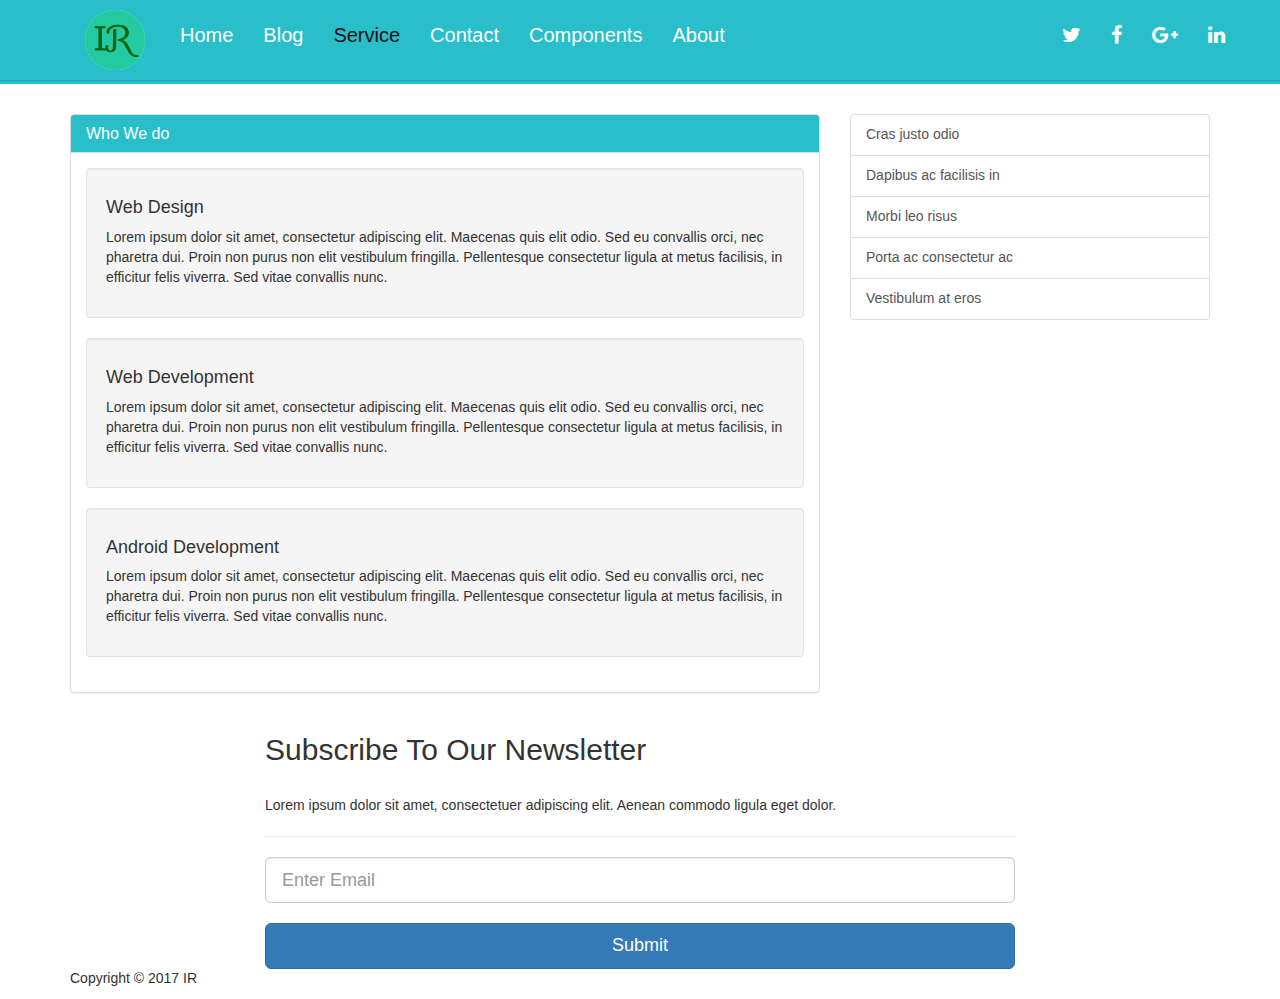
<file: irkomtheme/service.html>
<!DOCTYPE html>
<html lang="en">
  <head>
    <meta charset="utf-8">
    <meta http-equiv="X-UA-Compatible" content="IE=edge">
    <meta name="viewport" content="width=device-width, initial-scale=1">
    <!-- The above 3 meta tags *must* come first in the head; any other head content must come *after* these tags -->
    <title>IR Komputer | Service</title>

      <link rel="stylesheet" href="css/app.css">
  </head>

  <body>

    <!--menu header -->
    <nav id="header" class="navbar navbar-default navbar-fixed-top">
      <div id="header-container" class="container navbar-container">
        <div class="navbar-header">
          <button type="button" class="navbar-toggle collapsed" data-toggle="collapse" data-target="#navbar" aria-expanded="false" aria-controls="navbar">
            <span class="sr-only">Toggle navigation</span>
            <span class="icon-bar"></span>
            <span class="icon-bar"></span>
            <span class="icon-bar"></span>
          </button>
          <img src="img/ir.png" id="brand">
        </div>

        <div id="navbar" class="collapse navbar-collapse">
          <ul class="nav navbar-nav">
            <li><a href="index.html">Home</a></li>
            <li><a href="blog.html">Blog</a></li>
            <li class="active"><a href="service.html">Service</a></li>
            <li><a href="contact.html">Contact</a></li>
            <li><a href="components.html">Components</a></li>
            <li><a href="about.html">About</a></li>
          </ul>

          <ul class="nav navbar-nav navbar-right">
            <li><a href="http://twitter.com"><i class="fa fa-twitter"></i></a></li>
            <li><a href="http://facebook.com"><i class="fa fa-facebook"></i></a></li>
            <li><a href="http://google-plus.com"><i class="fa fa-google-plus"></i></a></li>
            <li><a href="http://linkedin.com"><i class="fa fa-linkedin"></i></a></li>
          </ul>
        </div><!--/.nav-collapse -->
      </div>
    </nav>
    <!--end menu header -->

    <div class="title-bar">
      <div class="container">
        <h1>Service</h1>
      </div>
    </div>

    <div class="main">
      <div class="container">
        <div class="row">
          <div class="col-md-8">
            <div class="panel panel-default">
              <div class="panel-heading">
                <h4 class="panel-title"> Who We do</h4>
              </div>
              <div class="panel-body">
                <div class="well">
                  <h4>Web Design</h4>
                  <p>Lorem ipsum dolor sit amet, consectetur adipiscing elit. Maecenas quis elit odio. Sed eu convallis orci, nec pharetra dui. Proin non purus non elit vestibulum fringilla. Pellentesque consectetur ligula at metus facilisis, in efficitur felis viverra. Sed vitae convallis nunc.</p>
                </div>
                <div class="well">
                  <h4>Web Development</h4>
                  <p>Lorem ipsum dolor sit amet, consectetur adipiscing elit. Maecenas quis elit odio. Sed eu convallis orci, nec pharetra dui. Proin non purus non elit vestibulum fringilla. Pellentesque consectetur ligula at metus facilisis, in efficitur felis viverra. Sed vitae convallis nunc.</p>
                </div>
                <div class="well">
                  <h4>Android Development</h4>
                  <p>Lorem ipsum dolor sit amet, consectetur adipiscing elit. Maecenas quis elit odio. Sed eu convallis orci, nec pharetra dui. Proin non purus non elit vestibulum fringilla. Pellentesque consectetur ligula at metus facilisis, in efficitur felis viverra. Sed vitae convallis nunc.</p>
                </div>
              </div>
            </div>
          </div>
          <div class="col-md-4">
            <div class="list-group">
              <a href="#" class="list-group-item">
                Cras justo odio
              </a>
              <a href="#" class="list-group-item">Dapibus ac facilisis in</a>
              <a href="#" class="list-group-item">Morbi leo risus</a>
              <a href="#" class="list-group-item">Porta ac consectetur ac</a>
              <a href="#" class="list-group-item">Vestibulum at eros</a>
            </div>
          </div>
        </div>
      </div>
    </div>

    <div class="section-c">
      <div class="container">
        <div class="row">
          <div class="col-md-8 col-md-offset-2">
            <h2>Subscribe To Our Newsletter</h2>
            <br />
            <p>Lorem ipsum dolor sit amet, consectetuer adipiscing elit. Aenean commodo ligula eget dolor.</p>
            <hr />
            <form>
              <input type="text" class="form-control input-lg" placeholder="Enter Email">
              <br />
              <button class="btn btn-primary btn-lg btn-block">Submit</button>
            </form>
          </div>
        </div>
      </div>
    </div>

    <footer>
      <div class="container">
        <p>Copyright &copy; 2017 IR</p>
      </div>
    </footer>

    <script src="bower_components/jquery/dist/jquery.js"></script>
    <script src="bower_components/bootstrap-sass/assets/javascripts/bootstrap.js"
  </body>
</html>
</file>
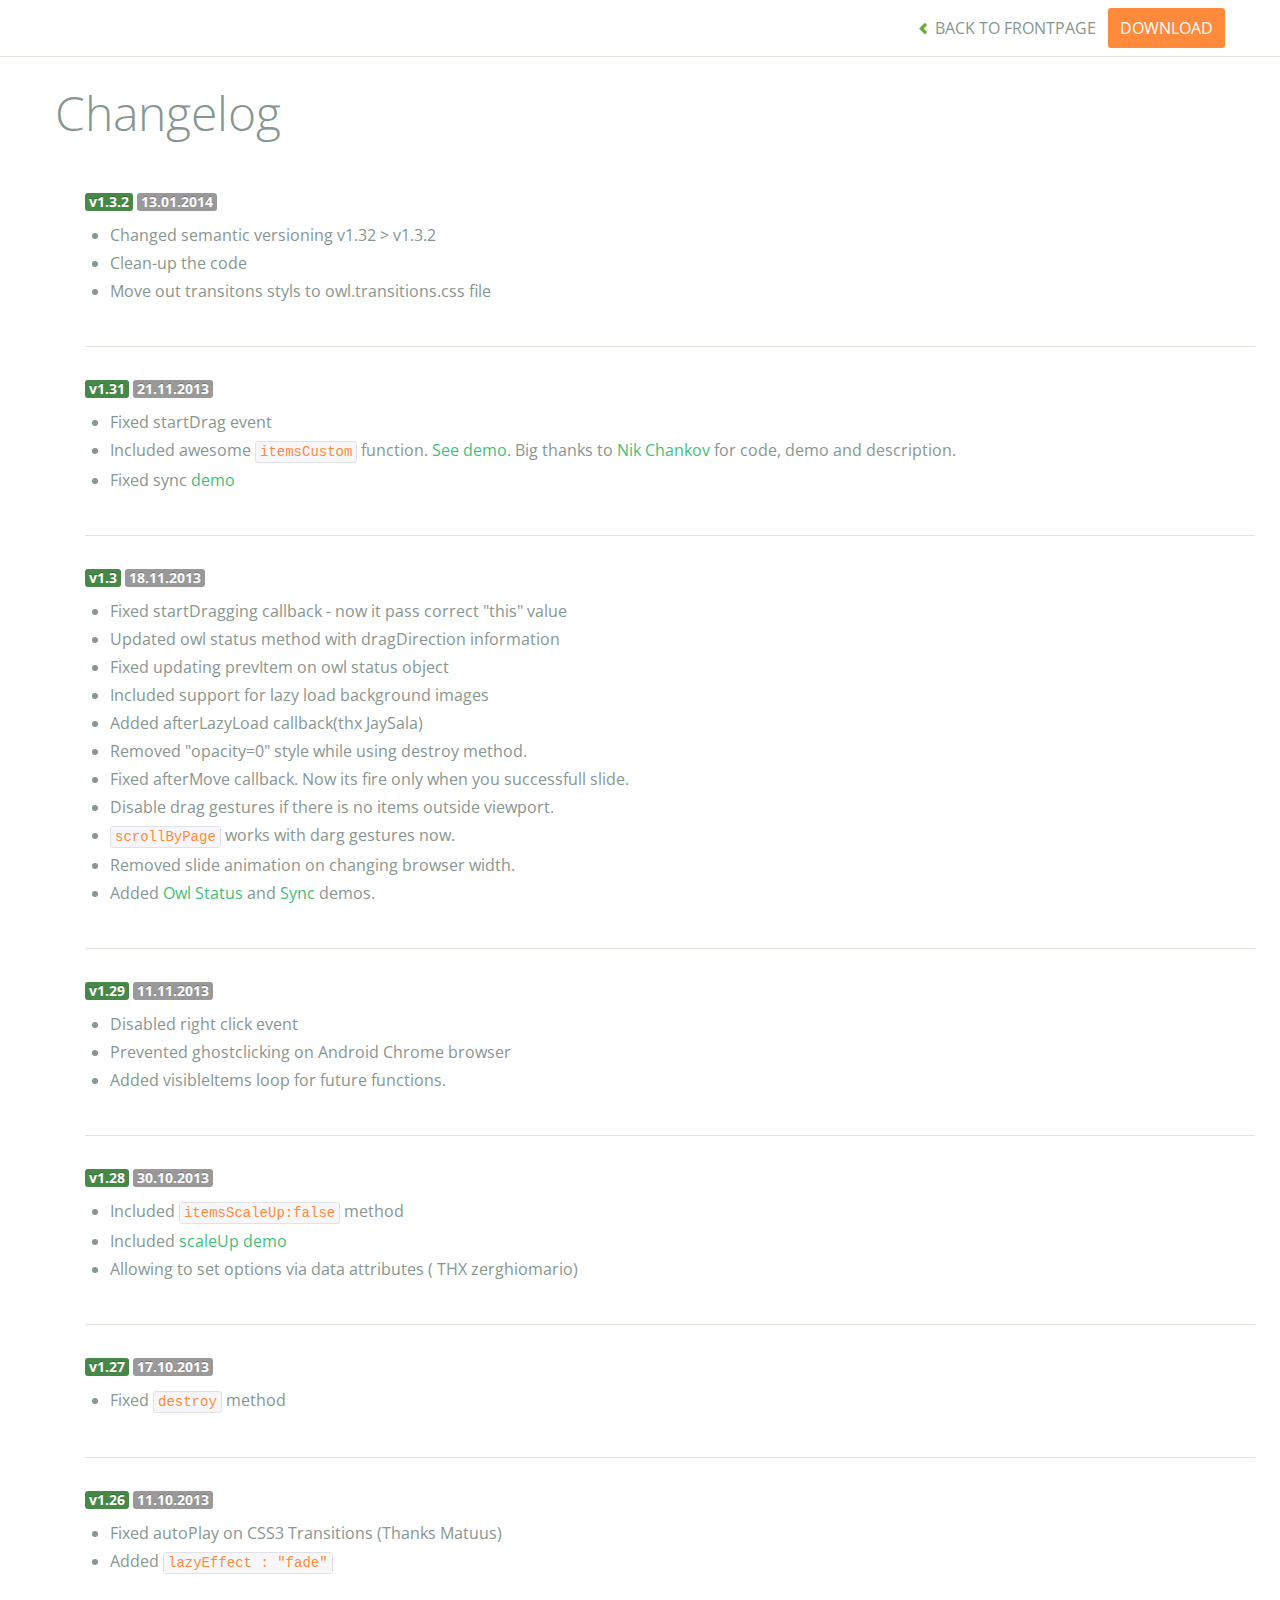
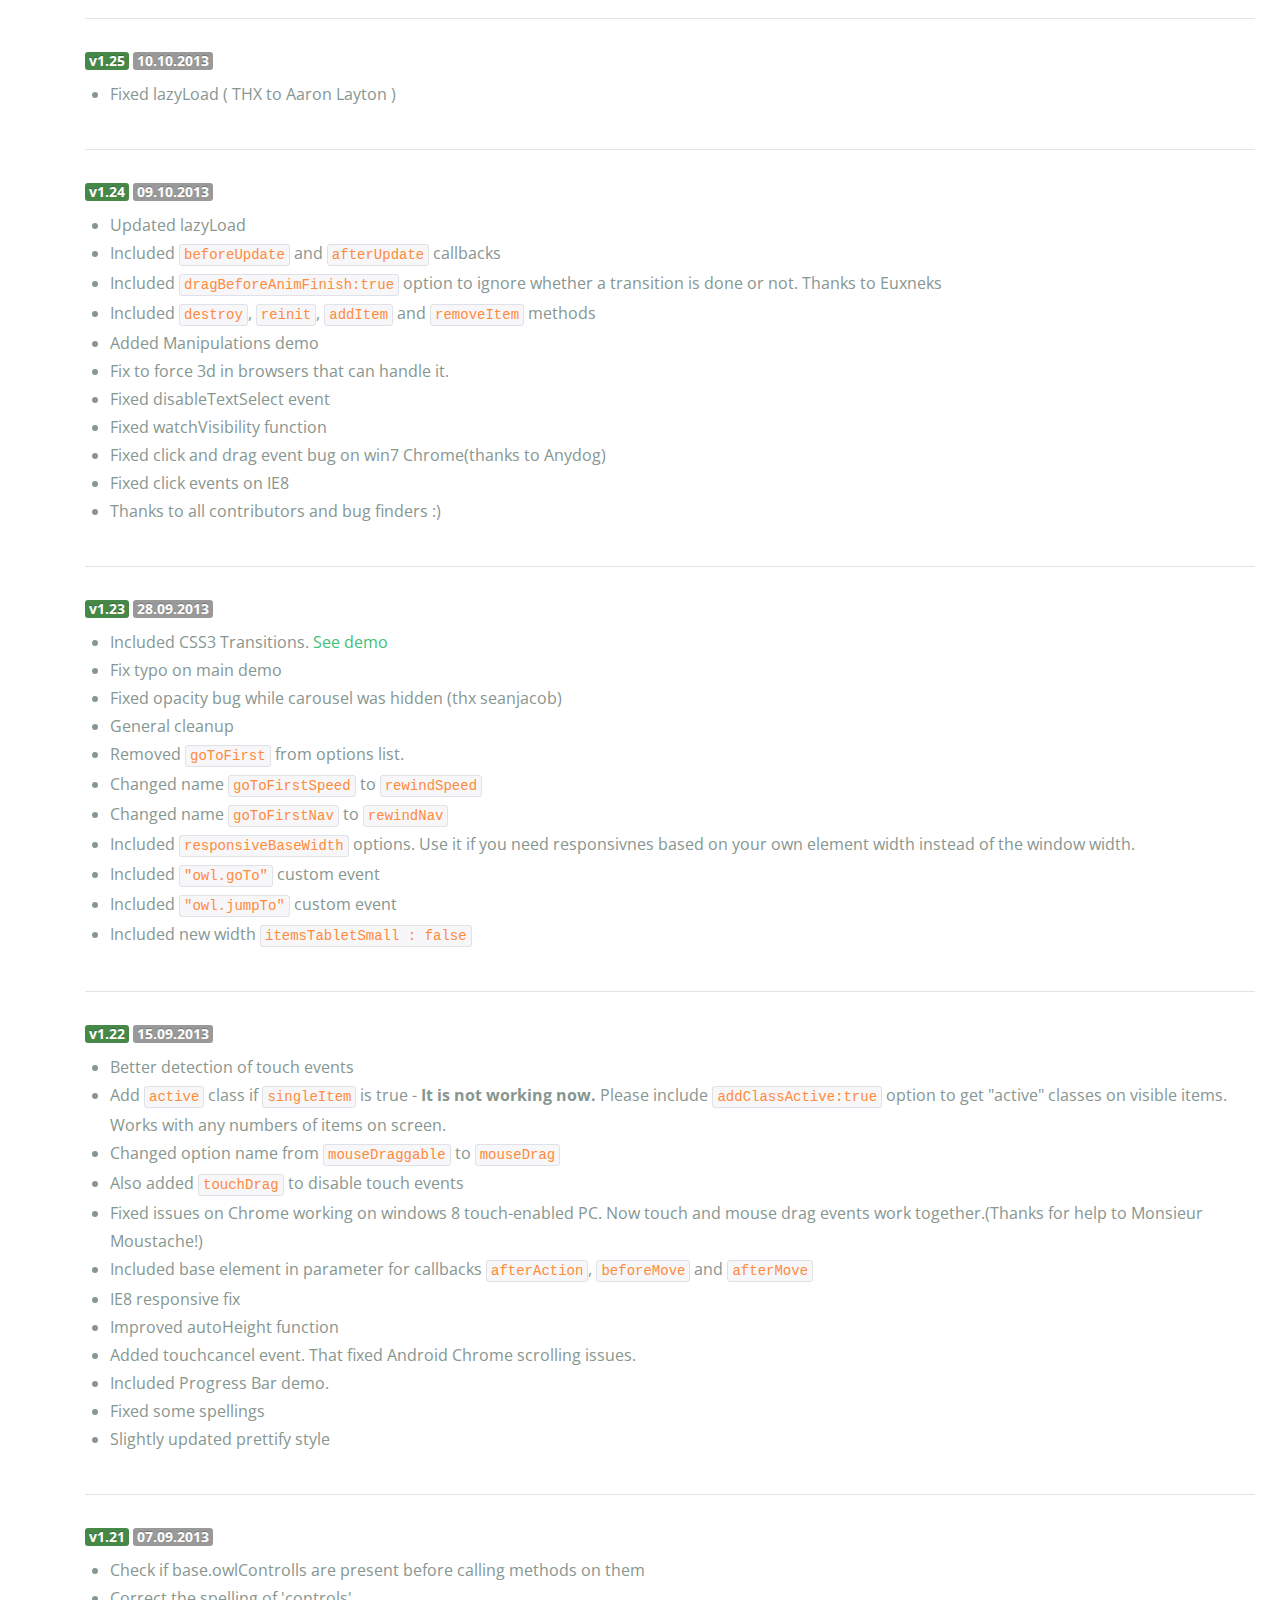
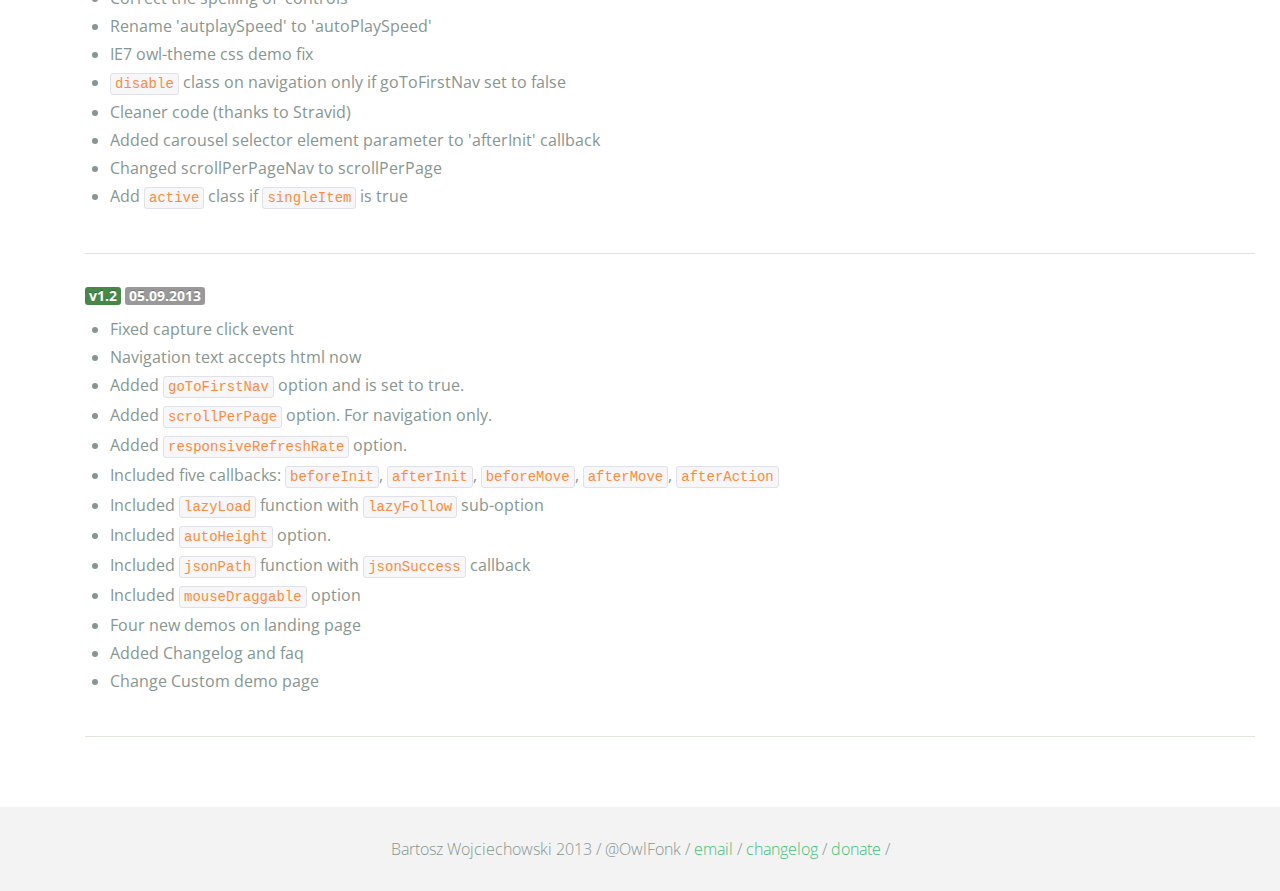
<file: irkomtheme/bower_components/owl/changelog.html>
<!DOCTYPE html>
<html lang="en">
  <head>
    <meta charset="utf-8">
    <title>Owl Carousel - Changelog</title>
    <meta name="viewport" content="width=device-width, initial-scale=1.0">
    <meta name="description" content="jQuery Responsive Carousel - Owl Carusel">
    <meta name="author" content="Bartosz Wojciechowski">

    <link href='http://fonts.googleapis.com/css?family=Open+Sans:400italic,400,300,600,700' rel='stylesheet' type='text/css'>
    <link href="assets/css/bootstrapTheme.css" rel="stylesheet">
    <link href="assets/css/custom.css" rel="stylesheet">

    <!-- Owl Carousel Assets -->
    <link href="owl-carousel/owl.carousel.css" rel="stylesheet">
    <link href="owl-carousel/owl.theme.css" rel="stylesheet">

    <!-- Prettify -->
    <link href="assets/js/google-code-prettify/prettify.css" rel="stylesheet">
	

    <!-- Le fav and touch icons -->
    <link rel="apple-touch-icon-precomposed" sizes="144x144" href="assets/ico/apple-touch-icon-144-precomposed.png">
    <link rel="apple-touch-icon-precomposed" sizes="114x114" href="assets/ico/apple-touch-icon-114-precomposed.png">
      <link rel="apple-touch-icon-precomposed" sizes="72x72" href="assets/ico/apple-touch-icon-72-precomposed.png">
                    <link rel="apple-touch-icon-precomposed" href="assets/ico/apple-touch-icon-57-precomposed.png">
                                   <link rel="shortcut icon" href="assets/ico/favicon.png">
  </head>
  <body>

      <div id="top-nav" class="navbar navbar-fixed-top">
        <div class="navbar-inner">
          <div class="container">
            <button type="button" class="btn btn-navbar" data-toggle="collapse" data-target=".nav-collapse">
            <span class="icon-bar"></span>
            <span class="icon-bar"></span>
            <span class="icon-bar"></span>
          </button>
            <div class="nav-collapse collapse">
            <ul class="nav pull-right">
              <li><a href="index.html"><i class="icon-chevron-left"></i> Back to Frontpage</a></li>
              <li><a href="owl.carousel.zip" class="download download-on" data-spy="affix" data-offset-top="450">Download</a></li>
            </ul>
            <ul class="nav pull-left">
              
            </ul>
            </div>
          </div>
        </div>
      </div>

    <div id="changelog" class="container">
      <div class="row">
        <div class="span12">
          <h1>Changelog</h1>

          <div class="span12 log">
          <span class="label label-success">v1.3.2</span> <span class="label">13.01.2014</span>
            <ul>
              <li>Changed semantic versioning v1.32 > v1.3.2</li>
              <li>Clean-up the code</li>
              <li>Move out transitons styls to owl.transitions.css file</li>             

            </ul>
          </div>

          <div class="span12 log">
          <span class="label label-success">v1.31</span> <span class="label">21.11.2013</span>
            <ul>
              <li>Fixed startDrag event</li>
              <li>Included awesome <code>itemsCustom</code> function. <a href="demos/itemsCustom.html">See demo</a>. Big thanks to <a href="https://github.com/nchankov">Nik Chankov</a> for code, demo and description.</li>
              <li>Fixed sync <a href="demos/sync.html">demo</a></li>
            </ul>
          </div>

          <div class="span12 log">
          <span class="label label-success">v1.3</span> <span class="label">18.11.2013</span>
            <ul>
              <li>Fixed startDragging callback - now it pass correct "this" value</li>
              <li>Updated owl status method with dragDirection information</li>
              <li>Fixed updating prevItem on owl status object</li>
              <li>Included support for lazy load background images</li>
              <li>Added afterLazyLoad callback(thx JaySala)</li>
              <li>Removed "opacity=0" style while using destroy method.</li>
              <li>Fixed afterMove callback. Now its fire only when you successfull slide.</li>
              <li>Disable drag gestures if there is no items outside viewport.</li>
              <li><code>scrollByPage</code> works with darg gestures now. </li>
              <li>Removed slide animation on changing browser width.</li>
              <li>Added <a href="demos/owlStatus.html">Owl Status</a> and <a href="demos/sync.html">Sync</a> demos.</li>
            </ul>
          </div>

          <div class="span12 log">
          <span class="label label-success">v1.29</span> <span class="label">11.11.2013</span>
            <ul>
              <li>Disabled right click event</li>
              <li>Prevented ghostclicking on Android Chrome browser</li>
              <li>Added visibleItems loop for future functions.</li>
            </ul>
          </div>

          <div class="span12 log">
          <span class="label label-success">v1.28</span> <span class="label">30.10.2013</span>
            <ul>
              <li>Included <code>itemsScaleUp:false</code> method</li>
              <li>Included <a href="demos/scaleup.html">scaleUp demo</a></li>
              <li>Allowing to set options via data attributes ( THX zerghiomario)</li>
            </ul>
          </div>

          <div class="span12 log">
          <span class="label label-success">v1.27</span> <span class="label">17.10.2013</span>
            <ul>
              <li>Fixed <code>destroy</code> method</li>
            </ul>
          </div>

          <div class="span12 log">
          <span class="label label-success">v1.26</span> <span class="label">11.10.2013</span>
            <ul>
              <li>Fixed autoPlay on CSS3 Transitions (Thanks Matuus)</li>
              <li>Added <code>lazyEffect : "fade"</code></li>
            </ul>
          </div>

          <div class="span12 log">
          <span class="label label-success">v1.25</span> <span class="label">10.10.2013</span>
            <ul>
              <li>Fixed lazyLoad ( THX to Aaron Layton )</li>
            </ul>
          </div>


          <div class="span12 log">
          <span class="label label-success">v1.24</span> <span class="label">09.10.2013</span>
            <ul>
              <li>Updated lazyLoad</li>
              <li>Included <code>beforeUpdate</code> and <code>afterUpdate</code> callbacks</li>
              <li>Included <code>dragBeforeAnimFinish:true</code> option to ignore whether a transition is done or not. Thanks to Euxneks</li>
              <li>Included <code>destroy</code>, <code>reinit</code>, <code>addItem</code> and <code>removeItem</code> methods</li>
              <li>Added Manipulations demo</li>
              <li>Fix to force 3d in browsers that can handle it.</li>
              <li>Fixed disableTextSelect event</li>
              <li>Fixed watchVisibility function</li>
              <li>Fixed click and drag event bug on win7 Chrome(thanks to Anydog)</li>
              <li>Fixed click events on IE8</li>
              <li>Thanks to all contributors and bug finders :)</li>
            </ul>
          </div>

          <div class="span12 log">
          <span class="label label-success">v1.23</span> <span class="label">28.09.2013</span>
            <ul>
              <li>Included CSS3 Transitions. <a href="demos/transitions.html">See demo</a></li>
              <li>Fix typo on main demo</li>
              <li>Fixed opacity bug while carousel was hidden (thx seanjacob)</li>
              <li>General cleanup</li>
              <li>Removed <code>goToFirst</code> from options list.</li>
              <li>Changed name <code>goToFirstSpeed</code> to <code>rewindSpeed</code></li>
              <li>Changed name <code>goToFirstNav</code> to <code>rewindNav</code></li>
              <li>Included <code>responsiveBaseWidth</code> options. Use it if you need responsivnes based on your own element width instead of the window width.</li>
              <li>Included <code>"owl.goTo"</code> custom event</li>
              <li>Included <code>"owl.jumpTo"</code> custom event</li>
              <li>Included new width <code>itemsTabletSmall : false</code></li>
            </ul>
          </div>

          <div class="span12 log">
          <span class="label label-success">v1.22</span> <span class="label">15.09.2013</span>
            <ul>
              <li>Better detection of touch events</li>
              <li>Add <code>active</code> class if <code>singleItem</code> is true - <b>It is not working now.</b> Please include <code>addClassActive:true</code> option to get "active" classes on visible items. Works with any numbers of items on screen.</li>
              <li>Changed option name from <code>mouseDraggable</code> to <code>mouseDrag</code></li>
              <li>Also added <code>touchDrag</code> to disable touch events</li>
              <li>Fixed issues on Chrome working on windows 8 touch-enabled PC. Now touch and mouse drag events work together.(Thanks for help to Monsieur Moustache!)</li>
              <li>Included base element in parameter for callbacks <code>afterAction</code>, <code>beforeMove</code> and <code>afterMove</code></li>
              <li>IE8 responsive fix</li>
              <li>Improved autoHeight function</li>
              <li>Added touchcancel event. That fixed Android Chrome scrolling issues.</li>
              <li>Included Progress Bar demo.</li>
              <li>Fixed some spellings</li>
              <li>Slightly updated prettify style</li>
            </ul>
          </div>

          <div class="span12 log">
          <span class="label label-success">v1.21</span> <span class="label">07.09.2013</span>
            <ul>
              <li>Check if base.owlControlls are present before calling methods on them</li>
              <li>Correct the spelling of 'controls'</li>
              <li>Rename 'autplaySpeed' to 'autoPlaySpeed'</li>
              <li>IE7 owl-theme css demo fix</li>
              <li><code>disable</code> class on navigation only if goToFirstNav set to false</li>
              <li>Cleaner code (thanks to Stravid)</li>
              <li>Added carousel selector element parameter to 'afterInit' callback</li>
              <li>Changed scrollPerPageNav to scrollPerPage</li>
              <li>Add <code>active</code> class if <code>singleItem</code> is true</li>
            </ul>
          </div>
          <div class="span12 log">
          <span class="label label-success">v1.2</span> <span class="label">05.09.2013</span>
            <ul>
              <li>Fixed capture click event</li>
              <li>Navigation text accepts html now</li>
              <li>Added <code>goToFirstNav</code> option and is set to true.</li>
              <li>Added <code>scrollPerPage</code> option. For navigation only.</li>
              <li>Added <code>responsiveRefreshRate</code> option.</li>
              <li>Included five callbacks: <code>beforeInit</code>, <code>afterInit</code>, <code>beforeMove</code>, <code>afterMove</code>, <code>afterAction</code></li>
              <li>Included <code>lazyLoad</code> function with <code>lazyFollow</code> sub-option</li>
              <li>Included <code>autoHeight</code> option.</li>
              <li>Included <code>jsonPath</code> function with <code>jsonSuccess</code> callback</li>
              <li>Included <code>mouseDraggable</code> option</li>
              <li>Four new demos on landing page</li>
              <li>Added Changelog and faq</li>
              <li>Change Custom demo page</li>
            </ul>
          </div>
        </div>
      </div>
    </div>

    <div id="footer">
      <div class="container">
        <div class="row">
          <div class="span12">
            <h5>Bartosz Wojciechowski 2013 / @OwlFonk / 
            <a href="mailto:owl@owlgraphic.com?subject=Hey Owl!">email</a> / 
            <a href="changelog.html">changelog</a> /
            <a href="https://www.paypal.com/cgi-bin/webscr?cmd=_s-xclick&hosted_button_id=EFSGXZS7V2U9N">donate</a> / 
            </h5>
          </div>
        </div>
      </div>
    </div>


    <script src="assets/js/jquery-1.9.1.min.js"></script> 
    <script src="owl-carousel/owl.carousel.js"></script>

    <!-- Frontpage Demo -->
    <script>
    jQuery(document).ready(function($) {
      $("#owl-example").owlCarousel();
    });

    $("body").data("page", "frontpage");

    </script>
    <script src="assets/js/bootstrap-collapse.js"></script>
    <script src="assets/js/bootstrap-transition.js"></script>

    <script src="assets/js/google-code-prettify/prettify.js"></script>
	  <script src="assets/js/application.js"></script>

    <script>
    var owldomain = window.location.hostname.indexOf("owlgraphic");
    if(owldomain !== -1){
      (function(i,s,o,g,r,a,m){i['GoogleAnalyticsObject']=r;i[r]=i[r]||function(){
      (i[r].q=i[r].q||[]).push(arguments)},i[r].l=1*new Date();a=s.createElement(o),
      m=s.getElementsByTagName(o)[0];a.async=1;a.src=g;m.parentNode.insertBefore(a,m)
      })(window,document,'script','//www.google-analytics.com/analytics.js','ga');

      ga('create', 'UA-41541058-1', 'owlgraphic.com');
      ga('send', 'pageview');
    }

    </script>

  </body>
</html>
</file>
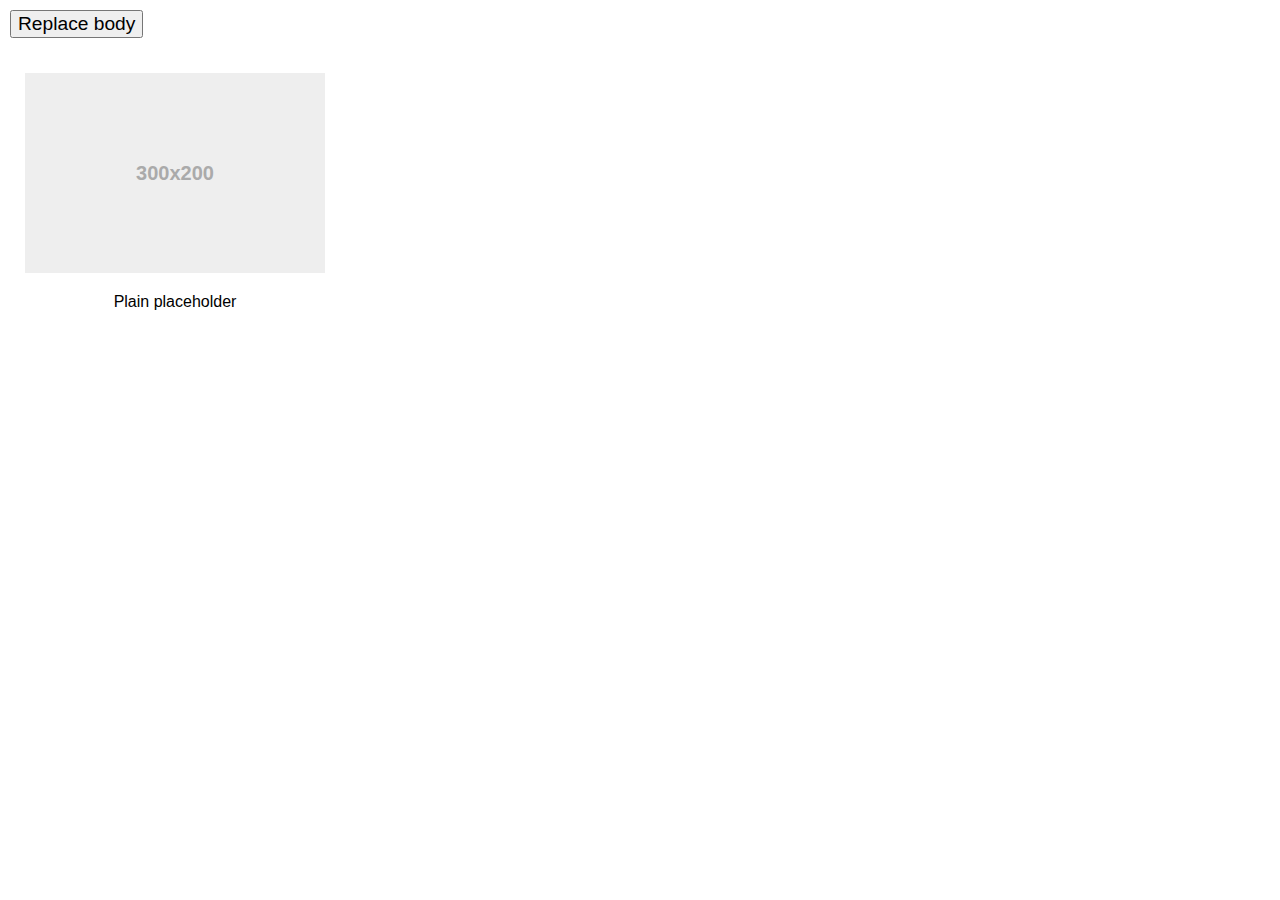
<file: irkomtheme/bower_components/holderjs/test/detach.html>
<!doctype html>
<html>
<head>
<title>Holder Detached DOM Testing</title>
<meta charset="utf-8">
<style>
	body {background: #fff; font-family:Arial,sans-serif;margin:0 auto;min-width:1080px}
	.thumb {width:300px;height:250px;margin:25px;float:left}
	.thumb img, .thumb .holderjs, .thumb object {display:block;margin:0 auto}
	.thumb .caption {padding:10px;text-align:center;margin-top:10px}
	button {clear: both;display:block;margin:10px;font-size:1.2em;}
</style>
<script src="http://code.jquery.com/jquery-1.11.0.min.js"></script>
<script src="../holder.js"></script>
<script>
Holder.run();
$(function () {
	var cloneThumb = $('.thumb:first').clone();

	Holder.run();

	$("#replaceBtn").on('click', function (e) {
		$('body').remove();
		var newBody = $('<body />');
		newBody.append(cloneThumb);
		newBody.appendTo($('html'));
		Holder.run();
	});
});
</script>
</head>
<body>
	<button id="replaceBtn">Replace body</button>
	<div class="thumb">
		<img data-src="holder.js/300x200">
		<div class="caption">
			 Plain placeholder
		</div>
	</div>
</body>
</html>
</file>
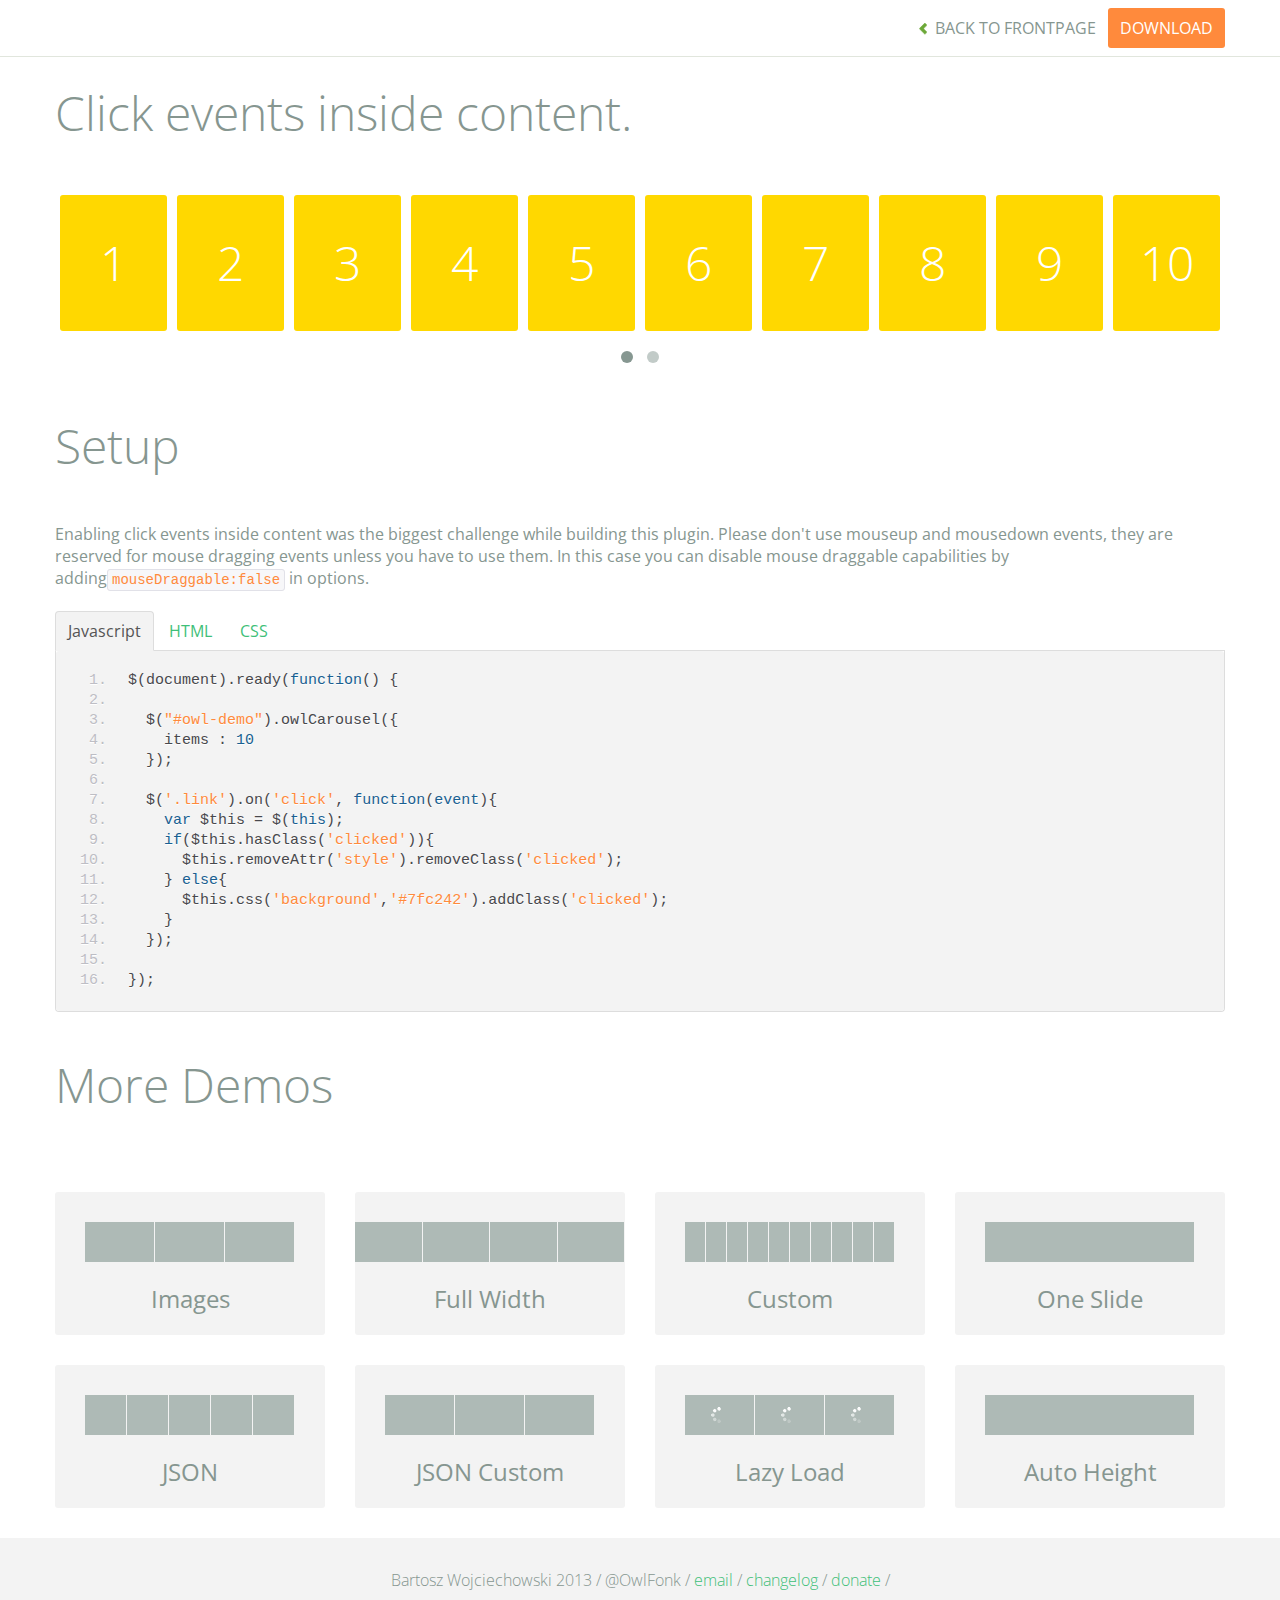
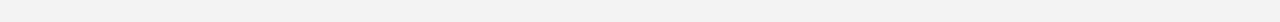
<file: irkomtheme/bower_components/owl/demos/click.html>
<!DOCTYPE html>
<html lang="en">
  <head>
    <meta charset="utf-8">
    <title>Owl Carousel - Click Event</title>
    <meta name="viewport" content="width=device-width, initial-scale=1.0">
    <meta name="description" content="jQuery Responsive Carousel - Owl Carusel">
    <meta name="author" content="Bartosz Wojciechowski">

    <link href='http://fonts.googleapis.com/css?family=Open+Sans:400italic,400,300,600,700' rel='stylesheet' type='text/css'>
    <link href="../assets/css/bootstrapTheme.css" rel="stylesheet">
    <link href="../assets/css/custom.css" rel="stylesheet">

    <!-- Owl Carousel Assets -->
    <link href="../owl-carousel/owl.carousel.css" rel="stylesheet">
    <link href="../owl-carousel/owl.theme.css" rel="stylesheet">

    <link href="../assets/js/google-code-prettify/prettify.css" rel="stylesheet">

    <!-- Le fav and touch icons -->
    <link rel="apple-touch-icon-precomposed" sizes="144x144" href="../assets/ico/apple-touch-icon-144-precomposed.png">
    <link rel="apple-touch-icon-precomposed" sizes="114x114" href="../assets/ico/apple-touch-icon-114-precomposed.png">
      <link rel="apple-touch-icon-precomposed" sizes="72x72" href="../assets/ico/apple-touch-icon-72-precomposed.png">
                    <link rel="apple-touch-icon-precomposed" href="../assets/ico/apple-touch-icon-57-precomposed.png">
                                   <link rel="shortcut icon" href="../assets/ico/favicon.png">
  </head>
  <body>

      <div id="top-nav" class="navbar navbar-fixed-top">
        <div class="navbar-inner">
          <div class="container">
            <button type="button" class="btn btn-navbar" data-toggle="collapse" data-target=".nav-collapse">
            <span class="icon-bar"></span>
            <span class="icon-bar"></span>
            <span class="icon-bar"></span>
          </button>
            <div class="nav-collapse collapse">
            <ul class="nav pull-right">
              <li><a href="../index.html"><i class="icon-chevron-left"></i> Back to Frontpage</a></li>
              <li><a href="../owl.carousel.zip" class="download download-on" data-spy="affix" data-offset-top="450">Download</a></li>
            </ul>
            <ul class="nav pull-left">
              
            </ul>
            </div>
          </div>
        </div>
      </div>
   
    <div id="title">
      <div class="container">
        <div class="row">
          <div class="span12">
            <h1>Click events inside content.</h1>
          </div>
        </div>
      </div>
    </div>

      <div id="demo">
        <div class="container">
          <div class="row">
            <div class="span12">

              <div id="owl-demo" class="owl-carousel">
                
                <a class="item link"><h1>1</h1></a>
                <a class="item link"><h1>2</h1></a>
                <a class="item link"><h1>3</h1></a>
                <a class="item link"><h1>4</h1></a>
                <a class="item link"><h1>5</h1></a>
                <a class="item link"><h1>6</h1></a>
                <a class="item link"><h1>7</h1></a>
                <a class="item link"><h1>8</h1></a>
                <a class="item link"><h1>9</h1></a>
                <a class="item link"><h1>10</h1></a>
                <a class="item link"><h1>11</h1></a>
                <a class="item link"><h1>12</h1></a>
                <a class="item link"><h1>13</h1></a>
                <a class="item link"><h1>14</h1></a>
                <a class="item link"><h1>15</h1></a>
                <a class="item link"><h1>16</h1></a>

              </div>
            </div>
          </div>
        </div>

    </div>

    <div id="example-info">
      <div class="container">
        <div class="row">
          <div class="span12">
            <h1>Setup</h1>
            <p>Enabling click events inside content was the biggest challenge while building this plugin. Please don't use mouseup and mousedown events, they are reserved for mouse dragging events unless you have to use them. In this case you can disable mouse draggable capabilities by adding<code>mouseDraggable:false</code> in options.
            </p>
            <ul class="nav nav-tabs" id="myTab">
              <li class="active"><a href="#javascript">Javascript</a></li>
              <li><a href="#HTML">HTML</a></li>
              <li><a href="#CSS">CSS</a></li>
            </ul>
             
            <div class="tab-content">

              <div class="tab-pane active" id="javascript">
<pre class="pre-show prettyprint linenums">
$(document).ready(function() {

  $("#owl-demo").owlCarousel({
    items : 10
  });

  $('.link').on('click', function(event){
    var $this = $(this);
    if($this.hasClass('clicked')){
      $this.removeAttr('style').removeClass('clicked');
    } else{
      $this.css('background','#7fc242').addClass('clicked');
    }
  });

})&#59;
</pre>

              </div>

              <div class="tab-pane" id="HTML">
<pre class="pre-show prettyprint linenums">
&lt;div id="owl-demo" class="owl-carousel"&gt;
  &lt;a class="item link"&gt;&lt;h1&gt;1&lt;/h1&gt;&lt;/a&gt;
  &lt;a class="item link"&gt;&lt;h1&gt;2&lt;/h1&gt;&lt;/a&gt;
  &lt;a class="item link"&gt;&lt;h1&gt;3&lt;/h1&gt;&lt;/a&gt;
  &lt;a class="item link"&gt;&lt;h1&gt;4&lt;/h1&gt;&lt;/a&gt;
  &lt;a class="item link"&gt;&lt;h1&gt;5&lt;/h1&gt;&lt;/a&gt;
  &lt;a class="item link"&gt;&lt;h1&gt;6&lt;/h1&gt;&lt;/a&gt;
  &lt;a class="item link"&gt;&lt;h1&gt;7&lt;/h1&gt;&lt;/a&gt;
  &lt;a class="item link"&gt;&lt;h1&gt;8&lt;/h1&gt;&lt;/a&gt;
  &lt;a class="item link"&gt;&lt;h1&gt;9&lt;/h1&gt;&lt;/a&gt;
  &lt;a class="item link"&gt;&lt;h1&gt;10&lt;/h1&gt;&lt;/a&gt;
  &lt;a class="item link"&gt;&lt;h1&gt;11&lt;/h1&gt;&lt;/a&gt;
  &lt;a class="item link"&gt;&lt;h1&gt;12&lt;/h1&gt;&lt;/a&gt;
  &lt;a class="item link"&gt;&lt;h1&gt;13&lt;/h1&gt;&lt;/a&gt;
  &lt;a class="item link"&gt;&lt;h1&gt;14&lt;/h1&gt;&lt;/a&gt;
  &lt;a class="item link"&gt;&lt;h1&gt;15&lt;/h1&gt;&lt;/a&gt;
  &lt;a class="item link"&gt;&lt;h1&gt;16&lt;/h1&gt;&lt;/a&gt;
&lt;/div&gt;
</pre>
              </div>

              <div class="tab-pane" id="CSS">
<pre class="pre-show prettyprint linenums">
#owl-demo .item{
  display: block;
  cursor: pointer;
  background: #ffd800;
  padding: 30px 0px;
  margin: 5px;
  color: #FFF;
  -webkit-border-radius: 3px;
  -moz-border-radius: 3px;
  border-radius: 3px;
  text-align: center;
  -webkit-tap-highlight-color: rgba(255, 255, 255, 0); 
}
#owl-demo .item:hover{
  background: #F2CD00;
}
</pre>
              </div>
            </div><!--End Tab Content-->

          </div>
        </div>
      </div>
    </div>

    <div id="more">
      <div class="container">

        <div class="row">
          <div class="span12">
            <h1>More Demos</h1>
          </div>
        </div>

        <div class="row demos-row">
          <div class="span3">
            <a href="images.html" class="demo-box">
              <div class="demo-wrapper demo-images clearfix">
                <div class="demo-slide"><div class="bg"></div></div>
                <div class="demo-slide"><div class="bg"></div></div>
                <div class="demo-slide"><div class="bg"></div></div>
              </div>
              <h3>Images</h3>
            </a>
          </div>

          <div class="span3">
            <a href="full.html" class="demo-box">
              <div class="demo-wrapper demo-full clearfix">
                <div class="demo-slide"><div class="bg"></div></div>
                <div class="demo-slide"><div class="bg"></div></div>
                <div class="demo-slide"><div class="bg"></div></div>
                <div class="demo-slide"><div class="bg"></div></div>
              </div>
              <h3>Full Width</h3>
            </a>
          </div>

          <div class="span3">
            <a href="custom.html" class="demo-box">
              <div class="demo-wrapper demo-custom clearfix">
                <div class="demo-slide"><div class="bg"></div></div>
                <div class="demo-slide"><div class="bg"></div></div>
                <div class="demo-slide"><div class="bg"></div></div>
                <div class="demo-slide"><div class="bg"></div></div>
                <div class="demo-slide"><div class="bg"></div></div>
                <div class="demo-slide"><div class="bg"></div></div>
                <div class="demo-slide"><div class="bg"></div></div>
                <div class="demo-slide"><div class="bg"></div></div>
                <div class="demo-slide"><div class="bg"></div></div>
                <div class="demo-slide"><div class="bg"></div></div>
              </div>
              <h3>Custom</h3>
            </a>
          </div>

          <div class="span3">
            <a href="one.html" class="demo-box">
              <div class="demo-wrapper demo-one clearfix">
                <div class="demo-slide"><div class="bg"></div></div>
              </div>
              <h3>One Slide</h3>
            </a>
          </div>

        </div>
        <div class="row demos-row">
          <div class="span3">
            <a href="json.html" class="demo-box">
              <div class="demo-wrapper demo-Json clearfix">
                <div class="demo-slide"><div class="bg"></div></div>
                <div class="demo-slide"><div class="bg"></div></div>
                <div class="demo-slide"><div class="bg"></div></div>
                <div class="demo-slide"><div class="bg"></div></div>
                <div class="demo-slide"><div class="bg"></div></div>
              </div>
              <h3>JSON</h3>
            </a>
          </div>

          <div class="span3">
            <a href="customJson.html" class="demo-box">
              <div class="demo-wrapper demo-Json-custom clearfix">
                <div class="demo-slide"><div class="bg"></div></div>
                <div class="demo-slide"><div class="bg"></div></div>
                <div class="demo-slide"><div class="bg"></div></div>
              </div>
              <h3>JSON Custom</h3>
            </a>
          </div>

          <div class="span3">
            <a href="lazyLoad.html" class="demo-box">
              <div class="demo-wrapper demo-lazy clearfix">
                <div class="demo-slide"><div class="bg"></div></div>
                <div class="demo-slide"><div class="bg"></div></div>
                <div class="demo-slide"><div class="bg"></div></div>
              </div>
              <h3>Lazy Load</h3>
            </a>
          </div>

          <div class="span3">
            <a href="autoHeight.html" class="demo-box">
              <div class="demo-wrapper demo-height clearfix">
                <div class="demo-slide"><div class="bg"></div></div>
              </div>
              <h3>Auto Height</h3>
            </a>
          </div>

        </div>
      </div>
    </div>
 
    <div id="footer">
      <div class="container">
        <div class="row">
          <div class="span12">
            <h5>Bartosz Wojciechowski 2013 / @OwlFonk / 
            <a href="mailto:owl@owlgraphic.com?subject=Hey Owl!">email</a> / 
            <a href="../changelog.html">changelog</a> /
            <a href="https://www.paypal.com/cgi-bin/webscr?cmd=_s-xclick&hosted_button_id=EFSGXZS7V2U9N">donate</a> / 
            <a href="https://twitter.com/share" class="twitter-share-button" data-url="http://owlgraphic.com/owlcarousel/" data-text="Awesome jQuery Owl Carousel Responsive Plugin" data-via="OwlFonk" data-count="none" data-hashtags="owlcarousel"></a>
            <script>
            var owldomain = window.location.hostname.indexOf("owlgraphic");
            if(owldomain !== -1){
              !function(d,s,id){var js,fjs=d.getElementsByTagName(s)[0],p=/^http:/.test(d.location)?'http':'https';if(!d.getElementById(id)){js=d.createElement(s);js.id=id;js.src=p+'://platform.twitter.com/widgets.js';fjs.parentNode.insertBefore(js,fjs);}}(document, 'script', 'twitter-wjs');
            }
            </script>
            </h5>
          </div>
        </div>
      </div>
    </div>


    <script src="../assets/js/jquery-1.9.1.min.js"></script> 
    <script src="../owl-carousel/owl.carousel.js"></script>


    <!-- Demo -->

    <style>
    #owl-demo .item{
        display: block;
        cursor: pointer;
        background: #ffd800;
        padding: 30px 0px;
        margin: 5px;
        color: #FFF;
        -webkit-border-radius: 3px;
        -moz-border-radius: 3px;
        border-radius: 3px;
        text-align: center;
        -webkit-tap-highlight-color: rgba(255, 255, 255, 0); 
    }
    #owl-demo .item:hover{
      background: #F2CD00;
    }
    </style>


    <script>
    $(document).ready(function() {

      $("#owl-demo").owlCarousel({
        items : 10
      });

      $('.link').on('click', function(event){
        var $this = $(this);
        if($this.hasClass('clicked')){
          $this.removeAttr('style').removeClass('clicked');
        } else{
          $this.css('background','#7fc242').addClass('clicked');
        }
      });


    });
    </script>


    <script src="../assets/js/bootstrap-collapse.js"></script>
    <script src="../assets/js/bootstrap-transition.js"></script>
    <script src="../assets/js/bootstrap-tab.js"></script>

    <script src="../assets/js/google-code-prettify/prettify.js"></script>
	  <script src="../assets/js/application.js"></script>

  </body>
</html>
</file>
<file: irkomtheme/bower_components/owl/assets/js/google-code-prettify/prettify.css>
.com { color: #93a1a1; }
.lit { color: #195f91; }
.pun, .opn, .clo { color: #93a1a1; }
.fun { color: #dc322f; }
.str, .atv { color: #ff8a3c; }
.kwd, .prettyprint .tag { color: #195f91; }
.typ, .atn, .dec, .var { color: #3fbf79; }
.pln { color: #48484c; }
.pun{ color:#48484c; }
pre.prettyprint {
  padding: 20px;
  background-color: #f3f3f3;
  border: 0px solid #e1e1e8;
}


/* Specify class=linenums on a pre to get line numbering */
ol.linenums {
  margin: 0 0 0 40px; /* IE indents via margin-left */
}
ol.linenums li {
  padding-left: 12px;
  color: #bebec5;
  line-height: 20px;
  text-shadow: 0 1px 0 #fff;
}
</file>
<file: irkomtheme/bower_components/owl/assets/css/custom.css>
/* Owl Carousel Bootstrap Custom CSS */

/* Header Navigation */
#top-nav{
	border-bottom: 1px solid #e1e6dd;
	background: #FFF;
	-webkit-transform: translateZ(0)

}
#top-nav.navbar{
	margin-bottom: 0px;

}
#top-nav.navbar .nav{
	margin: 8px 0px;
}
	
#top-nav.navbar .nav > li > a {
	padding: 6px 12px;
	margin: 0px;
	text-transform: uppercase;
	font-weight: 400;

	-webkit-transition: background-color 200ms ease;
	-moz-transition: background-color 200ms ease;
	-o-transition: background-color 200ms ease;
	transition: background-color 200ms ease;
}
#top-nav.navbar .nav > li > a.download{
	-webkit-border-radius: 3px;
	-moz-border-radius: 3px;
	border-radius: 3px;
}

#top-nav.navbar .nav > li > a.download-on{
	background-color: #ff8a3c;
	color: #ffffff;
}
#top-nav.navbar .nav > li > a.download-on:hover{
	color: #ffffff;
	background-color: #ff7920;
}
.btn-navbar span.icon-bar{
	margin-top: 0px;
}

/* Header  */

#header{
	background: #f1f1f1;
	padding: 100px 0 100px;
}
#header h1{
	color: #7fc242;
	margin-bottom: 10px;
	margin-top: 40px;
}
#header h3{
	margin-bottom: 30px;
	width: 400px;
}
#header .btn-success {
	padding: 15px 30px;
	margin-bottom: 5px;
}
#header .logo{
	display: block;
	margin-top:60px;
	float: right
}
img.arrow-down{
	margin: 0 auto;
	display: block;
}
h1{
	margin-top: 80px;
}

pre.pre-show{
	margin: 40px 0px;

}
.tab-content pre.pre-show{
	margin: 0px 0px 0px 0px;
}
.nav-tabs{
	margin-top: 20px;
	margin-bottom: 0px;
	
}
.tab-content{
	border-left: 1px solid #ddd;
	border-right: 1px solid #ddd;
	border-bottom: 1px solid #ddd;
	-webkit-border-radius: 0px 0px 4px 4px;
	-moz-border-radius: 0px 0px 4px 4px;
	border-radius: 0px 0px 4px 4px;
	
}
/* Content */
.table th, .table td {
padding: 8px 12px;
}

/* Footer */

#footer{
	padding: 20px 0px;
	background: #f3f3f3;
	text-align: center
}
.twitter-share-button{
	top: 4px;
	position: relative;
}

/* Demo Slides */

#owl-example .item{
	padding: 30px 0px;
	margin: 10px;
	color: #FFF;
	-webkit-border-radius: 3px;
	-moz-border-radius: 3px;
	border-radius: 3px;
	text-align: center;
}
#owl-example .item img{
	width: auto;
	margin: 0 auto;
	display: block;
}
#owl-example .item h3{
	font-size: 28px;
	font-weight: 300;
	margin: 25px 0 0;
}
#owl-example .item h4{
	margin: 5px 0 0;
	font-size: 18px;
}
.item h1{
	margin: inherit;
}

.orange{
	background: #ff8a3c;
}
.darkCyan{
	background: #42bdc2;
}
.forestGreen{
	background: #7fc242;
}
.yellow {
	background: #ffd800;
}
.dodgerBlue {
	background: #388bd1;
}
.skyBlue {
	background: #a1def8;
}
.zombieGreen {
	background: #3fbf79;
}
.violet {
	background: #db6ac5;
}
.yellowLight {
	background: #fee664;
}
.steelGray {
	background: #cad3d0;
}

/* More Demo Box */

#example-info h1,
#more h1{
	margin-top: 40px;
}
.demos-row{
	margin-top: 30px;
	margin-bottom: 30px;
}
.demo-page{
	margin-top: 0px;
	margin-bottom: 100px;
}
.demo-box{
	display: block;
	background: #f3f3f3;
	text-align: center;
	font-size: 18px;
	-webkit-border-radius: 3px;
	-moz-border-radius: 3px;
	border-radius: 3px;
}
.demo-box h3{
	padding-bottom:20px;
	margin: 0px;
	color: #869690;
}
.demo-box:hover{
	text-decoration: none;
}
.demo-wrapper{
	padding: 30px 0px 20px 0px;
	padding-left: 30px;
	padding-right: 30px;
}
.demo-slide {
	float: left;
}
.demo-slide .bg{
	background: #aebab6;
	margin-right: 1px;
	height: 100%;
}
.demo-box:hover .demo-slide .bg{
	background: #7fc242;
}
/* Images */
.demo-images .demo-slide{
	height: 40px;
	width: 33.3333333%;
}

/* Full */
.demo-full {
	padding-left: 0px;
	padding-right: 0px;
}
.demo-full .demo-slide{
	height: 40px;
	width: 25%;
}

/* Custom */
.demo-custom .demo-slide{
	height: 40px;
	width: 10%;
}
/* One */
.demo-one .demo-slide{
	height: 40px;
	width: 100%;
}

/* json */

.demo-Json .demo-slide {
	height: 40px;
	width: 20%;
}
.demo-Json-custom .demo-slide{
	height: 40px;
	width: 33.3333333%;
}
/* loading icon */

.demo-lazy .demo-slide{
	height: 40px;
	width: 33.3333333%;
}
.demo-lazy .demo-slide .bg{
background: url('../img/AjaxLoader.gif') no-repeat center center #aebab6;
}

/* Auto Height */
.demo-height .demo-slide{
	height: 40px;
	width: 100%;
}

/* Changelog  */
#changelog{
	margin-bottom: 40px;
}
#changelog .label{
	margin-bottom:10px;
}
#changelog .log{
	margin-bottom: 30px;
	padding-bottom: 30px;
	border-bottom: 1px solid #e1e6dd;
}
/* Faq */
#faq dt {
	line-height: 26px;
}
#faq dd{
	line-height: 22px;
	margin-bottom: 20px;
}



/* Responsive Stuff */


@media (max-width: 979px) {
	.navbar-fixed-top .navbar-inner, .navbar-fixed-bottom .navbar-inner {
	padding: 0px;
	}
	.navbar-fixed-top, .navbar-fixed-bottom {
	position: fixed;
	}
}
@media (max-width: 768px) {
	.navbar.navbar-fixed-top{
		position: static;
	}
	.btn.btn-navbar{
		margin: 9px 20px 9px 8px;
		padding: 10px 10px;
	}
	.nav-collapse .nav > li{
		border-top: 1px solid #e1e6dd;
		text-align: center
	}
	#header .logo{
		margin-top:40px;
		margin: 20px auto 0px;
		float: none;
		height: 150px;
	}
	#header {
		text-align: center;
		padding: 60px 0px 30px;
	}
	#header h1{
		margin: 10px 0;
	}
	#header h3{
	margin-bottom: 10px;
	width: auto;
	padding: 0px 20px;
	}
	h1 {
		font-size: 38px;
		margin: 20px 0;
	}
	h2 {
		font-size: 24px;
	}
	h3 {
		font-size: 20px;
	}
	h4 {
		font-size: 16px;
	}
	h5 {
		font-size: 13px;
	}
	h6 {
		font-size: 12px;
	}

}


@media (max-width: 480px) {
	.navbar-fixed-top, .navbar-fixed-bottom {
	position: static;
	}
	#header {
		text-align: center;
		padding: 20px 0px 20px;
	}
	#header .logo{
		margin-top:0px;
	}

}

/*
NO MORE TABLES!! ;)
*/
@media (max-width: 767px) {

	.hp-table table, .hp-table thead, .hp-table .hp-table tbody, .hp-table th, .hp-table td, .hp-table tr { 
		display: block; 
	}
	.hp-table thead tr { 
		display: none;
	}
	.hp-table tr { border: 0px solid #ccc; margin-bottom: 10px; }
	
	.hp-table td:before { 
		top: 6px;
		left: 6px;
		width: 45%; 
		padding-right: 10px; 
		white-space: nowrap;
	}

	.hp-table td:nth-of-type(2):before { 
		content: "Default:";
		font-weight: bold;
	}
	.hp-table td:nth-of-type(3):before { 
		content: "Type:";
		font-weight: bold;
	}
	.hp-table td:nth-of-type(4):before { 
		content: "Description:";
		font-weight: bold;
	}
}
</file>
